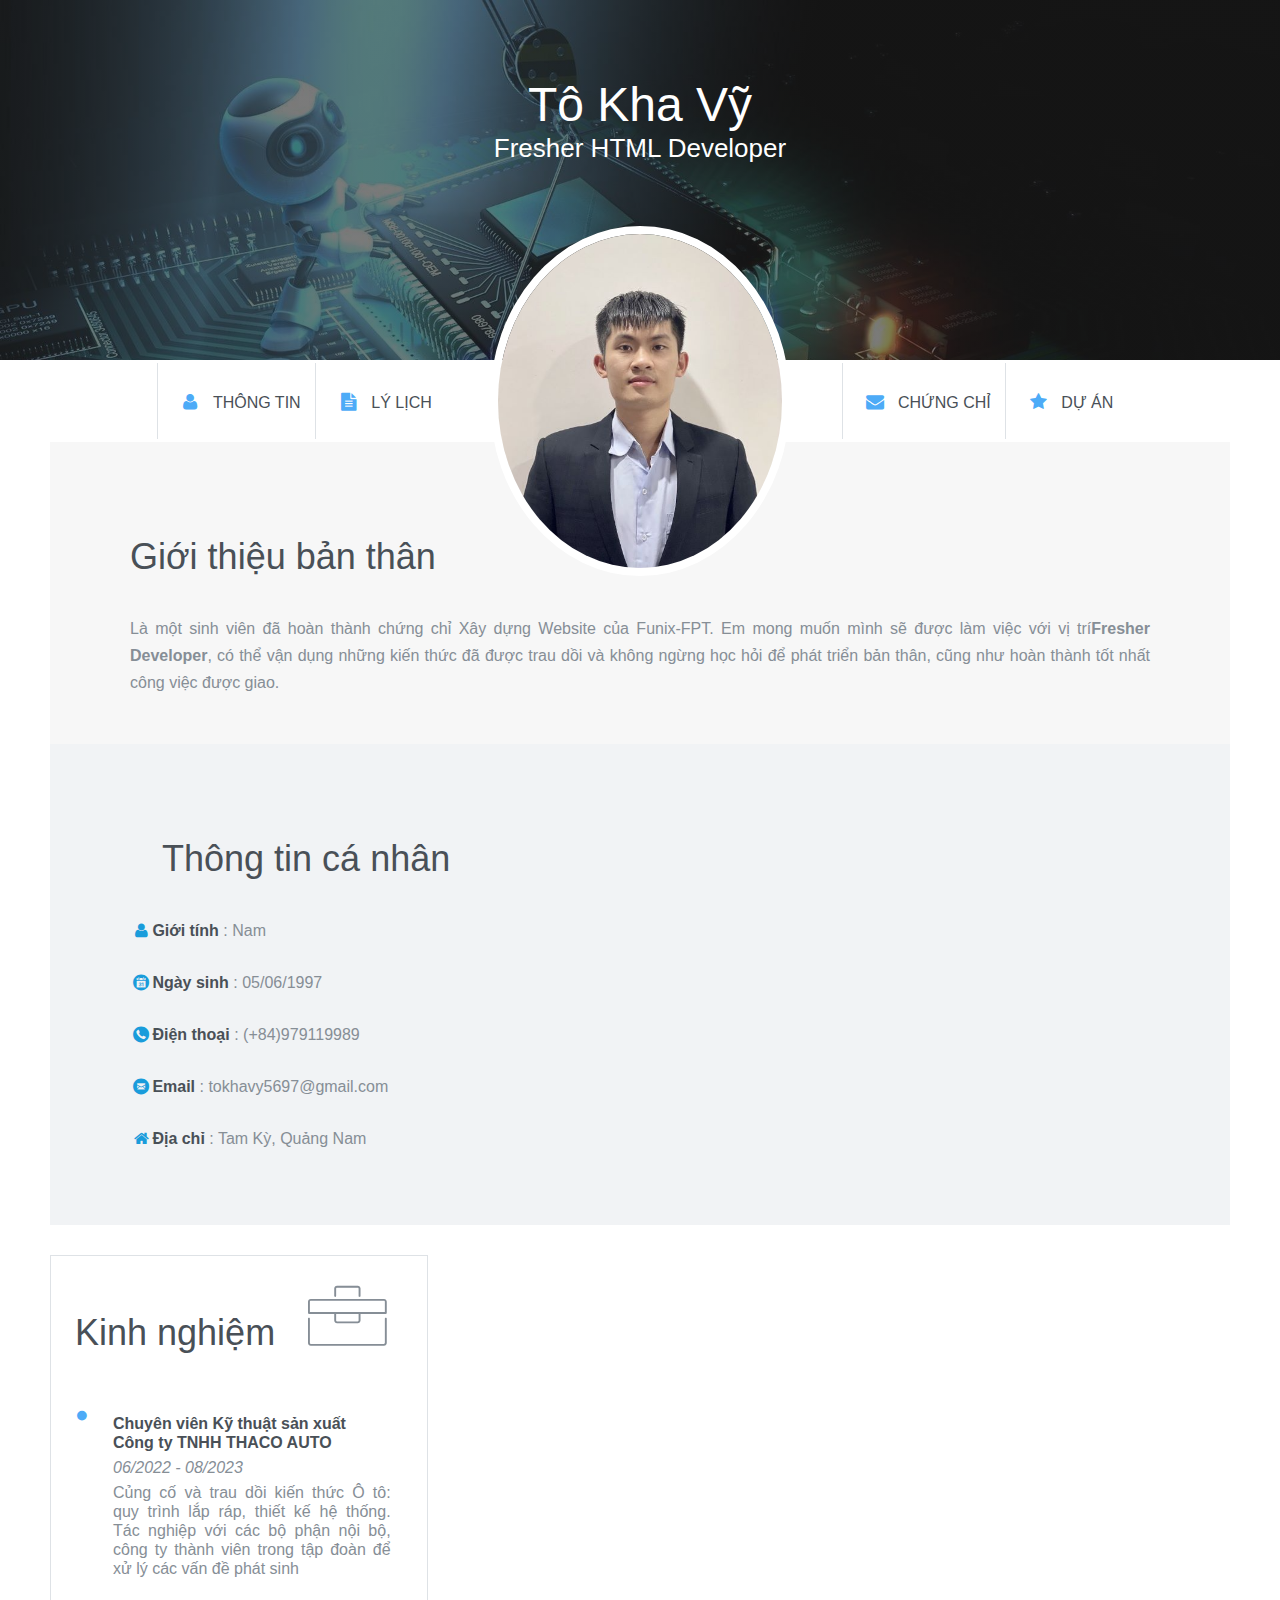
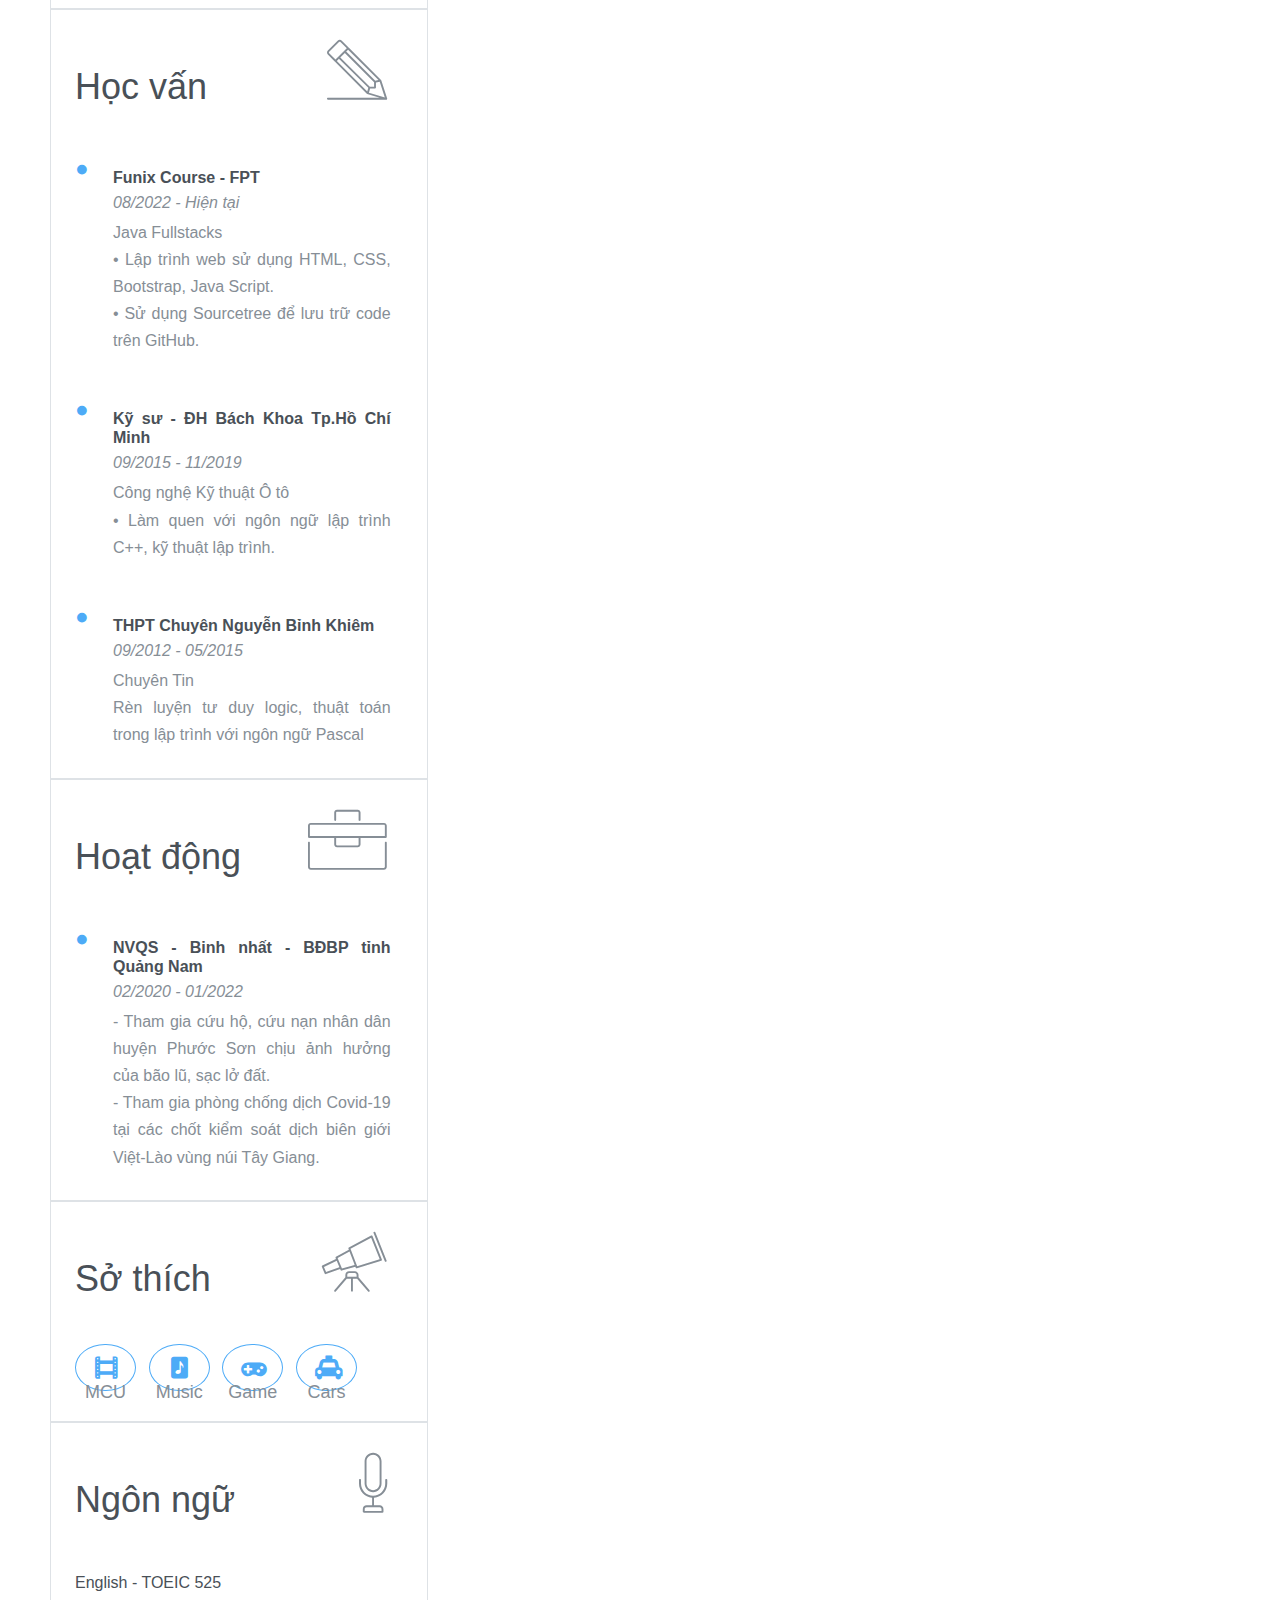
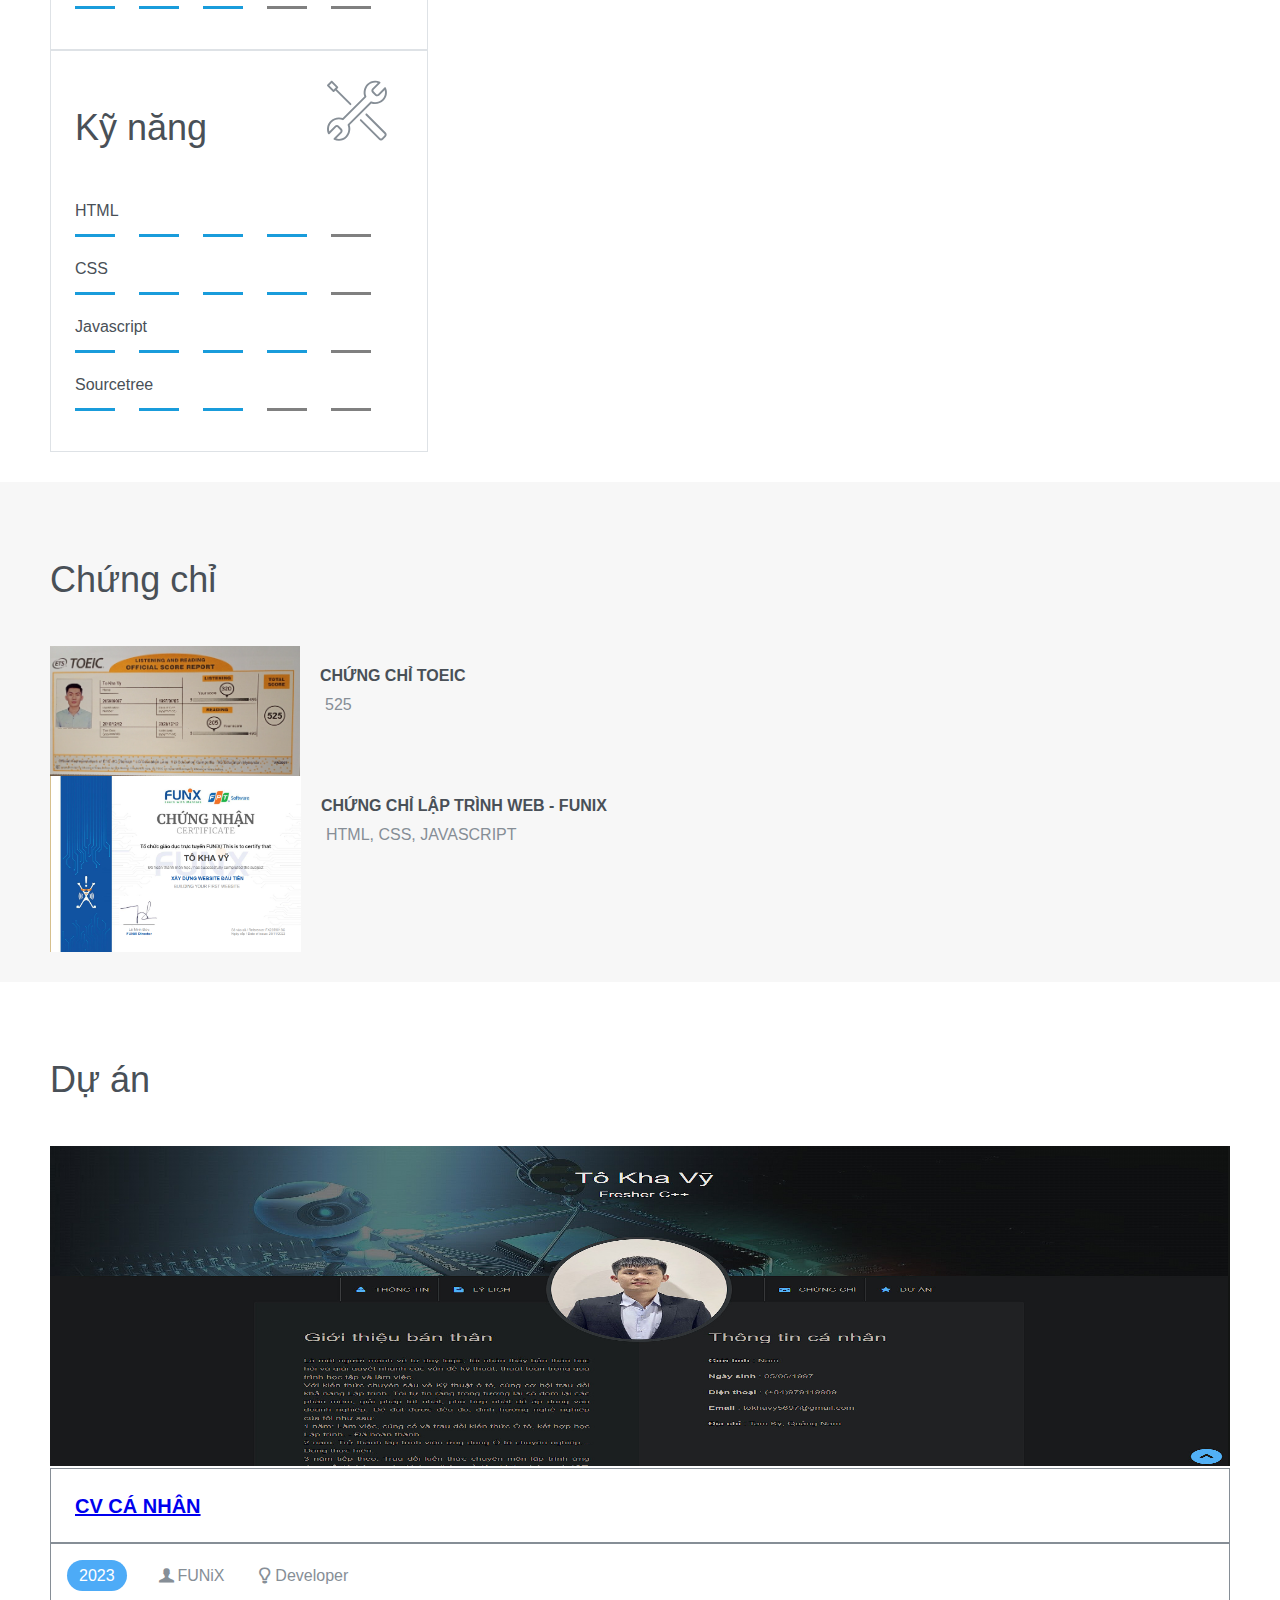
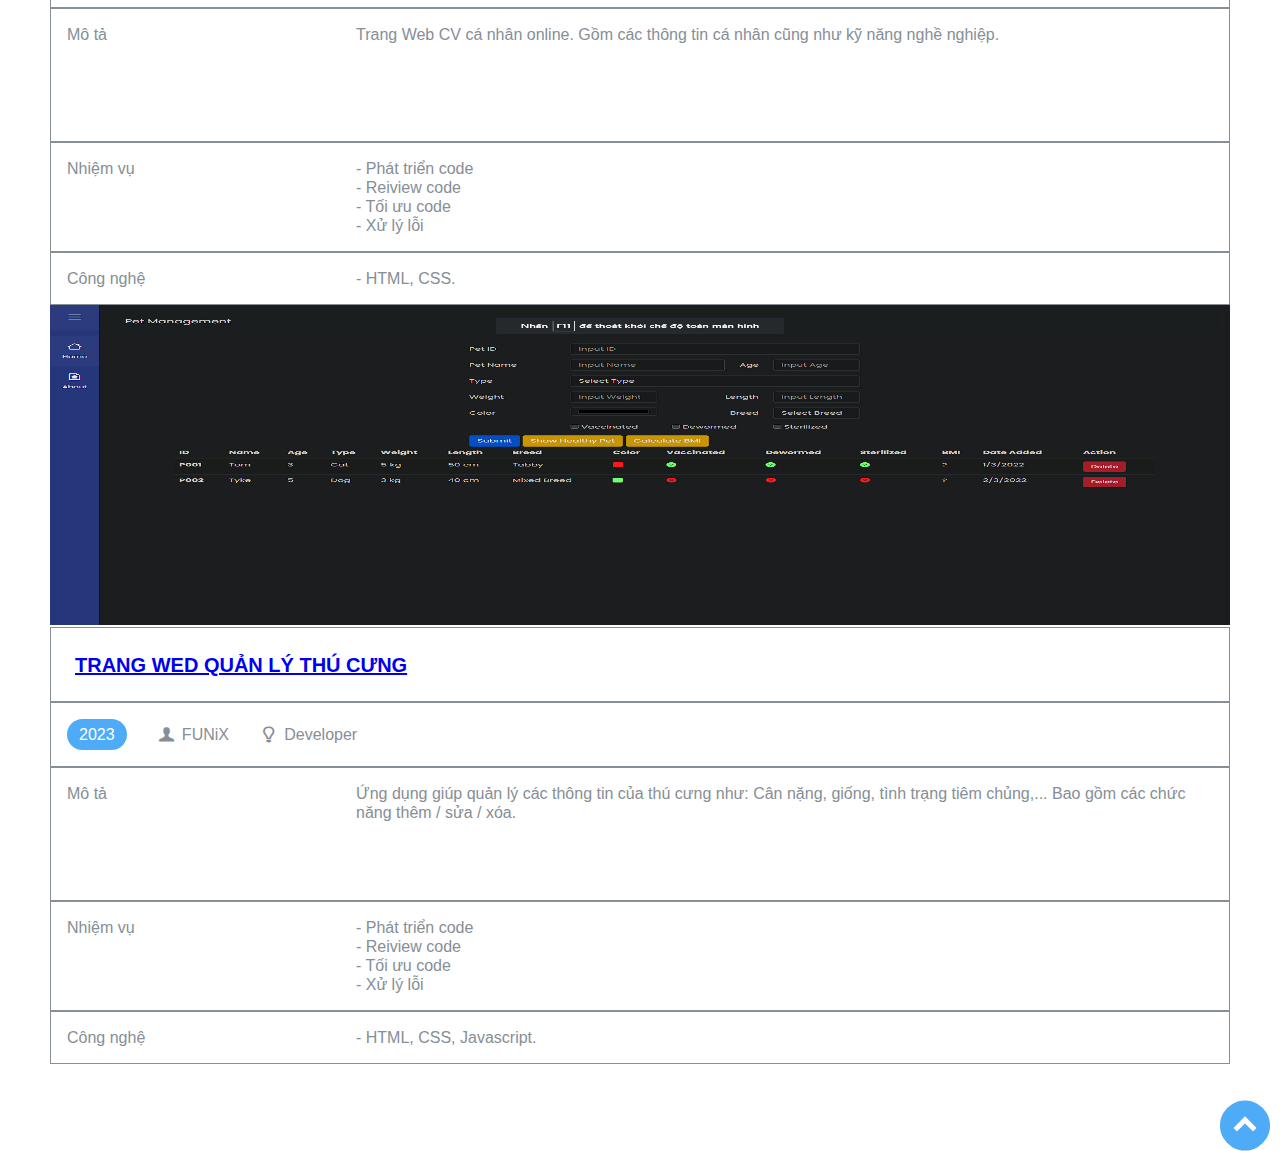
<file: index.html>
<!-- @format -->

<!DOCTYPE html>
<html lang="en">
  <head>
    <meta charset="UTF-8" />
    <meta http-equiv="X-UA-Compatible" content="IE=edge" />
    <meta name="viewport" content="width=device-width, initial-scale=1.0" />

    <link rel="preconnect" href="https://fonts.googleapis.com" />
    <link rel="preconnect" href="https://fonts.gstatic.com" crossorigin />
    <link rel="preconnect" href="https://fonts.googleapis.com" />
    <link rel="preconnect" href="https://fonts.gstatic.com" crossorigin />
    <link rel="preconnect" href="https://fonts.googleapis.com" />
    <link rel="preconnect" href="https://fonts.gstatic.com" crossorigin />
    <link
      href="https://cdn.jsdelivr.net/npm/bootstrap@5.0.2/dist/css/bootstrap.min.css"
      rel="stylesheet"
      integrity="sha384-EVSTQN3/azprG1Anm3QDgpJLIm9Nao0Yz1ztcQTwFspd3yD65VohhpuuCOmLASjC"
      crossorigin="anonymous"
    />
    <link
      href="https://fonts.googleapis.com/css2?family=Inter:wght@300;400;500;700&family=Roboto:wght@300;500;700&display=swap"
      rel="stylesheet"
    />
    <link rel="stylesheet" href="./css/laptop.css" />
    <link rel="stylesheet" href="./css/tablet.css" />
    <link rel="stylesheet" href="./css/mobile.css" />
    <link rel="stylesheet" href="./css/font.css" />
    <title>ToKhaVy_Digital-CV</title>
  </head>
  <body>
    <!-- BANNER -->
    <div id="banner" style="padding: 50px">
      <h1>Tô Kha Vỹ</h1>
      <span>Fresher HTML Developer</span>
    </div>
    <!-- NAV-BAR -->
    <section id="nav-bar">
      <nav class="container">
        <div>
          <a href="#personal-info"><i class="icon-user"></i>Thông tin</a>
          <a href="#job-info"><i class="icon-doc-text-inv"></i>Lý lịch</a>
        </div>
        <img src="./images/CV-avatar.jpg" />
        <div>
          <a href="#cert"><i class="icon-mail-alt"></i>Chứng chỉ</a>
          <a href="#proj"><i class="icon-star-1"></i>Dự Án</a>
        </div>
      </nav>
    </section>
    <!-- ABOUT -->
    <section id="about">
      <div class="container">
        <div class="row">
          <div id="target" class="col-md">
            <h1>Giới thiệu bản thân</h1>
            <p>
              Là một sinh viên đã hoàn thành chứng chỉ Xây dựng Website của
              Funix-FPT. Em mong muốn mình sẽ được làm việc với vị trí<span
                >Fresher Developer</span
              >, có thể vận dụng những kiến thức đã được trau dồi và không ngừng
              học hỏi để phát triển bản thân, cũng như hoàn thành tốt nhất công
              việc được giao.
            </p>
          </div>
          <div id="personal-info" class="col-md">
            <h1>Thông tin cá nhân</h1>
            <ul class="mt-40 info">
              <li>
                <span><i class="icon-user"></i>Giới tính</span> : Nam
              </li>
              <li>
                <span><i class="icon-calendar-circled"></i>Ngày sinh</span> :
                05/06/1997
              </li>
              <li>
                <span><i class="icon-phone-circled"></i>Điện thoại</span> :
                (+84)979119989
              </li>
              <li>
                <span><i class="icon-mail-circled"></i>Email</span> :
                tokhavy5697@gmail.com
              </li>
              <li>
                <span><i class="icon-home"></i>Địa chỉ</span> : Tam Kỳ, Quảng
                Nam
              </li>
            </ul>
          </div>
        </div>
      </div>
    </section>
    <!-- JOB INFO -->
    <section id="job-info">
      <div class="container">
        <div class="row">
          <div class="col-xxl-4 col-md-6">
            <!-- EXPERIENCE -->
            <div id="exp" class="column" style="margin-top: 20px">
              <div class="title">
                <h1>Kinh nghiệm</h1>
                <i class="ic-toolbox"></i>
              </div>
              <div class="myrow">
                <i class="icon-dot"></i>
                <div class="content">
                  <h4>
                    <b>
                      Chuyên viên Kỹ thuật sản xuất
                      <br />Công ty TNHH THACO AUTO
                    </b>
                  </h4>
                  <div class="time">
                    <span>06/2022 - </span><span>08/2023</span>
                  </div>
                  Củng cố và trau dồi kiến thức Ô tô: quy trình lắp ráp, thiết
                  kế hệ thống. Tác nghiệp với các bộ phận nội bộ, công ty thành
                  viên trong tập đoàn để xử lý các vấn đề phát sinh
                </div>
              </div>
            </div>
          </div>
          <div class="col-xxl-4 col-md-6">
            <!-- EDUCATION -->
            <div id="edu" class="column" style="margin-top: 20px">
              <div class="title">
                <h1>Học vấn</h1>
                <i class="ic-pencil"></i>
              </div>
              <div class="myrow">
                <i class="icon-dot"></i>
                <div class="content">
                  <h4><b>Funix Course - FPT </b></h4>
                  <div class="time">
                    <p>08/2022 - Hiện tại</p>
                  </div>
                  <ul>
                    <li>Java Fullstacks</li>
                    <li>
                      • Lập trình web sử dụng HTML, CSS, Bootstrap, Java Script.
                      <br />• Sử dụng Sourcetree để lưu trữ code trên GitHub.
                    </li>
                  </ul>
                </div>
              </div>
              <div class="myrow">
                <i class="icon-dot"></i>
                <div class="content">
                  <h4><b>Kỹ sư - ĐH Bách Khoa Tp.Hồ Chí Minh</b></h4>
                  <div class="time">
                    <p>09/2015 - 11/2019</p>
                  </div>
                  <ul>
                    <li>Công nghệ Kỹ thuật Ô tô</li>
                    <li>
                      • Làm quen với ngôn ngữ lập trình C++, kỹ thuật lập trình.
                    </li>
                  </ul>
                </div>
              </div>
              <div class="myrow">
                <i class="icon-dot"></i>
                <div class="content">
                  <h4><b>THPT Chuyên Nguyễn Bỉnh Khiêm</b></h4>
                  <div class="time">
                    <p>09/2012 - 05/2015</p>
                  </div>
                  <ul>
                    <li>Chuyên Tin</li>
                    <li>
                      Rèn luyện tư duy logic, thuật toán trong lập trình với
                      ngôn ngữ Pascal
                    </li>
                  </ul>
                </div>
              </div>
            </div>
          </div>

          <div class="col-xxl-4 col-md-6">
            <!-- ACTIVITY -->
            <div id="acti" class="column" style="margin-top: 20px">
              <div class="title">
                <h1>Hoạt động</h1>
                <i class="ic-toolbox"></i>
              </div>
              <div class="myrow">
                <i class="icon-dot"></i>
                <div class="content">
                  <h4><b>NVQS - Binh nhất - BĐBP tỉnh Quảng Nam</b></h4>
                  <div class="time">
                    <p>02/2020 - 01/2022</p>
                  </div>
                  <p></p>
                  <ul>
                    <li>
                      - Tham gia cứu hộ, cứu nạn nhân dân huyện Phước Sơn chịu
                      ảnh hưởng của bão lũ, sạc lở đất.
                    </li>
                    <li>
                      - Tham gia phòng chống dịch Covid-19 tại các chốt kiểm
                      soát dịch biên giới Việt-Lào vùng núi Tây Giang.
                    </li>
                  </ul>
                </div>
              </div>
            </div>
          </div>

          <div class="col-xxl-4 col-md-6">
            <!-- HOBBY -->
            <div id="hobby" class="column" style="margin-top: 20px">
              <div class="title">
                <h1>Sở thích</h1>
                <i class="ic-telescope"></i>
              </div>
              <div class="content">
                <div>
                  <p><i class="icon-movie"></i></p>
                  MCU
                </div>
                <div>
                  <p><i class="icon-music-1"></i></p>
                  Music
                </div>
                <div>
                  <p><i class="icon-gamepad"></i></p>
                  Game
                </div>
                <div>
                  <p><i class="icon-taxi"></i></p>
                  Cars
                </div>
              </div>
            </div>
          </div>

          <div class="col-xxl-4 col-md-6">
            <!-- LANGUAGE -->
            <div id="lang" class="column" style="margin-top: 20px">
              <div class="title">
                <h1>Ngôn ngữ</h1>
                <i class="ic-mic"></i>
              </div>
              <div class="myrow">
                <div class="skill-name">
                  <p>English - TOEIC 525</p>
                  <span></span><span></span><span></span
                  ><span class="gray"></span><span class="gray"></span>
                </div>
              </div>
            </div>
          </div>

          <div class="col-xxl-4 col-md-6">
            <!-- SKILL -->
            <div id="skill" class="column" style="margin-top: 20px">
              <div class="title">
                <h1>Kỹ năng</h1>
                <i class="ic-tools-2"></i>
              </div>
              <div class="myrow">
                <div class="skill-name">
                  <p>HTML</p>
                  <span></span><span></span><span></span><span></span
                  ><span class="gray"></span>
                </div>
                <div class="skill-name">
                  <p>CSS</p>
                  <span></span><span></span><span></span><span></span
                  ><span class="gray"></span>
                </div>
                <div class="skill-name">
                  <p>Javascript</p>
                  <span></span><span></span><span></span><span></span
                  ><span class="gray"></span>
                </div>
                <!-- <div class="skill-name">
                  <p>C++</p>
                  <span></span><span></span><span></span
                  ><span class="gray"></span><span class="gray"></span>
                </div> -->
                <div class="skill-name">
                  <p>Sourcetree</p>
                  <span></span><span></span><span></span
                  ><span class="gray"></span><span class="gray"></span>
                </div>
              </div>
            </div>
          </div>
        </div>
      </div>
    </section>
    <!-- CERTIFICIATE -->
    <section id="cert" class="bg-grey">
      <div class="container">
        <h1 class="section-title">Chứng chỉ</h1>
        <div class="row g-3 bd-1">
          <div class="item col-md-6">
            <img class="img-cc img-fluid" src="./images/Cert_TOEIC.jpg" />
            <span>
              <h4>CHỨNG CHỈ TOEIC</h4>
              <ul>
                <li>525</li>
              </ul>
            </span>
          </div>
          <div class="item item-2 col-md-6">
            <img class="img-cc img-fluid" src="./images/Cert_WEB.png" />
            <span>
              <h4>CHỨNG CHỈ LẬP TRÌNH WEB - FUNIX</h4>
              <ul>
                <li>HTML, CSS, JAVASCRIPT</li>
              </ul>
            </span>
          </div>

          <!-- <div class="myrow"> -->
          <!-- <div class="item item-3 col-md-12">
            <img class="img-cc img-fluid" src="./images/Cert_WEB.png" />
            <span>
              <h4>CHỨNG CHỈ THIẾT KẾ DATABASE - FUNIX</h4>
              <ul>
                <li>- Chứng chỉ thuộc chương trình CCDN</li>
                <li>- GPA: 8.0</li>
              </ul>
            </span>
          </div> -->
          <!-- </div> -->
        </div>
      </div>
    </section>
    <!-- PROJECT -->
    <section id="proj">
      <div class="container">
        <h1 class="section-title">Dự án</h1>

        <div class="row">
          <div class="col-md-6 mb-5 mb-md-0">
            <img src="./images/project_1.jpg" />
            <h3>
              <a href="https://tokhavy.github.io/Digital-CV/" target="_blank"
                >CV CÁ NHÂN
              </a>
            </h3>
            <div class="myrow-1">
              <span class="year">2023</span>
              <span class="funix"><i class="icon-user-1"></i>FUNiX</span>
              <span class="dev"><i class="icon-lamp"></i>Developer</span>
            </div>
            <div class="myrow">
              <span>Mô tả</span>
              <span class="no1 mota">
                Trang Web CV cá nhân online. Gồm các thông tin cá nhân cũng như
                kỹ năng nghề nghiệp.
              </span>
            </div>
            <div class="myrow">
              <span>Nhiệm vụ</span>
              <ul class="no1">
                <li>- Phát triển code</li>
                <li>- Reiview code</li>
                <li>- Tối ưu code</li>
                <li>- Xử lý lỗi</li>
              </ul>
            </div>
            <div class="myrow">
              <span>Công nghệ</span>
              <div class="no1">- HTML, CSS.</div>
            </div>
          </div>
          <div class="col-md-6 mb-5 mb-md-0">
            <img src="./images/project_2.jpg" />
            <h3>
              <a href="https://tokhavy.github.io/QuanLyThuCung/" target="_blank"
                >TRANG WED QUẢN LÝ THÚ CƯNG
              </a>
            </h3>
            <div class="myrow-1">
              <span class="year">2023</span>
              <span class="funix"><i class="icon-user-1"></i> FUNiX</span>
              <span class="dev"><i class="icon-lamp"></i> Developer</span>
            </div>
            <div class="myrow">
              <span>Mô tả</span>
              <span class="no1 mota">
                Ứng dụng giúp quản lý các thông tin của thú cưng như: Cân nặng,
                giống, tình trạng tiêm chủng,... Bao gồm các chức năng thêm /
                sửa / xóa.
              </span>
            </div>
            <div class="myrow">
              <span>Nhiệm vụ</span>

              <ul class="no1">
                <li>- Phát triển code</li>
                <li>- Reiview code</li>
                <li>- Tối ưu code</li>
                <li>- Xử lý lỗi</li>
              </ul>
            </div>
            <div class="myrow">
              <span>Công nghệ</span>
              <div class="no1">- HTML, CSS, Javascript.</div>
            </div>
          </div>
          <!-- <div class="col-md-4 mb-5 mb-md-0">
            <img src="./images/project_3.png" />
            <h3>TRANG WEB XEM TIN TỨC</h3>
            <div class="myrow-1">
              <span class="year">2021</span>
              <span class="funix"><i class="icon-user-1"></i>FUNiX</span>
              <span class="dev"><i class="icon-lamp"></i>Developer</span>
            </div>
            <div class="myrow">
              <span>Mô tả</span>
              <span class="no1 mota">
                Trang Web xem tin tức từ nhiều nguồn khác nhau, người dùng có
                thể tìm kiếm các tin tức dựa theo các từ khóa.
              </span>
            </div>
            <div class="myrow">
              <span>Nhiệm vụ</span>
              <ul class="no1">
                <li>- Phát triển code</li>
                <li>- Reiview code</li>
                <li>- Tối ưu code</li>
                <li>- Xử lý lỗi</li>
              </ul>
            </div>
            <div class="myrow">
              <span>Công nghệ</span>
              <div class="no1">- HTML, CSS.</div>
            </div>
          </div> -->
        </div>
      </div>
    </section>
    <!-- FOOTER -->
    <section id="footer" class="fixed-bottom">
      <a href="#banner"><i class="icon-up-circle-1"></i></a>
    </section>
  </body>
</html>
</file>
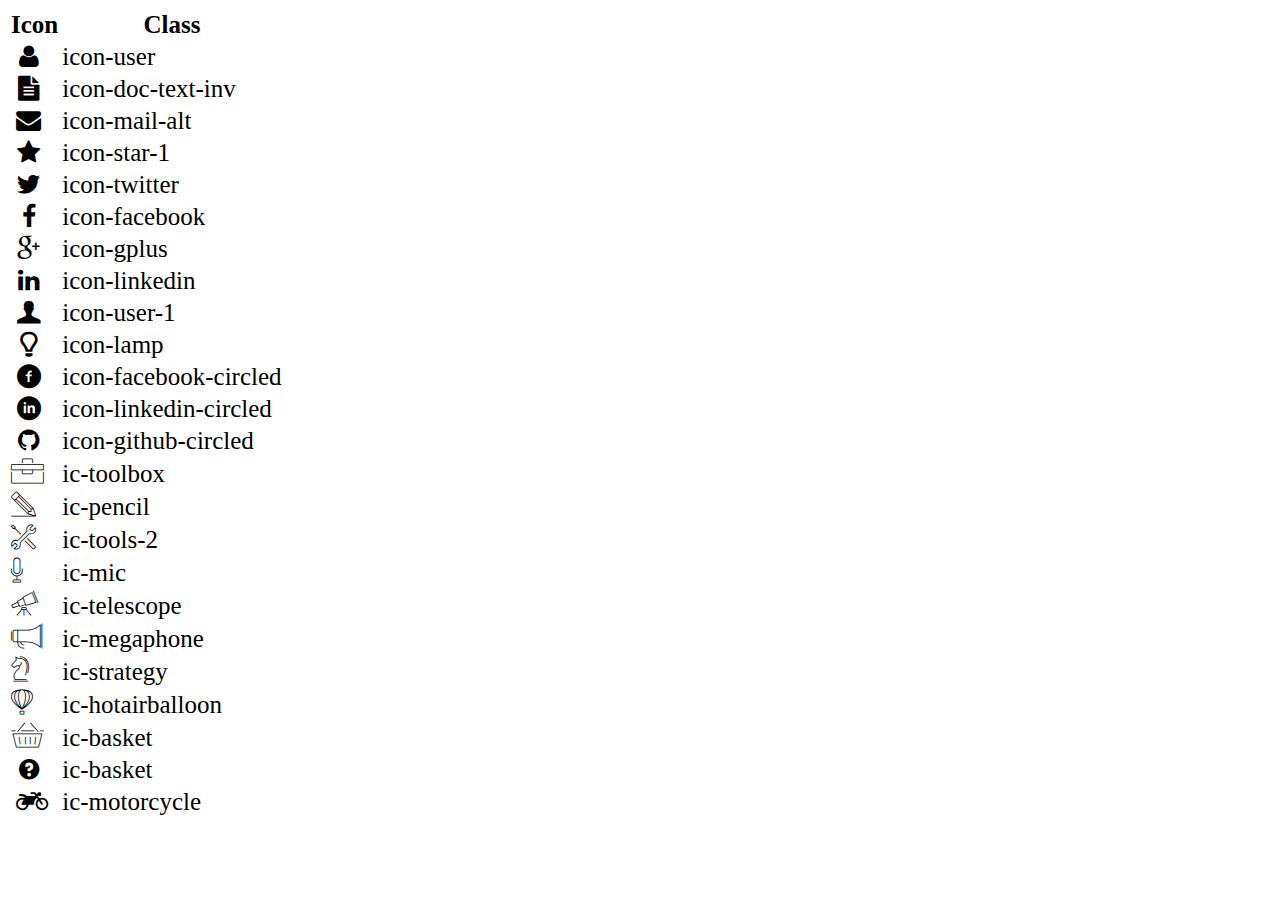
<file: icon-list.html>
<!-- @format -->

<!DOCTYPE html>
<html lang="en">
  <head>
    <meta charset="UTF-8" />
    <meta http-equiv="X-UA-Compatible" content="IE=edge" />
    <meta name="viewport" content="width=device-width, initial-scale=1.0" />
    <link rel="stylesheet" href="css/font.css" />
    <title>Icon List</title>
  </head>

  <body>
    <table style="font-size: 25px">
      <thead>
        <tr>
          <th>Icon</th>
          <th>Class</th>
        </tr>
      </thead>
      <tbody>
        <tr>
          <td><i class="icon-user"></i></td>
          <td>icon-user</td>
        </tr>
        <tr>
          <td><i class="icon-doc-text-inv"></i></td>
          <td>icon-doc-text-inv</td>
        </tr>
        <tr>
          <td><i class="icon-mail-alt"></i></td>
          <td>icon-mail-alt</td>
        </tr>
        <tr>
          <td><i class="icon-star-1"></i></td>
          <td>icon-star-1</td>
        </tr>
        <tr>
          <td><i class="icon-twitter"></i></td>
          <td>icon-twitter</td>
        </tr>
        <tr>
          <td><i class="icon-facebook"></i></td>
          <td>icon-facebook</td>
        </tr>
        <tr>
          <td><i class="icon-gplus"></i></td>
          <td>icon-gplus</td>
        </tr>
        <tr>
          <td><i class="icon-linkedin"></i></td>
          <td>icon-linkedin</td>
        </tr>
        <tr>
          <td><i class="icon-user-1"></i></td>
          <td>icon-user-1</td>
        </tr>
        <tr>
          <td><i class="icon-lamp"></i></td>
          <td>icon-lamp</td>
        </tr>
        <tr>
          <td><i class="icon-facebook-circled"></i></td>
          <td>icon-facebook-circled</td>
        </tr>
        <tr>
          <td><i class="icon-linkedin-circled"></i></td>
          <td>icon-linkedin-circled</td>
        </tr>
        <tr>
          <td><i class="icon-github-circled"></i></td>
          <td>icon-github-circled</td>
        </tr>
        <tr>
          <td><i class="ic-toolbox"></i></td>
          <td>ic-toolbox</td>
        </tr>
        <tr>
          <td><i class="ic-pencil"></i></td>
          <td>ic-pencil</td>
        </tr>
        <tr>
          <td><i class="ic-tools-2"></i></td>
          <td>ic-tools-2</td>
        </tr>

        <tr>
          <td><i class="ic-mic"></i></td>
          <td>ic-mic</td>
        </tr>
        <tr>
          <td><i class="ic-telescope"></i></td>
          <td>ic-telescope</td>
        </tr>
        <tr>
          <td><i class="ic-megaphone"></i></td>
          <td>ic-megaphone</td>
        </tr>
        <tr>
          <td><i class="ic-strategy"></i></td>
          <td>ic-strategy</td>
        </tr>
        <tr>
          <td><i class="ic-hotairballoon"></i></td>
          <td>ic-hotairballoon</td>
        </tr>
        <tr>
          <td><i class="ic-basket"></i></td>
          <td>ic-basket</td>
        </tr>
        <tr>
          <td><i class="icon-question"></i></td>
          <td>ic-basket</td>
        </tr>
        <tr>
          <td><i class="icon-motorcycle"></i></td>
          <td>ic-motorcycle</td>
        </tr>
      </tbody>
    </table>
  </body>
</html>
</file>
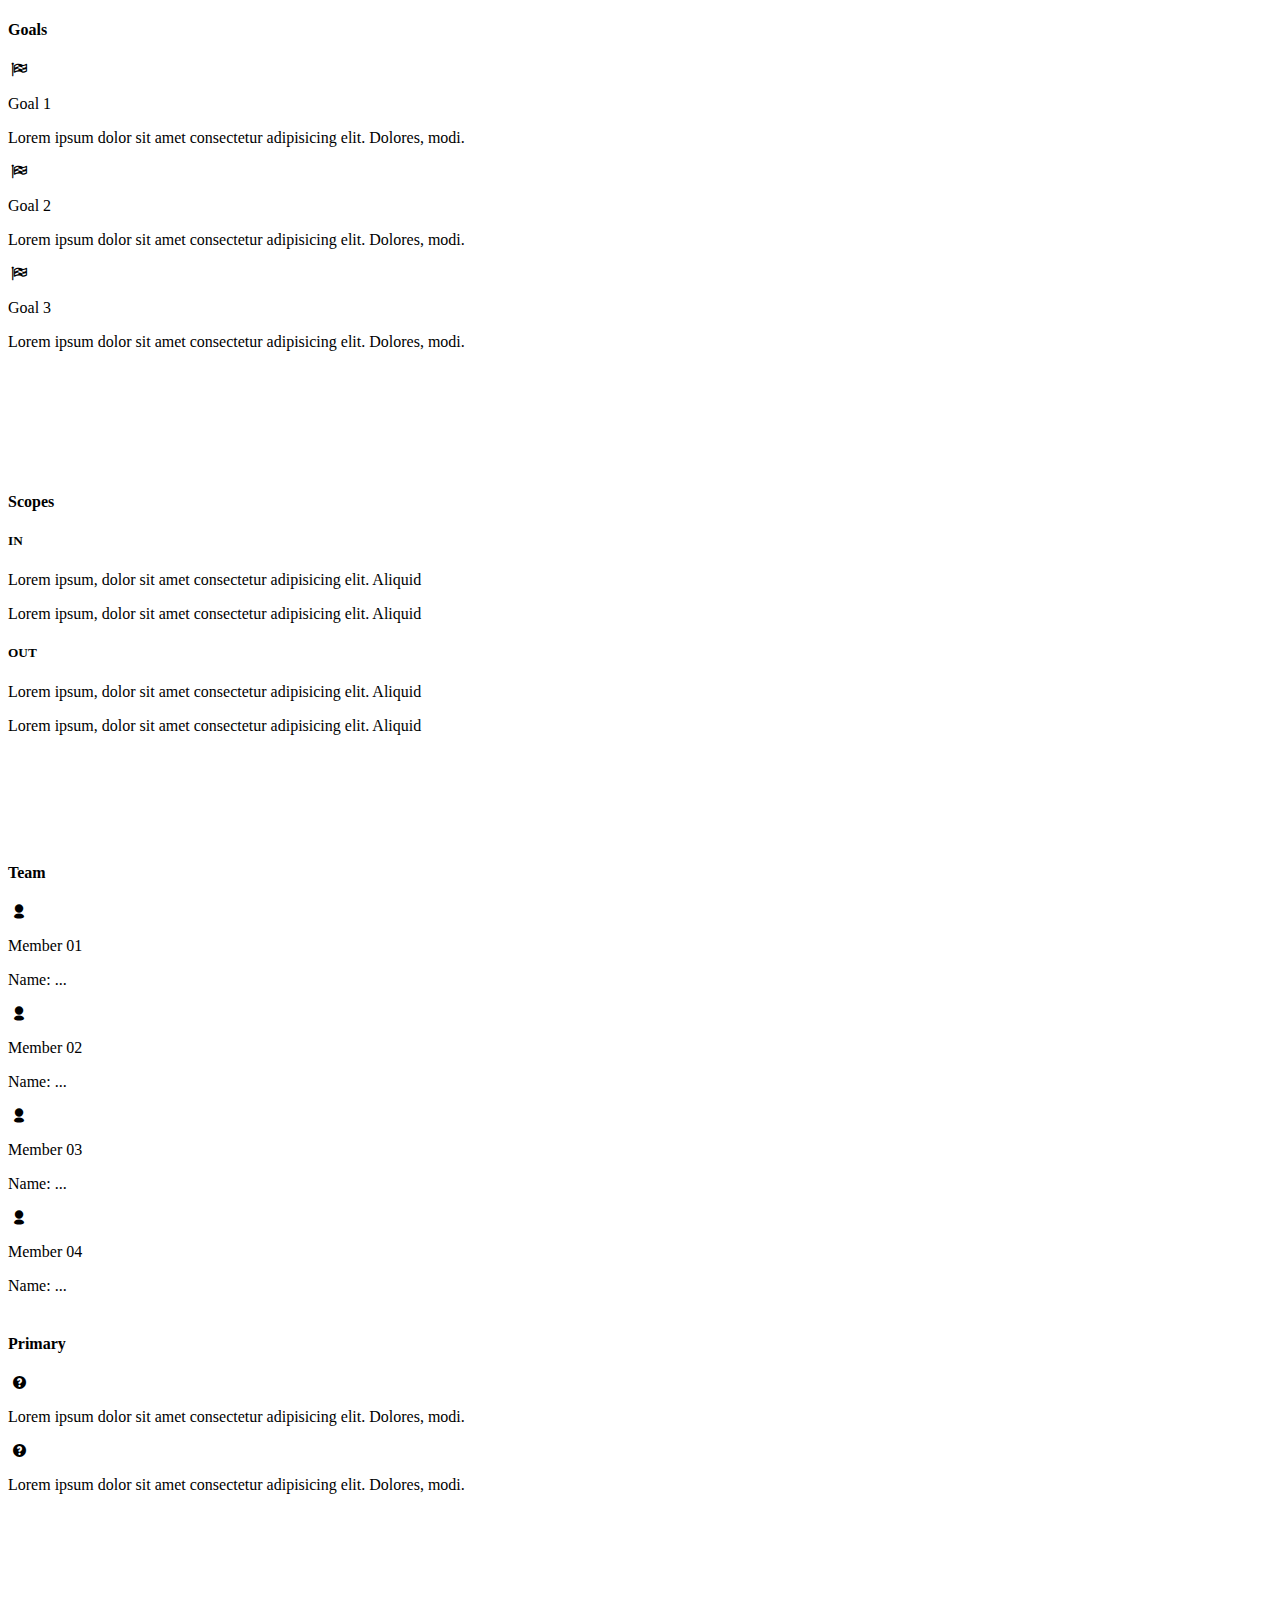
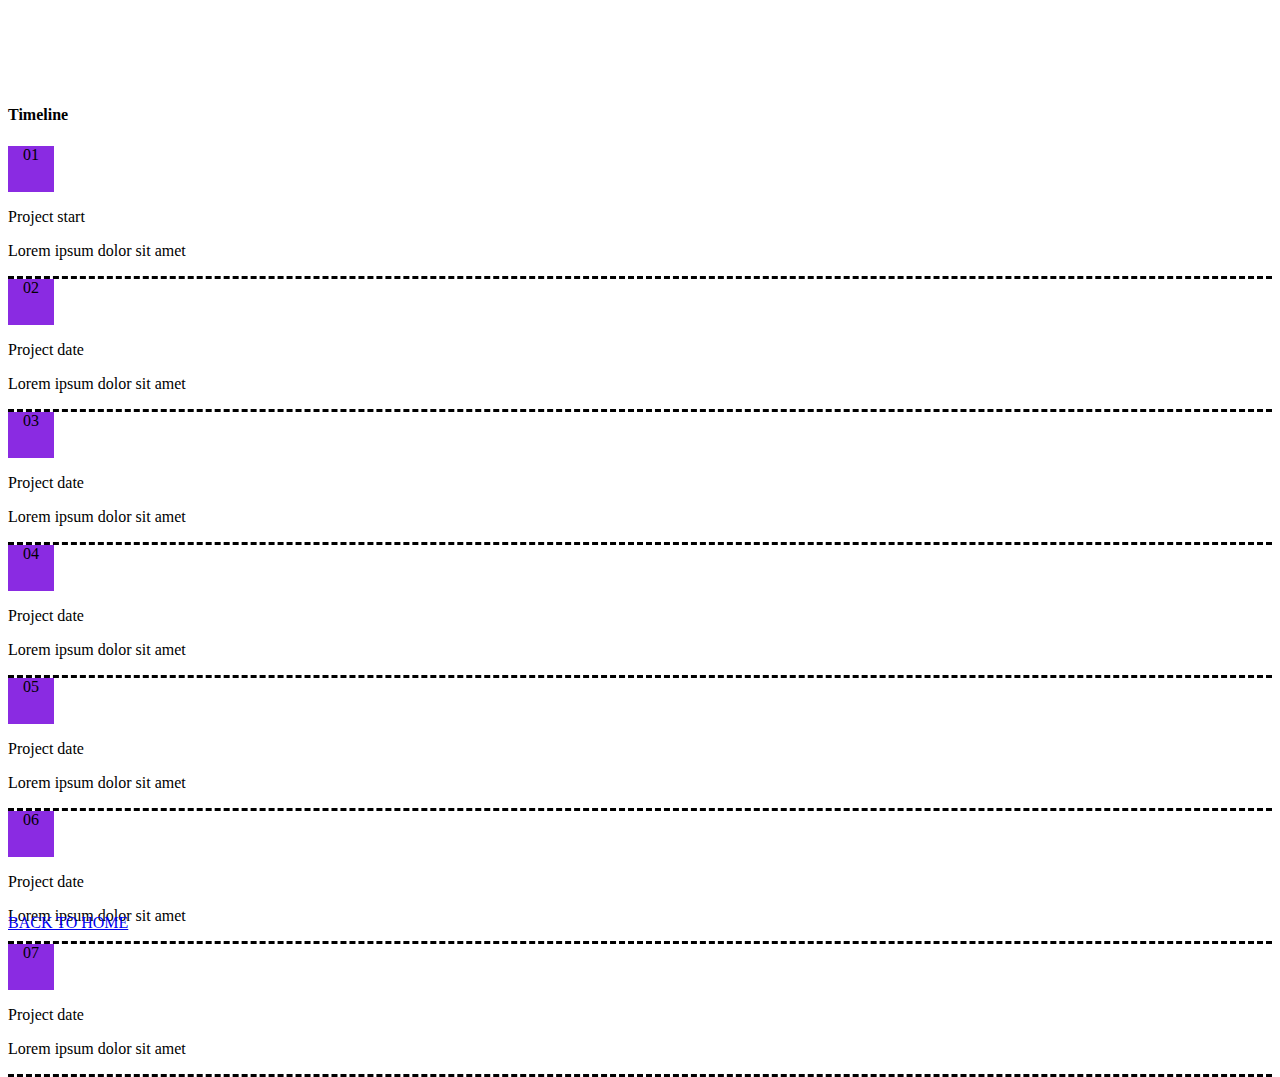
<file: pro-char/project-charter.html>
<!-- @format -->

<!DOCTYPE html>
<html lang="en">
  <head>
    <meta charset="UTF-8" />
    <meta http-equiv="X-UA-Compatible" content="IE=edge" />
    <meta name="viewport" content="width=device-width, initial-scale=1.0" />

    <link rel="preconnect" href="https://fonts.googleapis.com" />
    <link rel="preconnect" href="https://fonts.gstatic.com" crossorigin />
    <link rel="preconnect" href="https://fonts.googleapis.com" />
    <link rel="preconnect" href="https://fonts.gstatic.com" crossorigin />
    <link rel="preconnect" href="https://fonts.googleapis.com" />
    <link rel="preconnect" href="https://fonts.gstatic.com" crossorigin />
    <link
      href="https://cdn.jsdelivr.net/npm/bootstrap@5.0.2/dist/css/bootstrap.min.css"
      rel="stylesheet"
      integrity="sha384-EVSTQN3/azprG1Anm3QDgpJLIm9Nao0Yz1ztcQTwFspd3yD65VohhpuuCOmLASjC"
      crossorigin="anonymous" />
    <link
      href="https://fonts.googleapis.com/css2?family=Inter:wght@300;400;500;700&family=Roboto:wght@300;500;700&display=swap"
      rel="stylesheet" />

    <link rel="stylesheet" href="../css/font.css" />
    <link rel="stylesheet" href="../pro-char/laptop.css" />
    <link rel="stylesheet" href="../pro-char/tablet.css" />
    <link rel="stylesheet" href="../pro-char/mobile.css" />
    <title>Project Charter</title>
  </head>
  <body class="bg-primary">
    <div class="container-fluid mx-auto">
      <div class="row align-items-center">
        <div class="col-lg-6">
          <!-- GOALS -->
          <div id="goals" class="bg-light box">
            <div class="row m-2 p-2 pb-5">
              <h4 class="ps-0 py-1 border-bottom border-primary text-primary">
                Goals
              </h4>
              <div
                class="d-flex flex-column flex-lg-row justify-content-center align-items-start gap-1 pb-2 border-bottom boder-secondary">
                <i
                  class="icon-flag-checkered px-3 py-1 fs-3 align-self-center"></i>
                <div class="content flex-grow-1">
                  <p class="m-0 fw-bold">Goal 1</p>
                  <p class="m-0">
                    Lorem ipsum dolor sit amet consectetur adipisicing elit.
                    Dolores, modi.
                  </p>
                </div>
              </div>
              <div
                class="d-flex flex-column flex-lg-row justify-content-center align-items-start gap-1 pb-2 border-bottom boder-secondary">
                <i
                  class="icon-flag-checkered px-3 py-1 fs-3 align-self-center"></i>
                <div class="content flex-grow-1">
                  <p class="m-0 fw-bold">Goal 2</p>
                  <p class="m-0">
                    Lorem ipsum dolor sit amet consectetur adipisicing elit.
                    Dolores, modi.
                  </p>
                </div>
              </div>
              <div
                class="d-flex flex-column flex-lg-row justify-content-center align-items-start gap-1 pb-2 border-bottom boder-secondary">
                <i
                  class="icon-flag-checkered px-3 py-1 fs-3 align-self-center"></i>
                <div class="content flex-grow-1">
                  <p class="m-0 fw-bold">Goal 3</p>
                  <p class="m-0">
                    Lorem ipsum dolor sit amet consectetur adipisicing elit.
                    Dolores, modi.
                  </p>
                </div>
              </div>
            </div>
          </div>
          <!-- SCOPES -->
          <div id="scopes" class="bg-light box-2">
            <div class="row m-2 p-2 pb-5">
              <h4 class="ps-0 py-1 border-bottom border-primary text-primary">
                Scopes
              </h4>
              <div class="content d-lg-inline-block">
                <h5>IN</h5>
                <p>
                  Lorem ipsum, dolor sit amet consectetur adipisicing elit.
                  Aliquid
                </p>
                <p>
                  Lorem ipsum, dolor sit amet consectetur adipisicing elit.
                  Aliquid
                </p>
              </div>
              <div class="content d-lg-inline-block">
                <h5>OUT</h5>
                <p>
                  Lorem ipsum, dolor sit amet consectetur adipisicing elit.
                  Aliquid
                </p>
                <p>
                  Lorem ipsum, dolor sit amet consectetur adipisicing elit.
                  Aliquid
                </p>
              </div>
            </div>
          </div>
        </div>
        <div class="col-lg-3">
          <!-- TEAM -->
          <div id="team" class="bg-light box">
            <div class="row m-2 p-2 pb-5">
              <div>
                <h4 class="py-1 border-bottom border-primary text-primary">
                  Team
                </h4>
                <div
                  class="d-flex flex-column flex-lg-row justify-content-center align-items-start gap-1 pb-3">
                  <i class="icon-user-2 px-3 py-1 fs-3 align-self-center"></i>
                  <div class="content flex-grow-1">
                    <p class="m-0 fw-bold">Member 01</p>
                    <p class="m-0">Name: ...</p>
                  </div>
                </div>
                <div
                  class="d-flex flex-column flex-lg-row justify-content-center align-items-start gap-1 pb-3">
                  <i class="icon-user-2 px-3 py-1 fs-3 align-self-center"></i>
                  <div class="content flex-grow-1">
                    <p class="m-0 fw-bold">Member 02</p>
                    <p class="m-0">Name: ...</p>
                  </div>
                </div>
                <div
                  class="d-flex flex-column flex-lg-row justify-content-center align-items-start gap-1 pb-3">
                  <i class="icon-user-2 px-3 py-1 fs-3 align-self-center"></i>
                  <div class="content flex-grow-1">
                    <p class="m-0 fw-bold">Member 03</p>
                    <p class="m-0">Name: ...</p>
                  </div>
                </div>
                <div
                  class="d-flex flex-column flex-lg-row justify-content-center align-items-start gap-1 pb-3">
                  <i class="icon-user-2 px-3 py-1 fs-3 align-self-center"></i>
                  <div class="content flex-grow-1">
                    <p class="m-0 fw-bold">Member 04</p>
                    <p class="m-0">Name: ...</p>
                  </div>
                </div>
              </div>
            </div>
          </div>

          <div class="bg-light box-2">
            <div class="row m-2 p-2 pb-5">
              <div>
                <h4 class="py-1 border-bottom border-primary text-primary">
                  Primary
                </h4>
                <div
                  class="d-flex flex-column flex-xl-row justify-content-center align-items-center align-items-xl-start gap-1 pb-2">
                  <i class="icon-question px-3 py-1 fs-3"></i>
                  <div class="content">
                    <p class="m-0">
                      Lorem ipsum dolor sit amet consectetur adipisicing elit.
                      Dolores, modi.
                    </p>
                  </div>
                </div>
                <div
                  class="d-flex flex-column flex-xl-row justify-content-center align-items-center align-items-xl-start gap-1 pb-2">
                  <i class="icon-question px-3 py-1 fs-3"></i>
                  <div class="content">
                    <p class="m-0">
                      Lorem ipsum dolor sit amet consectetur adipisicing elit.
                      Dolores, modi.
                    </p>
                  </div>
                </div>
              </div>
            </div>
          </div>
        </div>
        <div class="col-lg-3">
          <!-- TIME LINE -->
          <div class="bg-light" id="timeline-box">
            <div class="row m-2 p-2 pb-5">
              <h4 class="py-1 border-bottom border-primary text-primary">
                Timeline
              </h4>
              <div
                class="d-flex flex-column flex-lg-row justify-content-center align-items-start gap-1 pb-2 mb-2 mb-2">
                <div
                  class="m-1 p-0 fs-3 text-light border border-2 border-secondary rounded-circle timeline">
                  01
                </div>
                <div class="content py-1 flex-grow-1 border-bottom border-info">
                  <p class="m-0 fw-bold">Project start</p>
                  <p class="m-0">Lorem ipsum dolor sit amet</p>
                </div>
              </div>
              <div
                class="d-flex flex-column flex-lg-row justify-content-center align-items-start gap-1 pb-2 mb-2">
                <div
                  class="m-1 p-0 fs-3 text-light border border-2 border-secondary rounded-circle timeline">
                  02
                </div>
                <div class="content flex-grow-1 border-bottom border-info">
                  <p class="m-0 fw-bold">Project date</p>
                  <p class="m-0">Lorem ipsum dolor sit amet</p>
                </div>
              </div>
              <div
                class="d-flex flex-column flex-lg-row justify-content-center align-items-start gap-1 pb-2 mb-2">
                <div
                  class="m-1 p-0 fs-3 text-light border border-2 border-secondary rounded-circle timeline">
                  03
                </div>
                <div class="content flex-grow-1 border-bottom border-info">
                  <p class="m-0 fw-bold">Project date</p>
                  <p class="m-0">Lorem ipsum dolor sit amet</p>
                </div>
              </div>
              <div
                class="d-flex flex-column flex-lg-row justify-content-center align-items-start gap-1 pb-2 mb-2">
                <div
                  class="m-1 p-0 fs-3 text-light border border-2 border-secondary rounded-circle timeline">
                  04
                </div>
                <div class="content flex-grow-1 border-bottom border-info">
                  <p class="m-0 fw-bold">Project date</p>
                  <p class="m-0">Lorem ipsum dolor sit amet</p>
                </div>
              </div>
              <div
                class="d-flex flex-column flex-lg-row justify-content-center align-items-start gap-1 pb-2 mb-2">
                <div
                  class="m-1 p-0 fs-3 text-light border border-2 border-secondary rounded-circle timeline">
                  05
                </div>
                <div class="content flex-grow-1 border-bottom border-info">
                  <p class="m-0 fw-bold">Project date</p>
                  <p class="m-0">Lorem ipsum dolor sit amet</p>
                </div>
              </div>
              <div
                class="d-flex flex-column flex-lg-row justify-content-center align-items-start gap-1 pb-2 mb-2">
                <div
                  class="m-1 p-0 fs-3 text-light border border-2 border-secondary rounded-circle timeline">
                  06
                </div>
                <div class="content flex-grow-1 border-bottom border-info">
                  <p class="m-0 fw-bold">Project date</p>
                  <p class="m-0">Lorem ipsum dolor sit amet</p>
                </div>
              </div>
              <div
                class="d-flex flex-column flex-lg-row justify-content-center align-items-start gap-1 pb-2 mb-2">
                <div
                  class="m-1 p-0 fs-3 text-light border border-2 border-secondary rounded-circle timeline">
                  07
                </div>
                <div class="content flex-grow-1 border-bottom border-info">
                  <p class="m-0 fw-bold">Project date</p>
                  <p class="m-0">Lorem ipsum dolor sit amet</p>
                </div>
              </div>
            </div>
          </div>
        </div>
      </div>
    </div>
    <footer class="container-fluid text-center">
      <a href="../index.html" class="btn btn-danger my-2">BACK TO HOME</a>
    </footer>
  </body>
</html>
</file>
<file: css/laptop.css>
/** @format */
/*
      SPACING SYSTEM (px)
      2 / 4 / 8 / 12 / 16 / 24 / 32 / 48 / 64 / 80 / 96 / 128

      FONT SIZE SYSTEM (px)
      10 / 12 / 14 / 16 / 18 / 20 / 24 / 30 / 36 / 44 / 52 / 62 / 74 / 86 / 98

      MAIN COLOR: #4dabf7
      GREY COLOR: #343a40
      */
* {
  margin: 0;
  padding: 0;
  box-sizing: border-box;
}

body {
  font-family: "et-line", sans-serif;
  color: #868e96;
}

section > .container {
  /* width: 100vw;
  margin: auto;
  display: block; */
  padding: 30px 50px;
}

.bg-grey {
  background-color: #f7f7f7;
}

/* Modify BANNER */
#banner {
  width: 100vw;
  height: 40vh;

  background-image: linear-gradient(
      rgba(34, 34, 34, 0.6),
      rgba(34, 34, 34, 0.6)
    ),
    url(../images/IT_Background.jpg);
  background-size: cover;

  display: flex;
  flex-direction: column;
  align-items: center;
}

#banner h1 {
  font-weight: 300;
  font-size: 48px;
  padding-top: 24px;
  color: white;
}

#banner span {
  font-weight: 300;
  font-size: 26px;
  color: white;
}

/* Modify NAV*/
#nav-bar nav {
  display: flex;
  justify-content: center;
  align-items: center;
  gap: 400px;
}

#nav-bar img {
  position: absolute;
  border: 8px solid white;
  border-radius: 50%;
  width: 300px;
  height: auto;
}

#nav-bar a {
  text-decoration: none;
  text-transform: uppercase;
  font-weight: 300;
  padding: 30px 10px;
  border-left: 1px solid #dee2e6;
  color: #495057;
}

#nav-bar i {
  color: #4dabf7;
  font-size: 18px;
  padding: 30px 10px;
}

/* Modify ABOUT */
#about .container {
  padding: 0 50px 0;
}

#about .row {
  align-items: stretch;
}

/* Modify TARGET */
#target h1,
#personal-info h1 {
  font-size: 36px;
  font-weight: 400;
  padding: 44px 0 36px;
  color: #495057;
}

#target {
  background-color: #f7f7f7;
  padding: 3rem 5rem 3rem 5rem;
  text-align: justify;
}

#target p {
  font-size: 16px;
  font-weight: 300;
  line-height: 1.7;
  color: #868e96;
}
#target span {
  font-weight: bold;
}

/* Modify PERSONAL INFO */
#personal-info {
  background-color: #f1f3f5;
  padding: 3rem 5rem 3rem 5rem;
}

#personal-info ul {
  list-style: none;
  font-size: 16px;
  font-weight: 300;
  line-height: 1.7;
}

#personal-info li {
  margin-bottom: 25px;
}

#personal-info span {
  color: #495057;
  font-weight: 700;
}

#personal-info h1 {
  padding-left: 2rem;
}

#personal-info i {
  color: #199cdb;
}

/* Modify JOB INFO */
/* #job-info .container {
  display: grid;
  grid-template-columns: 1fr 1fr 1fr;
  width: 90vw;
  gap: 20px;
} */

#job-info .row {
  justify-content: space-between;
  row-gap: 1rem;
}

#job-info .row .col-xxl-4 {
  border: 1px solid #dee2e6;
  width: 32%;
}

.icon-dot {
  font-size: 44px;
  color: #4dabf7;
}

.time {
  font-style: italic;
  padding: 6px 0;
}

/* Modify EXP, ACTI, EDU */
.column .title {
  display: grid;
  grid-template-columns: 3fr 1fr;
  padding: 10px 24px;
}

.column .title h1 {
  font-size: 36px;
  font-weight: 300;
  padding: 24px 0 24px 0;
  color: #495057;
}

.column h4 {
  font-size: 16px;
  font-weight: 400;
  color: #495057;
  padding-top: 0.5rem;
}

.column .title i {
  font-size: 60px;
  color: #868e96;
  padding-right: 16px;
  justify-self: end;
}

#exp .myrow,
#acti .myrow,
#edu .myrow {
  display: grid;
  grid-template-columns: 62px 3fr;
  /* grid-template-myrows: 20% 1fr 1fr; */
}

#exp .content,
#acti .content,
#edu .content {
  grid-column: 2 / 5;
  padding: 18px 36px 30px 0;
  text-align: justify;
}

#exp .present {
  background-color: #4dabf7;
  color: white;
  padding: 2px 10px 4px;
  border-radius: 5px;
}

#exp ul,
#acti ul,
#edu ul {
  list-style: none;
  line-height: 1.7;
  padding-left: 0;
}

/* Modify SKILL, LANG */
#skill .myrow,
#lang .myrow {
  padding: 18px 24px;
}

#skill span,
#lang span {
  background: #199cdb;
  display: inline-block;
  height: 3px;
  margin: 14px 24px 20px 0;
  width: 40px;
}

#skill .gray,
#lang .gray {
  background: gray;
  display: inline-block;
  height: 3px;
  margin: 14px 24px 20px 0;
  width: 40px;
}

.skill-name {
  color: #495057;
}

/* Modify HOBBY */
#hobby .content {
  margin: 10px 20px;
}

#hobby .content div {
  display: inline-block;
  text-align: center;
  font-size: 18px;
  padding: 8px 4px;
}

#hobby .content i {
  font-size: 1.5rem;
  color: #4dabf7;
  border: 1px solid #4dabf7;
  border-radius: 50%;
  padding: 0.5rem 0.8rem 0.8rem 0.8rem;
}

/* Modify CERT, PROJ */
/* #cert .container,
#proj .container {
  padding: 0 10vw 5vh;
} */

#cert .section-title,
#proj .section-title {
  padding: 5vh 0;
}

#cert h1,
#proj h1 {
  font-size: 36px;
  color: #495057;
  font-weight: 300;
}

/* Modify CERT */
#cert .img-cc {
  width: 250px;
}

#cert .content {
  display: flex;
  flex-direction: column;
  row-gap: 64px;
}

#cert .myrow {
  display: grid;
  grid-template-columns: 1fr 1fr;
  padding-bottom: 48px;
  gap: 16px;
}

#cert .item {
  display: flex;
  gap: 20px;
}

#cert .item-2 {
  border-left: #d6c08d solid 1px;
}

#cert .item-3 {
  border-top: #d6c08d solid 1px;
  padding-top: 20px;
}

#cert h4 {
  font-size: 16px;
  font-weight: 700;
  color: #495057;
  padding-bottom: 5px;
}

#cert span {
  padding-top: 20px;
}

#cert ul {
  list-style: none;
  line-height: 1.7;
  padding-left: 5px;
}

/* Modify PROJ */
#proj .content {
  display: grid;
  grid-template-columns: 1fr 1fr 1fr;
  gap: 20px;
  line-height: 1.7;
  font-size: 18px;
}

#proj img {
  width: 100%;
  height: 20rem;
}

#proj .myrow {
  display: grid;
  grid-template-columns: repeat(4, 1fr);
  border: 1px solid #868e96;
  padding: 1rem;
  gap: 10px;
}

#proj .myrow-1 {
  border: 1px solid #868e96;
  padding: 1rem;
  width: 100%;
}

#proj .myrow-1 span {
  display: inline-block;
  margin-right: 1.5rem;
}

#proj h3 {
  font-size: 20px;
  font-weight: 700;
  color: #495057;
  border: 1px solid #868e96;
  padding: 1.5rem;
  margin-bottom: 0;
}

#proj .year {
  background-color: #4dabf7;
  color: white;
  padding: 6px 12px;
  border-radius: 18px;
  justify-self: center;
}

#proj .no1 {
  list-style: none;
  grid-column: 2 / 5;
}

#proj .mota {
  min-height: 100px;
}

#proj ul {
  padding-left: 0;
}

/* Modify FOOTER */
#footer {
  display: flex;
  justify-content: flex-end;
}

#footer i {
  font-size: 50px;
  color: #4dabf7;
}
</file>
<file: css/tablet.css>
/** @format */

@media (min-width: 768px) and (max-width: 1024px) {
  /* NAV-BAR */
  #nav-bar nav {
    gap: 0;
  }
  #nav-bar img {
    display: none;
  }
  /* ABOUT */
  #about .container {
    padding: 0;
  }

  #about h1 {
    font-size: 30px;
    padding: 22px 0 18px;
    color: #495057;
  }

  #target {
    padding: 1rem 3rem 1rem 3rem;
  }

  /* Modify PERSONAL INFO */
  #personal-info {
    padding: 1rem 3rem 1rem 1rem;
  }

  #personal-info .icon {
    height: 2rem;
  }

  #personal-info h1,
  #personal-info .icon {
    padding-left: 1.5rem;
  }

  /* Modify Certificiate */
  #cert .item {
    flex-direction: column;
  }

  /* Modify project */
  #proj h3 {
    font-size: 14px;
  }
  #proj .myrow,
  #proj .myrow-1 {
    font-size: 12px;
    padding: 0.3rem;
    gap: 5px;
  }

  #proj .myrow-1 span {
    margin-right: 0;
    padding: 0 0.2rem;
  }

  #job-info .row .col-md-6 {
    width: 49%;
  }
}
</file>
<file: css/mobile.css>
/** @format */

@media (max-width: 768px) {
  #nav-bar nav {
    height: auto;
    display: block;
  }
  #nav-bar img {
    display: none;
  }
  #nav-bar a {
    display: block;
    padding: 10px;
    border-left: none;
    text-align: left;
  }
  #nav-bar i {
    padding: 5px;
  }
  #about h1,
  #about p,
  #about ul,
  #target,
  #personal-info {
    margin: 0;
    padding: 1rem;
  }

  #cert .item {
    display: block;
  }

  #cert .img-cc {
    margin-bottom: 2rem;
  }

  #cert .item-2 {
    border-left: 0;
    border-top: #d6c08d solid 1px;
    padding-top: 20px;
  }
  #footer i {
    font-size: 8vw;
    color: #4dabf7;
  }

  #footer span {
    font-size: 3vw;
    margin: 4px 1vw 0 0;
  }

  #job-info .row .col-xxl-4 {
    width: 100%;
  }
}
</file>
<file: css/font.css>
/** @format */

@font-face {
  font-family: "open_sanslight";
  src: url("../fonts/OpenSans-Light-webfont.eot");
  src: url("../fonts/OpenSans-Light-webfont.eot#iefix")
      format("embedded-opentype"),
    url("../fonts/OpenSans-Light-webfont.woff") format("woff"),
    url("../fonts/OpenSans-Light-webfont.ttf") format("truetype"),
    url("../fonts/OpenSans-Light-webfont.svg#open_sanslight") format("svg");
  font-weight: normal;
  font-style: normal;
}

@font-face {
  font-family: "open_sansitalic";
  src: url("../fonts/OpenSans-Italic-webfont.eot");
  src: url("../fonts/OpenSans-Italic-webfont.eot#iefix")
      format("embedded-opentype"),
    url("../fonts/OpenSans-Italic-webfont.woff") format("woff"),
    url("../fonts/OpenSans-Italic-webfont.ttf") format("truetype"),
    url("../fonts/OpenSans-Italic-webfont.svg#open_sansitalic") format("svg");
  font-weight: normal;
  font-style: normal;
}

@font-face {
  font-family: "open_sanssemibold";
  src: url("../fonts/OpenSans-Semibold-webfont.eot");
  src: url("../fonts/OpenSans-Semibold-webfont.eot#iefix")
      format("embedded-opentype"),
    url("../fonts/OpenSans-Semibold-webfont.woff") format("woff"),
    url("../fonts/OpenSans-Semibold-webfont.ttf") format("truetype"),
    url("../fonts/OpenSans-Semibold-webfont.svg#open_sanssemibold")
      format("svg");
  font-weight: normal;
  font-style: normal;
}

@font-face {
  font-family: "open_sanslight_italic";
  src: url("../fonts/OpenSans-LightItalic-webfont.eot");
  src: url("../fonts/OpenSans-LightItalic-webfont.eot#iefix")
      format("embedded-opentype"),
    url("../fonts/OpenSans-LightItalic-webfont.woff") format("woff"),
    url("../fonts/OpenSans-LightItalic-webfont.ttf") format("truetype"),
    url("../fonts/OpenSans-LightItalic-webfont.svg#open_sanslight_italic")
      format("svg");
  font-weight: normal;
  font-style: normal;
}

@font-face {
  font-family: "open_sansregular";
  src: url("../fonts/OpenSans-Regular-webfont.eot");
  src: url("../fonts/OpenSans-Regular-webfont.eot#iefix")
      format("embedded-opentype"),
    url("../fonts/OpenSans-Regular-webfont.woff") format("woff"),
    url("../fonts/OpenSans-Regular-webfont.ttf") format("truetype"),
    url("../fonts/OpenSans-Regular-webfont.svg#open_sansregular") format("svg");
  font-weight: normal;
  font-style: normal;
}

@font-face {
  font-family: "fontello";
  src: url("../fonts/fontello.eot");
  src: url("../fonts/fontello.eot#iefix") format("embedded-opentype"),
    url("../fonts/fontello.woff") format("woff"),
    url("../fonts/fontello.ttf") format("truetype"),
    url("../fonts/fontello.svg#fontello") format("svg");
  font-weight: normal;
  font-style: normal;
}

[class^="icon-"]:before,
[class*=" icon-"]:before {
  font-family: "fontello";
  font-style: normal;
  font-weight: normal;
  speak-as: none;

  display: inline-block;
  text-decoration: inherit;
  width: 1em;
  margin-right: 0.2em;
  text-align: center;
  /* opacity: .8; */

  /* For safety - reset parent styles, that can break glyph codes*/
  font-variant: normal;
  text-transform: none;

  /* fix buttons height, for twitter bootstrap */
  line-height: 1em;

  /* Animation center compensation - margins should be symmetric */
  /* remove if not needed */
  margin-left: 0.2em;

  /* you can be more comfortable with increased icons size */
  /* font-size: 120%; */

  /* Font smoothing. That was taken from TWBS */
  -webkit-font-smoothing: antialiased;
  -moz-osx-font-smoothing: grayscale;

  /* Uncomment for 3D effect */
  /* text-shadow: 1px 1px 1px rgba(127, 127, 127, 0.3); */
}

.icon-emo-happy:before {
  content: "\e800";
}

/* '' */
.icon-emo-wink:before {
  content: "\e801";
}

/* '' */
.icon-emo-wink2:before {
  content: "\e802";
}

/* '' */
.icon-emo-unhappy:before {
  content: "\e803";
}

/* '' */
.icon-emo-sleep:before {
  content: "\e804";
}

/* '' */
.icon-emo-thumbsup:before {
  content: "\e805";
}

/* '' */
.icon-emo-devil:before {
  content: "\e806";
}

/* '' */
.icon-emo-surprised:before {
  content: "\e807";
}

/* '' */
.icon-emo-tongue:before {
  content: "\e808";
}

/* '' */
.icon-emo-coffee:before {
  content: "\e809";
}

/* '' */
.icon-emo-sunglasses:before {
  content: "\e80a";
}

/* '' */
.icon-emo-displeased:before {
  content: "\e80b";
}

/* '' */
.icon-emo-beer:before {
  content: "\e80c";
}

/* '' */
.icon-emo-grin:before {
  content: "\e80d";
}

/* '' */
.icon-emo-angry:before {
  content: "\e80e";
}

/* '' */
.icon-emo-saint:before {
  content: "\e80f";
}

/* '' */
.icon-emo-cry:before {
  content: "\e810";
}

/* '' */
.icon-emo-shoot:before {
  content: "\e811";
}

/* '' */
.icon-emo-squint:before {
  content: "\e812";
}

/* '' */
.icon-emo-laugh:before {
  content: "\e813";
}

/* '' */
.icon-spin1:before {
  content: "\e814";
}

/* '' */
.icon-spin2:before {
  content: "\e815";
}

/* '' */
.icon-spin3:before {
  content: "\e816";
}

/* '' */
.icon-spin4:before {
  content: "\e817";
}

/* '' */
.icon-spin5:before {
  content: "\e818";
}

/* '' */
.icon-spin6:before {
  content: "\e819";
}

/* '' */
.icon-firefox:before {
  content: "\e81a";
}

/* '' */
.icon-chrome:before {
  content: "\e81b";
}

/* '' */
.icon-opera:before {
  content: "\e81c";
}

/* '' */
.icon-ie:before {
  content: "\e81d";
}

/* '' */
.icon-crown:before {
  content: "\e81e";
}

/* '' */
.icon-crown-plus:before {
  content: "\e81f";
}

/* '' */
.icon-crown-minus:before {
  content: "\e820";
}

/* '' */
.icon-marquee:before {
  content: "\e821";
}

/* '' */
.icon-glass:before {
  content: "\e822";
}

/* '' */
.icon-music:before {
  content: "\e823";
}

/* '' */
.icon-search:before {
  content: "\e824";
}

/* '' */
.icon-mail:before {
  content: "\e825";
}

/* '' */
.icon-mail-alt:before {
  content: "\e826";
}

/* '' */
.icon-mail-squared:before {
  content: "\e827";
}

/* '' */
.icon-heart:before {
  content: "\e828";
}

/* '' */
.icon-heart-empty:before {
  content: "\e829";
}

/* '' */
.icon-star-1:before {
  content: "\e82a";
}

/* '' */
.icon-star-empty-1:before {
  content: "\e82b";
}

/* '' */
.icon-star-half:before {
  content: "\e82c";
}

/* '' */
.icon-star-half-alt:before {
  content: "\e82d";
}

/* '' */
.icon-user:before {
  content: "\e82e";
}

/* '' */
.icon-user-plus:before {
  content: "\e82f";
}

/* '' */
.icon-user-times:before {
  content: "\e830";
}

/* '' */
.icon-users:before {
  content: "\e831";
}

/* '' */
.icon-male:before {
  content: "\e832";
}

/* '' */
.icon-female:before {
  content: "\e833";
}

/* '' */
.icon-child:before {
  content: "\e834";
}

/* '' */
.icon-user-secret:before {
  content: "\e835";
}

/* '' */
.icon-video:before {
  content: "\e836";
}

/* '' */
.icon-videocam:before {
  content: "\e837";
}

/* '' */
.icon-picture:before {
  content: "\e838";
}

/* '' */
.icon-camera:before {
  content: "\e839";
}

/* '' */
.icon-camera-alt:before {
  content: "\e83a";
}

/* '' */
.icon-th-large:before {
  content: "\e83b";
}

/* '' */
.icon-th:before {
  content: "\e83c";
}

/* '' */
.icon-th-list:before {
  content: "\e83d";
}

/* '' */
.icon-ok:before {
  content: "\e83e";
}

/* '' */
.icon-ok-circled:before {
  content: "\e83f";
}

/* '' */
.icon-ok-circled2:before {
  content: "\e840";
}

/* '' */
.icon-ok-squared:before {
  content: "\e841";
}

/* '' */
.icon-cancel:before {
  content: "\e842";
}

/* '' */
.icon-cancel-circled:before {
  content: "\e843";
}

/* '' */
.icon-cancel-circled2:before {
  content: "\e844";
}

/* '' */
.icon-plus:before {
  content: "\e845";
}

/* '' */
.icon-plus-circled:before {
  content: "\e846";
}

/* '' */
.icon-plus-squared:before {
  content: "\e847";
}

/* '' */
.icon-plus-squared-alt:before {
  content: "\e848";
}

/* '' */
.icon-minus:before {
  content: "\e849";
}

/* '' */
.icon-minus-circled:before {
  content: "\e84a";
}

/* '' */
.icon-minus-squared:before {
  content: "\e84b";
}

/* '' */
.icon-minus-squared-alt:before {
  content: "\e84c";
}

/* '' */
.icon-help:before {
  content: "\e84d";
}

/* '' */
.icon-help-circled:before {
  content: "\e84e";
}

/* '' */
.icon-info-circled:before {
  content: "\e84f";
}

/* '' */
.icon-info:before {
  content: "\e850";
}

/* '' */
.icon-home:before {
  content: "\e851";
}

/* '' */
.icon-link:before {
  content: "\e852";
}

/* '' */
.icon-unlink:before {
  content: "\e853";
}

/* '' */
.icon-link-ext:before {
  content: "\e854";
}

/* '' */
.icon-link-ext-alt:before {
  content: "\e855";
}

/* '' */
.icon-attach:before {
  content: "\e856";
}

/* '' */
.icon-lock:before {
  content: "\e857";
}

/* '' */
.icon-lock-open:before {
  content: "\e858";
}

/* '' */
.icon-lock-open-alt:before {
  content: "\e859";
}

/* '' */
.icon-pin:before {
  content: "\e85a";
}

/* '' */
.icon-eye:before {
  content: "\e85b";
}

/* '' */
.icon-eye-off:before {
  content: "\e85c";
}

/* '' */
.icon-tag-1:before {
  content: "\e85d";
}

/* '' */
.icon-tags:before {
  content: "\e85e";
}

/* '' */
.icon-bookmark:before {
  content: "\e85f";
}

/* '' */
.icon-bookmark-empty:before {
  content: "\e860";
}

/* '' */
.icon-flag:before {
  content: "\e861";
}

/* '' */
.icon-flag-empty:before {
  content: "\e862";
}

/* '' */
.icon-flag-checkered:before {
  content: "\e863";
}

/* '' */
.icon-thumbs-up:before {
  content: "\e864";
}

/* '' */
.icon-thumbs-down:before {
  content: "\e865";
}

/* '' */
.icon-thumbs-up-alt:before {
  content: "\e866";
}

/* '' */
.icon-thumbs-down-alt:before {
  content: "\e867";
}

/* '' */
.icon-download:before {
  content: "\e868";
}

/* '' */
.icon-upload:before {
  content: "\e869";
}

/* '' */
.icon-download-cloud:before {
  content: "\e86a";
}

/* '' */
.icon-upload-cloud:before {
  content: "\e86b";
}

/* '' */
.icon-reply:before {
  content: "\e86c";
}

/* '' */
.icon-reply-all:before {
  content: "\e86d";
}

/* '' */
.icon-forward:before {
  content: "\e86e";
}

/* '' */
.icon-quote-left:before {
  content: "\e86f";
}

/* '' */
.icon-quote-right:before {
  content: "\e870";
}

/* '' */
.icon-code:before {
  content: "\e871";
}

/* '' */
.icon-export:before {
  content: "\e872";
}

/* '' */
.icon-export-alt:before {
  content: "\e873";
}

/* '' */
.icon-share:before {
  content: "\e874";
}

/* '' */
.icon-share-squared:before {
  content: "\e875";
}

/* '' */
.icon-pencil:before {
  content: "\e876";
}

/* '' */
.icon-pencil-squared:before {
  content: "\e877";
}

/* '' */
.icon-edit:before {
  content: "\e878";
}

/* '' */
.icon-print:before {
  content: "\e879";
}

/* '' */
.icon-retweet:before {
  content: "\e87a";
}

/* '' */
.icon-keyboard:before {
  content: "\e87b";
}

/* '' */
.icon-gamepad:before {
  content: "\e87c";
}

/* '' */
.icon-comment:before {
  content: "\e87d";
}

/* '' */
.icon-chat:before {
  content: "\e87e";
}

/* '' */
.icon-comment-empty:before {
  content: "\e87f";
}

/* '' */
.icon-chat-empty:before {
  content: "\e880";
}

/* '' */
.icon-bell:before {
  content: "\e881";
}

/* '' */
.icon-bell-alt:before {
  content: "\e882";
}

/* '' */
.icon-bell-off:before {
  content: "\e883";
}

/* '' */
.icon-bell-off-empty:before {
  content: "\e884";
}

/* '' */
.icon-attention-alt:before {
  content: "\e885";
}

/* '' */
.icon-attention:before {
  content: "\e886";
}

/* '' */
.icon-attention-circled:before {
  content: "\e887";
}

/* '' */
.icon-location:before {
  content: "\e888";
}

/* '' */
.icon-direction:before {
  content: "\e889";
}

/* '' */
.icon-compass:before {
  content: "\e88a";
}

/* '' */
.icon-trash:before {
  content: "\e88b";
}

/* '' */
.icon-trash-empty:before {
  content: "\e88c";
}

/* '' */
.icon-doc:before {
  content: "\e88d";
}

/* '' */
.icon-docs:before {
  content: "\e88e";
}

/* '' */
.icon-doc-text:before {
  content: "\e88f";
}

/* '' */
.icon-doc-inv:before {
  content: "\e890";
}

/* '' */
.icon-doc-text-inv:before {
  content: "\e891";
}

/* '' */
.icon-file-pdf:before {
  content: "\e892";
}

/* '' */
.icon-file-word:before {
  content: "\e893";
}

/* '' */
.icon-file-excel:before {
  content: "\e894";
}

/* '' */
.icon-file-powerpoint:before {
  content: "\e895";
}

/* '' */
.icon-file-image:before {
  content: "\e896";
}

/* '' */
.icon-file-archive:before {
  content: "\e897";
}

/* '' */
.icon-file-audio:before {
  content: "\e898";
}

/* '' */
.icon-file-video:before {
  content: "\e899";
}

/* '' */
.icon-file-code:before {
  content: "\e89a";
}

/* '' */
.icon-folder:before {
  content: "\e89b";
}

/* '' */
.icon-folder-open:before {
  content: "\e89c";
}

/* '' */
.icon-folder-empty:before {
  content: "\e89d";
}

/* '' */
.icon-folder-open-empty:before {
  content: "\e89e";
}

/* '' */
.icon-box:before {
  content: "\e89f";
}

/* '' */
.icon-rss:before {
  content: "\e8a0";
}

/* '' */
.icon-rss-squared:before {
  content: "\e8a1";
}

/* '' */
.icon-phone:before {
  content: "\e8a2";
}

/* '' */
.icon-phone-squared:before {
  content: "\e8a3";
}

/* '' */
.icon-fax:before {
  content: "\e8a4";
}

/* '' */
.icon-menu:before {
  content: "\e8a5";
}

/* '' */
.icon-cog:before {
  content: "\e8a6";
}

/* '' */
.icon-cog-alt:before {
  content: "\e8a7";
}

/* '' */
.icon-wrench:before {
  content: "\e8a8";
}

/* '' */
.icon-sliders:before {
  content: "\e8a9";
}

/* '' */
.icon-basket:before {
  content: "\e8aa";
}

/* '' */
.icon-cart-plus:before {
  content: "\e8ab";
}

/* '' */
.icon-cart-arrow-down:before {
  content: "\e8ac";
}

/* '' */
.icon-calendar:before {
  content: "\e8ad";
}

/* '' */
.icon-calendar-empty:before {
  content: "\e8ae";
}

/* '' */
.icon-login:before {
  content: "\e8af";
}

/* '' */
.icon-logout:before {
  content: "\e8b0";
}

/* '' */
.icon-mic:before {
  content: "\e8b1";
}

/* '' */
.icon-mute:before {
  content: "\e8b2";
}

/* '' */
.icon-volume-off:before {
  content: "\e8b3";
}

/* '' */
.icon-volume-down:before {
  content: "\e8b4";
}

/* '' */
.icon-volume-up:before {
  content: "\e8b5";
}

/* '' */
.icon-headphones:before {
  content: "\e8b6";
}

/* '' */
.icon-clock:before {
  content: "\e8b7";
}

/* '' */
.icon-lightbulb:before {
  content: "\e8b8";
}

/* '' */
.icon-block:before {
  content: "\e8b9";
}

/* '' */
.icon-resize-full:before {
  content: "\e8ba";
}

/* '' */
.icon-resize-full-alt:before {
  content: "\e8bb";
}

/* '' */
.icon-resize-small:before {
  content: "\e8bc";
}

/* '' */
.icon-resize-vertical:before {
  content: "\e8bd";
}

/* '' */
.icon-resize-horizontal:before {
  content: "\e8be";
}

/* '' */
.icon-move:before {
  content: "\e8bf";
}

/* '' */
.icon-zoom-in:before {
  content: "\e8c0";
}

/* '' */
.icon-zoom-out:before {
  content: "\e8c1";
}

/* '' */
.icon-down-circled2:before {
  content: "\e8c2";
}

/* '' */
.icon-up-circled2:before {
  content: "\e8c3";
}

/* '' */
.icon-left-circled2:before {
  content: "\e8c4";
}

/* '' */
.icon-right-circled2:before {
  content: "\e8c5";
}

/* '' */
.icon-down-dir:before {
  content: "\e8c6";
}

/* '' */
.icon-up-dir:before {
  content: "\e8c7";
}

/* '' */
.icon-left-dir:before {
  content: "\e8c8";
}

/* '' */
.icon-right-dir:before {
  content: "\e8c9";
}

/* '' */
.icon-down-open:before {
  content: "\e8ca";
}

/* '' */
.icon-left-open:before {
  content: "\e8cb";
}

/* '' */
.icon-right-open:before {
  content: "\e8cc";
}

/* '' */
.icon-up-open:before {
  content: "\e8cd";
}

/* '' */
.icon-angle-left:before {
  content: "\e8ce";
}

/* '' */
.icon-angle-right:before {
  content: "\e8cf";
}

/* '' */
.icon-angle-up:before {
  content: "\e8d0";
}

/* '' */
.icon-angle-down:before {
  content: "\e8d1";
}

/* '' */
.icon-angle-circled-left:before {
  content: "\e8d2";
}

/* '' */
.icon-angle-circled-right:before {
  content: "\e8d3";
}

/* '' */
.icon-angle-circled-up:before {
  content: "\e8d4";
}

/* '' */
.icon-angle-circled-down:before {
  content: "\e8d5";
}

/* '' */
.icon-angle-double-left:before {
  content: "\e8d6";
}

/* '' */
.icon-angle-double-right:before {
  content: "\e8d7";
}

/* '' */
.icon-angle-double-up:before {
  content: "\e8d8";
}

/* '' */
.icon-angle-double-down:before {
  content: "\e8d9";
}

/* '' */
.icon-down:before {
  content: "\e8da";
}

/* '' */
.icon-left:before {
  content: "\e8db";
}

/* '' */
.icon-right:before {
  content: "\e8dc";
}

/* '' */
.icon-up:before {
  content: "\e8dd";
}

/* '' */
.icon-down-big:before {
  content: "\e8de";
}

/* '' */
.icon-left-big:before {
  content: "\e8df";
}

/* '' */
.icon-right-big:before {
  content: "\e8e0";
}

/* '' */
.icon-up-big:before {
  content: "\e8e1";
}

/* '' */
.icon-right-hand:before {
  content: "\e8e2";
}

/* '' */
.icon-left-hand:before {
  content: "\e8e3";
}

/* '' */
.icon-up-hand:before {
  content: "\e8e4";
}

/* '' */
.icon-down-hand:before {
  content: "\e8e5";
}

/* '' */
.icon-left-circled:before {
  content: "\e8e6";
}

/* '' */
.icon-right-circled:before {
  content: "\e8e7";
}

/* '' */
.icon-up-circled:before {
  content: "\e8e8";
}

/* '' */
.icon-down-circled:before {
  content: "\e8e9";
}

/* '' */
.icon-cw:before {
  content: "\e8ea";
}

/* '' */
.icon-ccw:before {
  content: "\e8eb";
}

/* '' */
.icon-arrows-cw:before {
  content: "\e8ec";
}

/* '' */
.icon-level-up:before {
  content: "\e8ed";
}

/* '' */
.icon-level-down:before {
  content: "\e8ee";
}

/* '' */
.icon-shuffle:before {
  content: "\e8ef";
}

/* '' */
.icon-exchange:before {
  content: "\e8f0";
}

/* '' */
.icon-history:before {
  content: "\e8f1";
}

/* '' */
.icon-expand:before {
  content: "\e8f2";
}

/* '' */
.icon-collapse:before {
  content: "\e8f3";
}

/* '' */
.icon-expand-right:before {
  content: "\e8f4";
}

/* '' */
.icon-collapse-left:before {
  content: "\e8f5";
}

/* '' */
.icon-play:before {
  content: "\e8f6";
}

/* '' */
.icon-play-circled:before {
  content: "\e8f7";
}

/* '' */
.icon-play-circled2:before {
  content: "\e8f8";
}

/* '' */
.icon-stop:before {
  content: "\e8f9";
}

/* '' */
.icon-pause:before {
  content: "\e8fa";
}

/* '' */
.icon-to-end:before {
  content: "\e8fb";
}

/* '' */
.icon-to-end-alt:before {
  content: "\e8fc";
}

/* '' */
.icon-to-start:before {
  content: "\e8fd";
}

/* '' */
.icon-to-start-alt:before {
  content: "\e8fe";
}

/* '' */
.icon-fast-fw:before {
  content: "\e8ff";
}

/* '' */
.icon-fast-bw:before {
  content: "\e900";
}

/* '' */
.icon-eject:before {
  content: "\e901";
}

/* '' */
.icon-target:before {
  content: "\e902";
}

/* '' */
.icon-signal:before {
  content: "\e903";
}

/* '' */
.icon-wifi:before {
  content: "\e904";
}

/* '' */
.icon-award:before {
  content: "\e905";
}

/* '' */
.icon-desktop:before {
  content: "\e906";
}

/* '' */
.icon-laptop:before {
  content: "\e907";
}

/* '' */
.icon-tablet:before {
  content: "\e908";
}

/* '' */
.icon-mobile:before {
  content: "\e909";
}

/* '' */
.icon-inbox:before {
  content: "\e90a";
}

/* '' */
.icon-globe:before {
  content: "\e90b";
}

/* '' */
.icon-sun:before {
  content: "\e90c";
}

/* '' */
.icon-cloud:before {
  content: "\e90d";
}

/* '' */
.icon-flash:before {
  content: "\e90e";
}

/* '' */
.icon-moon:before {
  content: "\e90f";
}

/* '' */
.icon-umbrella-1:before {
  content: "\e910";
}

/* '' */
.icon-flight:before {
  content: "\e911";
}

/* '' */
.icon-fighter-jet:before {
  content: "\e912";
}

/* '' */
.icon-paper-plane:before {
  content: "\e913";
}

/* '' */
.icon-paper-plane-empty:before {
  content: "\e914";
}

/* '' */
.icon-space-shuttle:before {
  content: "\e915";
}

/* '' */
.icon-leaf:before {
  content: "\e916";
}

/* '' */
.icon-font:before {
  content: "\e917";
}

/* '' */
.icon-bold:before {
  content: "\e918";
}

/* '' */
.icon-medium:before {
  content: "\e919";
}

/* '' */
.icon-italic:before {
  content: "\e91a";
}

/* '' */
.icon-header:before {
  content: "\e91b";
}

/* '' */
.icon-paragraph:before {
  content: "\e91c";
}

/* '' */
.icon-text-height:before {
  content: "\e91d";
}

/* '' */
.icon-text-width:before {
  content: "\e91e";
}

/* '' */
.icon-align-left:before {
  content: "\e91f";
}

/* '' */
.icon-align-center:before {
  content: "\e920";
}

/* '' */
.icon-align-right:before {
  content: "\e921";
}

/* '' */
.icon-align-justify:before {
  content: "\e922";
}

/* '' */
.icon-list:before {
  content: "\e923";
}

/* '' */
.icon-indent-left:before {
  content: "\e924";
}

/* '' */
.icon-indent-right:before {
  content: "\e925";
}

/* '' */
.icon-list-bullet:before {
  content: "\e926";
}

/* '' */
.icon-list-numbered:before {
  content: "\e927";
}

/* '' */
.icon-strike:before {
  content: "\e928";
}

/* '' */
.icon-underline:before {
  content: "\e929";
}

/* '' */
.icon-superscript:before {
  content: "\e92a";
}

/* '' */
.icon-subscript:before {
  content: "\e92b";
}

/* '' */
.icon-table:before {
  content: "\e92c";
}

/* '' */
.icon-columns:before {
  content: "\e92d";
}

/* '' */
.icon-crop:before {
  content: "\e92e";
}

/* '' */
.icon-scissors:before {
  content: "\e92f";
}

/* '' */
.icon-paste:before {
  content: "\e930";
}

/* '' */
.icon-briefcase:before {
  content: "\e931";
}

/* '' */
.icon-suitcase:before {
  content: "\e932";
}

/* '' */
.icon-ellipsis:before {
  content: "\e933";
}

/* '' */
.icon-ellipsis-vert:before {
  content: "\e934";
}

/* '' */
.icon-off:before {
  content: "\e935";
}

/* '' */
.icon-road:before {
  content: "\e936";
}

/* '' */
.icon-list-alt:before {
  content: "\e937";
}

/* '' */
.icon-qrcode:before {
  content: "\e938";
}

/* '' */
.icon-barcode:before {
  content: "\e939";
}

/* '' */
.icon-book:before {
  content: "\e93a";
}

/* '' */
.icon-ajust:before {
  content: "\e93b";
}

/* '' */
.icon-tint:before {
  content: "\e93c";
}

/* '' */
.icon-toggle-off:before {
  content: "\e93d";
}

/* '' */
.icon-toggle-on:before {
  content: "\e93e";
}

/* '' */
.icon-check:before {
  content: "\e93f";
}

/* '' */
.icon-check-empty:before {
  content: "\e940";
}

/* '' */
.icon-circle:before {
  content: "\e941";
}

/* '' */
.icon-circle-empty:before {
  content: "\e942";
}

/* '' */
.icon-circle-thin:before {
  content: "\e943";
}

/* '' */
.icon-circle-notch:before {
  content: "\e944";
}

/* '' */
.icon-dot-circled:before {
  content: "\e945";
}

/* '' */
.icon-asterisk:before {
  content: "\e946";
}

/* '' */
.icon-gift:before {
  content: "\e947";
}

/* '' */
.icon-fire:before {
  content: "\e948";
}

/* '' */
.icon-magnet:before {
  content: "\e949";
}

/* '' */
.icon-chart-bar:before {
  content: "\e94a";
}

/* '' */
.icon-chart-area:before {
  content: "\e94b";
}

/* '' */
.icon-chart-pie:before {
  content: "\e94c";
}

/* '' */
.icon-chart-line:before {
  content: "\e94d";
}

/* '' */
.icon-ticket:before {
  content: "\e94e";
}

/* '' */
.icon-credit-card:before {
  content: "\e94f";
}

/* '' */
.icon-floppy:before {
  content: "\e950";
}

/* '' */
.icon-megaphone:before {
  content: "\e951";
}

/* '' */
.icon-hdd:before {
  content: "\e952";
}

/* '' */
.icon-key:before {
  content: "\e953";
}

/* '' */
.icon-fork:before {
  content: "\e954";
}

/* '' */
.icon-rocket:before {
  content: "\e955";
}

/* '' */
.icon-bug:before {
  content: "\e956";
}

/* '' */
.icon-certificate:before {
  content: "\e957";
}

/* '' */
.icon-tasks:before {
  content: "\e958";
}

/* '' */
.icon-filter:before {
  content: "\e959";
}

/* '' */
.icon-beaker:before {
  content: "\e95a";
}

/* '' */
.icon-magic:before {
  content: "\e95b";
}

/* '' */
.icon-cab:before {
  content: "\e95c";
}

/* '' */
.icon-taxi:before {
  content: "\e95d";
}

/* '' */
.icon-truck:before {
  content: "\e95e";
}

/* '' */
.icon-bus:before {
  content: "\e95f";
}

/* '' */
.icon-bicycle:before {
  content: "\e960";
}

/* '' */
.icon-motorcycle:before {
  content: "\e961";
}

/* '' */
.icon-train:before {
  content: "\e962";
}

/* '' */
.icon-subway:before {
  content: "\e963";
}

/* '' */
.icon-ship:before {
  content: "\e964";
}

/* '' */
.icon-money:before {
  content: "\e965";
}

/* '' */
.icon-euro:before {
  content: "\e966";
}

/* '' */
.icon-pound:before {
  content: "\e967";
}

/* '' */
.icon-dollar:before {
  content: "\e968";
}

/* '' */
.icon-rupee:before {
  content: "\e969";
}

/* '' */
.icon-yen:before {
  content: "\e96a";
}

/* '' */
.icon-rouble:before {
  content: "\e96b";
}

/* '' */
.icon-shekel:before {
  content: "\e96c";
}

/* '' */
.icon-try:before {
  content: "\e96d";
}

/* '' */
.icon-won:before {
  content: "\e96e";
}

/* '' */
.icon-bitcoin:before {
  content: "\e96f";
}

/* '' */
.icon-viacoin:before {
  content: "\e970";
}

/* '' */
.icon-sort:before {
  content: "\e971";
}

/* '' */
.icon-sort-down:before {
  content: "\e972";
}

/* '' */
.icon-sort-up:before {
  content: "\e973";
}

/* '' */
.icon-sort-alt-up:before {
  content: "\e974";
}

/* '' */
.icon-sort-alt-down:before {
  content: "\e975";
}

/* '' */
.icon-sort-name-up:before {
  content: "\e976";
}

/* '' */
.icon-sort-name-down:before {
  content: "\e977";
}

/* '' */
.icon-sort-number-up:before {
  content: "\e978";
}

/* '' */
.icon-sort-number-down:before {
  content: "\e979";
}

/* '' */
.icon-hammer:before {
  content: "\e97a";
}

/* '' */
.icon-gauge:before {
  content: "\e97b";
}

/* '' */
.icon-sitemap:before {
  content: "\e97c";
}

/* '' */
.icon-spinner:before {
  content: "\e97d";
}

/* '' */
.icon-coffee:before {
  content: "\e97e";
}

/* '' */
.icon-food:before {
  content: "\e97f";
}

/* '' */
.icon-beer:before {
  content: "\e980";
}

/* '' */
.icon-user-md:before {
  content: "\e981";
}

/* '' */
.icon-stethoscope:before {
  content: "\e982";
}

/* '' */
.icon-heartbeat:before {
  content: "\e983";
}

/* '' */
.icon-ambulance:before {
  content: "\e984";
}

/* '' */
.icon-medkit:before {
  content: "\e985";
}

/* '' */
.icon-h-sigh:before {
  content: "\e986";
}

/* '' */
.icon-bed:before {
  content: "\e987";
}

/* '' */
.icon-hospital:before {
  content: "\e988";
}

/* '' */
.icon-building:before {
  content: "\e989";
}

/* '' */
.icon-building-filled:before {
  content: "\e98a";
}

/* '' */
.icon-bank:before {
  content: "\e98b";
}

/* '' */
.icon-smile:before {
  content: "\e98c";
}

/* '' */
.icon-frown:before {
  content: "\e98d";
}

/* '' */
.icon-meh:before {
  content: "\e98e";
}

/* '' */
.icon-anchor:before {
  content: "\e98f";
}

/* '' */
.icon-terminal:before {
  content: "\e990";
}

/* '' */
.icon-eraser:before {
  content: "\e991";
}

/* '' */
.icon-puzzle:before {
  content: "\e992";
}

/* '' */
.icon-shield:before {
  content: "\e993";
}

/* '' */
.icon-extinguisher:before {
  content: "\e994";
}

/* '' */
.icon-bullseye:before {
  content: "\e995";
}

/* '' */
.icon-wheelchair:before {
  content: "\e996";
}

/* '' */
.icon-language:before {
  content: "\e997";
}

/* '' */
.icon-graduation-cap:before {
  content: "\e998";
}

/* '' */
.icon-paw:before {
  content: "\e999";
}

/* '' */
.icon-spoon:before {
  content: "\e99a";
}

/* '' */
.icon-cube:before {
  content: "\e99b";
}

/* '' */
.icon-cubes:before {
  content: "\e99c";
}

/* '' */
.icon-recycle:before {
  content: "\e99d";
}

/* '' */
.icon-tree:before {
  content: "\e99e";
}

/* '' */
.icon-database:before {
  content: "\e99f";
}

/* '' */
.icon-server:before {
  content: "\e9a0";
}

/* '' */
.icon-lifebuoy:before {
  content: "\e9a1";
}

/* '' */
.icon-rebel:before {
  content: "\e9a2";
}

/* '' */
.icon-empire:before {
  content: "\e9a3";
}

/* '' */
.icon-bomb:before {
  content: "\e9a4";
}

/* '' */
.icon-soccer-ball:before {
  content: "\e9a5";
}

/* '' */
.icon-tty:before {
  content: "\e9a6";
}

/* '' */
.icon-binoculars:before {
  content: "\e9a7";
}

/* '' */
.icon-plug:before {
  content: "\e9a8";
}

/* '' */
.icon-newspaper:before {
  content: "\e9a9";
}

/* '' */
.icon-calc:before {
  content: "\e9aa";
}

/* '' */
.icon-copyright:before {
  content: "\e9ab";
}

/* '' */
.icon-at:before {
  content: "\e9ac";
}

/* '' */
.icon-eyedropper:before {
  content: "\e9ad";
}

/* '' */
.icon-brush:before {
  content: "\e9ae";
}

/* '' */
.icon-birthday:before {
  content: "\e9af";
}

/* '' */
.icon-diamond:before {
  content: "\e9b0";
}

/* '' */
.icon-street-view:before {
  content: "\e9b1";
}

/* '' */
.icon-venus:before {
  content: "\e9b2";
}

/* '' */
.icon-mars:before {
  content: "\e9b3";
}

/* '' */
.icon-mercury:before {
  content: "\e9b4";
}

/* '' */
.icon-transgender:before {
  content: "\e9b5";
}

/* '' */
.icon-transgender-alt:before {
  content: "\e9b6";
}

/* '' */
.icon-venus-double:before {
  content: "\e9b7";
}

/* '' */
.icon-mars-double:before {
  content: "\e9b8";
}

/* '' */
.icon-venus-mars:before {
  content: "\e9b9";
}

/* '' */
.icon-mars-stroke:before {
  content: "\e9ba";
}

/* '' */
.icon-mars-stroke-v:before {
  content: "\e9bb";
}

/* '' */
.icon-mars-stroke-h:before {
  content: "\e9bc";
}

/* '' */
.icon-neuter:before {
  content: "\e9bd";
}

/* '' */
.icon-cc-visa:before {
  content: "\e9be";
}

/* '' */
.icon-cc-mastercard:before {
  content: "\e9bf";
}

/* '' */
.icon-cc-discover:before {
  content: "\e9c0";
}

/* '' */
.icon-cc-amex:before {
  content: "\e9c1";
}

/* '' */
.icon-cc-paypal:before {
  content: "\e9c2";
}

/* '' */
.icon-cc-stripe:before {
  content: "\e9c3";
}

/* '' */
.icon-adn:before {
  content: "\e9c4";
}

/* '' */
.icon-android:before {
  content: "\e9c5";
}

/* '' */
.icon-angellist:before {
  content: "\e9c6";
}

/* '' */
.icon-apple:before {
  content: "\e9c7";
}

/* '' */
.icon-behance:before {
  content: "\e9c8";
}

/* '' */
.icon-behance-squared:before {
  content: "\e9c9";
}

/* '' */
.icon-bitbucket:before {
  content: "\e9ca";
}

/* '' */
.icon-bitbucket-squared:before {
  content: "\e9cb";
}

/* '' */
.icon-buysellads:before {
  content: "\e9cc";
}

/* '' */
.icon-cc:before {
  content: "\e9cd";
}

/* '' */
.icon-codeopen:before {
  content: "\e9ce";
}

/* '' */
.icon-connectdevelop:before {
  content: "\e9cf";
}

/* '' */
.icon-css3:before {
  content: "\e9d0";
}

/* '' */
.icon-dashcube:before {
  content: "\e9d1";
}

/* '' */
.icon-delicious:before {
  content: "\e9d2";
}

/* '' */
.icon-deviantart:before {
  content: "\e9d3";
}

/* '' */
.icon-digg:before {
  content: "\e9d4";
}

/* '' */
.icon-dribbble:before {
  content: "\e9d5";
}

/* '' */
.icon-dropbox:before {
  content: "\e9d6";
}

/* '' */
.icon-drupal:before {
  content: "\e9d7";
}

/* '' */
.icon-facebook:before {
  content: "\e9d8";
}

/* '' */
.icon-facebook-squared:before {
  content: "\e9d9";
}

/* '' */
.icon-facebook-official:before {
  content: "\e9da";
}

/* '' */
.icon-flickr:before {
  content: "\e9db";
}

/* '' */
.icon-forumbee:before {
  content: "\e9dc";
}

/* '' */
.icon-foursquare:before {
  content: "\e9dd";
}

/* '' */
.icon-git-squared:before {
  content: "\e9de";
}

/* '' */
.icon-git:before {
  content: "\e9df";
}

/* '' */
.icon-github:before {
  content: "\e9e0";
}

/* '' */
.icon-github-squared:before {
  content: "\e9e1";
}

/* '' */
.icon-github-circled:before {
  content: "\e9e2";
}

/* '' */
.icon-gittip:before {
  content: "\e9e3";
}

/* '' */
.icon-google:before {
  content: "\e9e4";
}

/* '' */
.icon-gplus:before {
  content: "\e9e5";
}

/* '' */
.icon-gplus-squared:before {
  content: "\e9e6";
}

/* '' */
.icon-gwallet:before {
  content: "\e9e7";
}

/* '' */
.icon-hacker-news:before {
  content: "\e9e8";
}

/* '' */
.icon-html5:before {
  content: "\e9e9";
}

/* '' */
.icon-instagram:before {
  content: "\e9ea";
}

/* '' */
.icon-ioxhost:before {
  content: "\e9eb";
}

/* '' */
.icon-joomla:before {
  content: "\e9ec";
}

/* '' */
.icon-jsfiddle:before {
  content: "\e9ed";
}

/* '' */
.icon-lastfm:before {
  content: "\e9ee";
}

/* '' */
.icon-lastfm-squared:before {
  content: "\e9ef";
}

/* '' */
.icon-leanpub:before {
  content: "\e9f0";
}

/* '' */
.icon-linkedin-squared:before {
  content: "\e9f1";
}

/* '' */
.icon-linux:before {
  content: "\e9f2";
}

/* '' */
.icon-linkedin:before {
  content: "\e9f3";
}

/* '' */
.icon-maxcdn:before {
  content: "\e9f4";
}

/* '' */
.icon-meanpath:before {
  content: "\e9f5";
}

/* '' */
.icon-openid:before {
  content: "\e9f6";
}

/* '' */
.icon-pagelines:before {
  content: "\e9f7";
}

/* '' */
.icon-paypal:before {
  content: "\e9f8";
}

/* '' */
.icon-pied-piper-squared:before {
  content: "\e9f9";
}

/* '' */
.icon-pied-piper-alt:before {
  content: "\e9fa";
}

/* '' */
.icon-pinterest:before {
  content: "\e9fb";
}

/* '' */
.icon-pinterest-circled:before {
  content: "\e9fc";
}

/* '' */
.icon-pinterest-squared:before {
  content: "\e9fd";
}

/* '' */
.icon-qq:before {
  content: "\e9fe";
}

/* '' */
.icon-reddit:before {
  content: "\e9ff";
}

/* '' */
.icon-reddit-squared:before {
  content: "\ea00";
}

/* '' */
.icon-renren:before {
  content: "\ea01";
}

/* '' */
.icon-sellsy:before {
  content: "\ea02";
}

/* '' */
.icon-shirtsinbulk:before {
  content: "\ea03";
}

/* '' */
.icon-simplybuilt:before {
  content: "\ea04";
}

/* '' */
.icon-skyatlas:before {
  content: "\ea05";
}

/* '' */
.icon-skype:before {
  content: "\ea06";
}

/* '' */
.icon-slack:before {
  content: "\ea07";
}

/* '' */
.icon-slideshare:before {
  content: "\ea08";
}

/* '' */
.icon-soundcloud:before {
  content: "\ea09";
}

/* '' */
.icon-spotify:before {
  content: "\ea0a";
}

/* '' */
.icon-stackexchange:before {
  content: "\ea0b";
}

/* '' */
.icon-stackoverflow:before {
  content: "\ea0c";
}

/* '' */
.icon-steam:before {
  content: "\ea0d";
}

/* '' */
.icon-steam-squared:before {
  content: "\ea0e";
}

/* '' */
.icon-stumbleupon:before {
  content: "\ea0f";
}

/* '' */
.icon-stumbleupon-circled:before {
  content: "\ea10";
}

/* '' */
.icon-tencent-weibo:before {
  content: "\ea11";
}

/* '' */
.icon-trello:before {
  content: "\ea12";
}

/* '' */
.icon-tumblr:before {
  content: "\ea13";
}

/* '' */
.icon-tumblr-squared:before {
  content: "\ea14";
}

/* '' */
.icon-twitch:before {
  content: "\ea15";
}

/* '' */
.icon-note:before {
  content: "\ea16";
}

/* '' */
.icon-note-beamed:before {
  content: "\ea17";
}

/* '' */
.icon-music-1:before {
  content: "\ea18";
}

/* '' */
.icon-search-1:before {
  content: "\ea19";
}

/* '' */
.icon-flashlight:before {
  content: "\ea1a";
}

/* '' */
.icon-mail-1:before {
  content: "\ea1b";
}

/* '' */
.icon-heart-1:before {
  content: "\ea1c";
}

/* '' */
.icon-heart-empty-1:before {
  content: "\ea1d";
}

/* '' */
.icon-star:before {
  content: "\ea1e";
}

/* '' */
.icon-star-empty:before {
  content: "\ea1f";
}

/* '' */
.icon-user-1:before {
  content: "\ea20";
}

/* '' */
.icon-users-1:before {
  content: "\ea21";
}

/* '' */
.icon-user-add:before {
  content: "\ea22";
}

/* '' */
.icon-video-1:before {
  content: "\ea23";
}

/* '' */
.icon-picture-1:before {
  content: "\ea24";
}

/* '' */
.icon-camera-1:before {
  content: "\ea25";
}

/* '' */
.icon-layout:before {
  content: "\ea26";
}

/* '' */
.icon-menu-1:before {
  content: "\ea27";
}

/* '' */
.icon-check-1:before {
  content: "\ea28";
}

/* '' */
.icon-cancel-1:before {
  content: "\ea29";
}

/* '' */
.icon-cancel-circled-1:before {
  content: "\ea2a";
}

/* '' */
.icon-cancel-squared:before {
  content: "\ea2b";
}

/* '' */
.icon-plus-1:before {
  content: "\ea2c";
}

/* '' */
.icon-plus-circled-1:before {
  content: "\ea2d";
}

/* '' */
.icon-plus-squared-1:before {
  content: "\ea2e";
}

/* '' */
.icon-minus-1:before {
  content: "\ea2f";
}

/* '' */
.icon-minus-circled-1:before {
  content: "\ea30";
}

/* '' */
.icon-minus-squared-1:before {
  content: "\ea31";
}

/* '' */
.icon-help-1:before {
  content: "\ea32";
}

/* '' */
.icon-help-circled-1:before {
  content: "\ea33";
}

/* '' */
.icon-info-1:before {
  content: "\ea34";
}

/* '' */
.icon-info-circled-1:before {
  content: "\ea35";
}

/* '' */
.icon-back:before {
  content: "\ea36";
}

/* '' */
.icon-home-1:before {
  content: "\ea37";
}

/* '' */
.icon-link-1:before {
  content: "\ea38";
}

/* '' */
.icon-attach-1:before {
  content: "\ea39";
}

/* '' */
.icon-lock-1:before {
  content: "\ea3a";
}

/* '' */
.icon-lock-open-1:before {
  content: "\ea3b";
}

/* '' */
.icon-eye-1:before {
  content: "\ea3c";
}

/* '' */
.icon-tag:before {
  content: "\ea3d";
}

/* '' */
.icon-bookmark-1:before {
  content: "\ea3e";
}

/* '' */
.icon-bookmarks:before {
  content: "\ea3f";
}

/* '' */
.icon-flag-1:before {
  content: "\ea40";
}

/* '' */
.icon-thumbs-up-1:before {
  content: "\ea41";
}

/* '' */
.icon-thumbs-down-1:before {
  content: "\ea42";
}

/* '' */
.icon-download-1:before {
  content: "\ea43";
}

/* '' */
.icon-upload-1:before {
  content: "\ea44";
}

/* '' */
.icon-upload-cloud-1:before {
  content: "\ea45";
}

/* '' */
.icon-reply-1:before {
  content: "\ea46";
}

/* '' */
.icon-reply-all-1:before {
  content: "\ea47";
}

/* '' */
.icon-forward-1:before {
  content: "\ea48";
}

/* '' */
.icon-quote:before {
  content: "\ea49";
}

/* '' */
.icon-code-1:before {
  content: "\ea4a";
}

/* '' */
.icon-export-1:before {
  content: "\ea4b";
}

/* '' */
.icon-pencil-1:before {
  content: "\ea4c";
}

/* '' */
.icon-feather:before {
  content: "\ea4d";
}

/* '' */
.icon-print-1:before {
  content: "\ea4e";
}

/* '' */
.icon-retweet-1:before {
  content: "\ea4f";
}

/* '' */
.icon-keyboard-1:before {
  content: "\ea50";
}

/* '' */
.icon-comment-1:before {
  content: "\ea51";
}

/* '' */
.icon-chat-1:before {
  content: "\ea52";
}

/* '' */
.icon-bell-1:before {
  content: "\ea53";
}

/* '' */
.icon-attention-1:before {
  content: "\ea54";
}

/* '' */
.icon-alert:before {
  content: "\ea55";
}

/* '' */
.icon-vcard:before {
  content: "\ea56";
}

/* '' */
.icon-address:before {
  content: "\ea57";
}

/* '' */
.icon-location-1:before {
  content: "\ea58";
}

/* '' */
.icon-map:before {
  content: "\ea59";
}

/* '' */
.icon-direction-1:before {
  content: "\ea5a";
}

/* '' */
.icon-compass-1:before {
  content: "\ea5b";
}

/* '' */
.icon-cup:before {
  content: "\ea5c";
}

/* '' */
.icon-trash-1:before {
  content: "\ea5d";
}

/* '' */
.icon-doc-1:before {
  content: "\ea5e";
}

/* '' */
.icon-docs-1:before {
  content: "\ea5f";
}

/* '' */
.icon-doc-landscape:before {
  content: "\ea60";
}

/* '' */
.icon-doc-text-1:before {
  content: "\ea61";
}

/* '' */
.icon-doc-text-inv-1:before {
  content: "\ea62";
}

/* '' */
.icon-newspaper-1:before {
  content: "\ea63";
}

/* '' */
.icon-book-open:before {
  content: "\ea64";
}

/* '' */
.icon-book-1:before {
  content: "\ea65";
}

/* '' */
.icon-folder-1:before {
  content: "\ea66";
}

/* '' */
.icon-archive:before {
  content: "\ea67";
}

/* '' */
.icon-box-1:before {
  content: "\ea68";
}

/* '' */
.icon-rss-1:before {
  content: "\ea69";
}

/* '' */
.icon-phone-1:before {
  content: "\ea6a";
}

/* '' */
.icon-cog-1:before {
  content: "\ea6b";
}

/* '' */
.icon-tools:before {
  content: "\ea6c";
}

/* '' */
.icon-share-1:before {
  content: "\ea6d";
}

/* '' */
.icon-shareable:before {
  content: "\ea6e";
}

/* '' */
.icon-basket-1:before {
  content: "\ea6f";
}

/* '' */
.icon-bag:before {
  content: "\ea70";
}

/* '' */
.icon-calendar-1:before {
  content: "\ea71";
}

/* '' */
.icon-login-1:before {
  content: "\ea72";
}

/* '' */
.icon-logout-1:before {
  content: "\ea73";
}

/* '' */
.icon-mic-1:before {
  content: "\ea74";
}

/* '' */
.icon-mute-1:before {
  content: "\ea75";
}

/* '' */
.icon-sound:before {
  content: "\ea76";
}

/* '' */
.icon-volume:before {
  content: "\ea77";
}

/* '' */
.icon-clock-1:before {
  content: "\ea78";
}

/* '' */
.icon-hourglass:before {
  content: "\ea79";
}

/* '' */
.icon-lamp:before {
  content: "\ea7a";
}

/* '' */
.icon-light-down:before {
  content: "\ea7b";
}

/* '' */
.icon-light-up:before {
  content: "\ea7c";
}

/* '' */
.icon-adjust:before {
  content: "\ea7d";
}

/* '' */
.icon-block-1:before {
  content: "\ea7e";
}

/* '' */
.icon-resize-full-1:before {
  content: "\ea7f";
}

/* '' */
.icon-resize-small-1:before {
  content: "\ea80";
}

/* '' */
.icon-popup:before {
  content: "\ea81";
}

/* '' */
.icon-publish:before {
  content: "\ea82";
}

/* '' */
.icon-window:before {
  content: "\ea83";
}

/* '' */
.icon-arrow-combo:before {
  content: "\ea84";
}

/* '' */
.icon-down-circled-1:before {
  content: "\ea85";
}

/* '' */
.icon-left-circled-1:before {
  content: "\ea86";
}

/* '' */
.icon-right-circled-1:before {
  content: "\ea87";
}

/* '' */
.icon-up-circled-1:before {
  content: "\ea88";
}

/* '' */
.icon-down-open-1:before {
  content: "\ea89";
}

/* '' */
.icon-left-open-1:before {
  content: "\ea8a";
}

/* '' */
.icon-right-open-1:before {
  content: "\ea8b";
}

/* '' */
.icon-up-open-1:before {
  content: "\ea8c";
}

/* '' */
.icon-down-open-mini:before {
  content: "\ea8d";
}

/* '' */
.icon-left-open-mini:before {
  content: "\ea8e";
}

/* '' */
.icon-right-open-mini:before {
  content: "\ea8f";
}

/* '' */
.icon-up-open-mini:before {
  content: "\ea90";
}

/* '' */
.icon-down-open-big:before {
  content: "\ea91";
}

/* '' */
.icon-left-open-big:before {
  content: "\ea92";
}

/* '' */
.icon-right-open-big:before {
  content: "\ea93";
}

/* '' */
.icon-up-open-big:before {
  content: "\ea94";
}

/* '' */
.icon-down-1:before {
  content: "\ea95";
}

/* '' */
.icon-left-1:before {
  content: "\ea96";
}

/* '' */
.icon-right-1:before {
  content: "\ea97";
}

/* '' */
.icon-up-1:before {
  content: "\ea98";
}

/* '' */
.icon-down-dir-1:before {
  content: "\ea99";
}

/* '' */
.icon-left-dir-1:before {
  content: "\ea9a";
}

/* '' */
.icon-right-dir-1:before {
  content: "\ea9b";
}

/* '' */
.icon-up-dir-1:before {
  content: "\ea9c";
}

/* '' */
.icon-down-bold:before {
  content: "\ea9d";
}

/* '' */
.icon-left-bold:before {
  content: "\ea9e";
}

/* '' */
.icon-right-bold:before {
  content: "\ea9f";
}

/* '' */
.icon-up-bold:before {
  content: "\eaa0";
}

/* '' */
.icon-down-thin:before {
  content: "\eaa1";
}

/* '' */
.icon-left-thin:before {
  content: "\eaa2";
}

/* '' */
.icon-right-thin:before {
  content: "\eaa3";
}

/* '' */
.icon-up-thin:before {
  content: "\eaa4";
}

/* '' */
.icon-ccw-1:before {
  content: "\eaa5";
}

/* '' */
.icon-cw-1:before {
  content: "\eaa6";
}

/* '' */
.icon-arrows-ccw:before {
  content: "\eaa7";
}

/* '' */
.icon-level-down-1:before {
  content: "\eaa8";
}

/* '' */
.icon-level-up-1:before {
  content: "\eaa9";
}

/* '' */
.icon-shuffle-1:before {
  content: "\eaaa";
}

/* '' */
.icon-loop:before {
  content: "\eaab";
}

/* '' */
.icon-switch:before {
  content: "\eaac";
}

/* '' */
.icon-play-1:before {
  content: "\eaad";
}

/* '' */
.icon-stop-1:before {
  content: "\eaae";
}

/* '' */
.icon-pause-1:before {
  content: "\eaaf";
}

/* '' */
.icon-record:before {
  content: "\eab0";
}

/* '' */
.icon-to-end-1:before {
  content: "\eab1";
}

/* '' */
.icon-to-start-1:before {
  content: "\eab2";
}

/* '' */
.icon-fast-forward:before {
  content: "\eab3";
}

/* '' */
.icon-fast-backward:before {
  content: "\eab4";
}

/* '' */
.icon-progress-0:before {
  content: "\eab5";
}

/* '' */
.icon-progress-1:before {
  content: "\eab6";
}

/* '' */
.icon-progress-2:before {
  content: "\eab7";
}

/* '' */
.icon-progress-3:before {
  content: "\eab8";
}

/* '' */
.icon-target-1:before {
  content: "\eab9";
}

/* '' */
.icon-palette:before {
  content: "\eaba";
}

/* '' */
.icon-list-1:before {
  content: "\eabb";
}

/* '' */
.icon-list-add:before {
  content: "\eabc";
}

/* '' */
.icon-signal-1:before {
  content: "\eabd";
}

/* '' */
.icon-trophy:before {
  content: "\eabe";
}

/* '' */
.icon-battery:before {
  content: "\eabf";
}

/* '' */
.icon-back-in-time:before {
  content: "\eac0";
}

/* '' */
.icon-monitor:before {
  content: "\eac1";
}

/* '' */
.icon-mobile-1:before {
  content: "\eac2";
}

/* '' */
.icon-network:before {
  content: "\eac3";
}

/* '' */
.icon-cd:before {
  content: "\eac4";
}

/* '' */
.icon-inbox-1:before {
  content: "\eac5";
}

/* '' */
.icon-install:before {
  content: "\eac6";
}

/* '' */
.icon-globe-1:before {
  content: "\eac7";
}

/* '' */
.icon-cloud-1:before {
  content: "\eac8";
}

/* '' */
.icon-cloud-thunder:before {
  content: "\eac9";
}

/* '' */
.icon-flash-1:before {
  content: "\eaca";
}

/* '' */
.icon-moon-1:before {
  content: "\eacb";
}

/* '' */
.icon-flight-1:before {
  content: "\eacc";
}

/* '' */
.icon-paper-plane-1:before {
  content: "\eacd";
}

/* '' */
.icon-leaf-1:before {
  content: "\eace";
}

/* '' */
.icon-lifebuoy-1:before {
  content: "\eacf";
}

/* '' */
.icon-mouse:before {
  content: "\ead0";
}

/* '' */
.icon-briefcase-1:before {
  content: "\ead1";
}

/* '' */
.icon-suitcase-1:before {
  content: "\ead2";
}

/* '' */
.icon-dot:before {
  content: "\ead3";
}

/* '' */
.icon-dot-2:before {
  content: "\ead4";
}

/* '' */
.icon-dot-3:before {
  content: "\ead5";
}

/* '' */
.icon-brush-1:before {
  content: "\ead6";
}

/* '' */
.icon-magnet-1:before {
  content: "\ead7";
}

/* '' */
.icon-infinity:before {
  content: "\ead8";
}

/* '' */
.icon-erase:before {
  content: "\ead9";
}

/* '' */
.icon-chart-pie-1:before {
  content: "\eada";
}

/* '' */
.icon-chart-line-1:before {
  content: "\eadb";
}

/* '' */
.icon-chart-bar-1:before {
  content: "\eadc";
}

/* '' */
.icon-chart-area-1:before {
  content: "\eadd";
}

/* '' */
.icon-tape:before {
  content: "\eade";
}

/* '' */
.icon-graduation-cap-1:before {
  content: "\eadf";
}

/* '' */
.icon-language-1:before {
  content: "\eae0";
}

/* '' */
.icon-ticket-1:before {
  content: "\eae1";
}

/* '' */
.icon-water:before {
  content: "\eae2";
}

/* '' */
.icon-droplet:before {
  content: "\eae3";
}

/* '' */
.icon-air:before {
  content: "\eae4";
}

/* '' */
.icon-credit-card-1:before {
  content: "\eae5";
}

/* '' */
.icon-floppy-1:before {
  content: "\eae6";
}

/* '' */
.icon-clipboard:before {
  content: "\eae7";
}

/* '' */
.icon-megaphone-1:before {
  content: "\eae8";
}

/* '' */
.icon-database-1:before {
  content: "\eae9";
}

/* '' */
.icon-drive:before {
  content: "\eaea";
}

/* '' */
.icon-bucket:before {
  content: "\eaeb";
}

/* '' */
.icon-thermometer:before {
  content: "\eaec";
}

/* '' */
.icon-key-1:before {
  content: "\eaed";
}

/* '' */
.icon-flow-cascade:before {
  content: "\eaee";
}

/* '' */
.icon-flow-branch:before {
  content: "\eaef";
}

/* '' */
.icon-flow-tree:before {
  content: "\eaf0";
}

/* '' */
.icon-flow-line:before {
  content: "\eaf1";
}

/* '' */
.icon-flow-parallel:before {
  content: "\eaf2";
}

/* '' */
.icon-rocket-1:before {
  content: "\eaf3";
}

/* '' */
.icon-gauge-1:before {
  content: "\eaf4";
}

/* '' */
.icon-traffic-cone:before {
  content: "\eaf5";
}

/* '' */
.icon-cc-1:before {
  content: "\eaf6";
}

/* '' */
.icon-cc-by:before {
  content: "\eaf7";
}

/* '' */
.icon-cc-nc:before {
  content: "\eaf8";
}

/* '' */
.icon-cc-nc-eu:before {
  content: "\eaf9";
}

/* '' */
.icon-cc-nc-jp:before {
  content: "\eafa";
}

/* '' */
.icon-cc-sa:before {
  content: "\eafb";
}

/* '' */
.icon-cc-nd:before {
  content: "\eafc";
}

/* '' */
.icon-cc-pd:before {
  content: "\eafd";
}

/* '' */
.icon-cc-zero:before {
  content: "\eafe";
}

/* '' */
.icon-cc-share:before {
  content: "\eaff";
}

/* '' */
.icon-cc-remix:before {
  content: "\eb00";
}

/* '' */
.icon-github-1:before {
  content: "\eb01";
}

/* '' */
.icon-github-circled-1:before {
  content: "\eb02";
}

/* '' */
.icon-flickr-1:before {
  content: "\eb03";
}

/* '' */
.icon-flickr-circled:before {
  content: "\eb04";
}

/* '' */
.icon-vimeo:before {
  content: "\eb05";
}

/* '' */
.icon-vimeo-circled:before {
  content: "\eb06";
}

/* '' */
.icon-twitter:before {
  content: "\eb07";
}

/* '' */
.icon-twitter-circled:before {
  content: "\eb08";
}

/* '' */
.icon-facebook-1:before {
  content: "\eb09";
}

/* '' */
.icon-facebook-circled:before {
  content: "\eb0a";
}

/* '' */
.icon-facebook-squared-1:before {
  content: "\eb0b";
}

/* '' */
.icon-gplus-1:before {
  content: "\eb0c";
}

/* '' */
.icon-gplus-circled:before {
  content: "\eb0d";
}

/* '' */
.icon-pinterest-1:before {
  content: "\eb0e";
}

/* '' */
.icon-pinterest-circled-1:before {
  content: "\eb0f";
}

/* '' */
.icon-tumblr-1:before {
  content: "\eb10";
}

/* '' */
.icon-tumblr-circled:before {
  content: "\eb11";
}

/* '' */
.icon-linkedin-1:before {
  content: "\eb12";
}

/* '' */
.icon-linkedin-circled:before {
  content: "\eb13";
}

/* '' */
.icon-dribbble-1:before {
  content: "\eb14";
}

/* '' */
.icon-dribbble-circled:before {
  content: "\eb15";
}

/* '' */
.icon-stumbleupon-1:before {
  content: "\eb16";
}

/* '' */
.icon-stumbleupon-circled-1:before {
  content: "\eb17";
}

/* '' */
.icon-lastfm-1:before {
  content: "\eb18";
}

/* '' */
.icon-lastfm-circled:before {
  content: "\eb19";
}

/* '' */
.icon-rdio:before {
  content: "\eb1a";
}

/* '' */
.icon-rdio-circled:before {
  content: "\eb1b";
}

/* '' */
.icon-spotify-1:before {
  content: "\eb1c";
}

/* '' */
.icon-spotify-circled:before {
  content: "\eb1d";
}

/* '' */
.icon-qq-1:before {
  content: "\eb1e";
}

/* '' */
.icon-instagram-1:before {
  content: "\eb1f";
}

/* '' */
.icon-dropbox-1:before {
  content: "\eb20";
}

/* '' */
.icon-evernote:before {
  content: "\eb21";
}

/* '' */
.icon-flattr:before {
  content: "\eb22";
}

/* '' */
.icon-skype-1:before {
  content: "\eb23";
}

/* '' */
.icon-skype-circled:before {
  content: "\eb24";
}

/* '' */
.icon-renren-1:before {
  content: "\eb25";
}

/* '' */
.icon-sina-weibo:before {
  content: "\eb26";
}

/* '' */
.icon-paypal-1:before {
  content: "\eb27";
}

/* '' */
.icon-picasa:before {
  content: "\eb28";
}

/* '' */
.icon-soundcloud-1:before {
  content: "\eb29";
}

/* '' */
.icon-mixi:before {
  content: "\eb2a";
}

/* '' */
.icon-behance-1:before {
  content: "\eb2b";
}

/* '' */
.icon-google-circles:before {
  content: "\eb2c";
}

/* '' */
.icon-vkontakte:before {
  content: "\eb2d";
}

/* '' */
.icon-music-outline:before {
  content: "\eb2e";
}

/* '' */
.icon-music-2:before {
  content: "\eb2f";
}

/* '' */
.icon-search-outline:before {
  content: "\eb30";
}

/* '' */
.icon-search-2:before {
  content: "\eb31";
}

/* '' */
.icon-mail-2:before {
  content: "\eb32";
}

/* '' */
.icon-heart-2:before {
  content: "\eb33";
}

/* '' */
.icon-heart-filled:before {
  content: "\eb34";
}

/* '' */
.icon-star-2:before {
  content: "\eb35";
}

/* '' */
.icon-star-filled:before {
  content: "\eb36";
}

/* '' */
.icon-user-outline:before {
  content: "\eb37";
}

/* '' */
.icon-user-2:before {
  content: "\eb38";
}

/* '' */
.icon-users-outline:before {
  content: "\eb39";
}

/* '' */
.icon-users-2:before {
  content: "\eb3a";
}

/* '' */
.icon-user-add-outline:before {
  content: "\eb3b";
}

/* '' */
.icon-user-add-1:before {
  content: "\eb3c";
}

/* '' */
.icon-user-delete-outline:before {
  content: "\eb3d";
}

/* '' */
.icon-user-delete:before {
  content: "\eb3e";
}

/* '' */
.icon-video-2:before {
  content: "\eb3f";
}

/* '' */
.icon-videocam-outline:before {
  content: "\eb40";
}

/* '' */
.icon-videocam-1:before {
  content: "\eb41";
}

/* '' */
.icon-picture-outline:before {
  content: "\eb42";
}

/* '' */
.icon-picture-2:before {
  content: "\eb43";
}

/* '' */
.icon-camera-outline:before {
  content: "\eb44";
}

/* '' */
.icon-camera-2:before {
  content: "\eb45";
}

/* '' */
.icon-th-outline:before {
  content: "\eb46";
}

/* '' */
.icon-th-1:before {
  content: "\eb47";
}

/* '' */
.icon-th-large-outline:before {
  content: "\eb48";
}

/* '' */
.icon-th-large-1:before {
  content: "\eb49";
}

/* '' */
.icon-th-list-outline:before {
  content: "\eb4a";
}

/* '' */
.icon-th-list-1:before {
  content: "\eb4b";
}

/* '' */
.icon-ok-outline:before {
  content: "\eb4c";
}

/* '' */
.icon-ok-1:before {
  content: "\eb4d";
}

/* '' */
.icon-cancel-outline:before {
  content: "\eb4e";
}

/* '' */
.icon-cancel-2:before {
  content: "\eb4f";
}

/* '' */
.icon-cancel-alt:before {
  content: "\eb50";
}

/* '' */
.icon-cancel-alt-filled:before {
  content: "\eb51";
}

/* '' */
.icon-cancel-circled-outline:before {
  content: "\eb52";
}

/* '' */
.icon-cancel-circled-2:before {
  content: "\eb53";
}

/* '' */
.icon-plus-outline:before {
  content: "\eb54";
}

/* '' */
.icon-plus-2:before {
  content: "\eb55";
}

/* '' */
.icon-minus-outline:before {
  content: "\eb56";
}

/* '' */
.icon-minus-2:before {
  content: "\eb57";
}

/* '' */
.icon-divide-outline:before {
  content: "\eb58";
}

/* '' */
.icon-divide:before {
  content: "\eb59";
}

/* '' */
.icon-eq-outline:before {
  content: "\eb5a";
}

/* '' */
.icon-eq:before {
  content: "\eb5b";
}

/* '' */
.icon-info-outline:before {
  content: "\eb5c";
}

/* '' */
.icon-info-2:before {
  content: "\eb5d";
}

/* '' */
.icon-home-outline:before {
  content: "\eb5e";
}

/* '' */
.icon-home-2:before {
  content: "\eb5f";
}

/* '' */
.icon-link-outline:before {
  content: "\eb60";
}

/* '' */
.icon-link-2:before {
  content: "\eb61";
}

/* '' */
.icon-attach-outline:before {
  content: "\eb62";
}

/* '' */
.icon-attach-2:before {
  content: "\eb63";
}

/* '' */
.icon-lock-2:before {
  content: "\eb64";
}

/* '' */
.icon-lock-filled:before {
  content: "\eb65";
}

/* '' */
.icon-lock-open-2:before {
  content: "\eb66";
}

/* '' */
.icon-lock-open-filled:before {
  content: "\eb67";
}

/* '' */
.icon-pin-outline:before {
  content: "\eb68";
}

/* '' */
.icon-pin-1:before {
  content: "\eb69";
}

/* '' */
.icon-eye-outline:before {
  content: "\eb6a";
}

/* '' */
.icon-eye-2:before {
  content: "\eb6b";
}

/* '' */
.icon-tag-2:before {
  content: "\eb6c";
}

/* '' */
.icon-tags-1:before {
  content: "\eb6d";
}

/* '' */
.icon-bookmark-2:before {
  content: "\eb6e";
}

/* '' */
.icon-flag-2:before {
  content: "\eb6f";
}

/* '' */
.icon-flag-filled:before {
  content: "\eb70";
}

/* '' */
.icon-thumbs-up-2:before {
  content: "\eb71";
}

/* '' */
.icon-thumbs-down-2:before {
  content: "\eb72";
}

/* '' */
.icon-download-outline:before {
  content: "\eb73";
}

/* '' */
.icon-download-2:before {
  content: "\eb74";
}

/* '' */
.icon-upload-outline:before {
  content: "\eb75";
}

/* '' */
.icon-upload-2:before {
  content: "\eb76";
}

/* '' */
.icon-upload-cloud-outline:before {
  content: "\eb77";
}

/* '' */
.icon-upload-cloud-2:before {
  content: "\eb78";
}

/* '' */
.icon-reply-outline:before {
  content: "\eb79";
}

/* '' */
.icon-reply-2:before {
  content: "\eb7a";
}

/* '' */
.icon-forward-outline:before {
  content: "\eb7b";
}

/* '' */
.icon-forward-2:before {
  content: "\eb7c";
}

/* '' */
.icon-code-outline:before {
  content: "\eb7d";
}

/* '' */
.icon-code-2:before {
  content: "\eb7e";
}

/* '' */
.icon-export-outline:before {
  content: "\eb7f";
}

/* '' */
.icon-export-2:before {
  content: "\eb80";
}

/* '' */
.icon-pencil-2:before {
  content: "\eb81";
}

/* '' */
.icon-pen:before {
  content: "\eb82";
}

/* '' */
.icon-feather-1:before {
  content: "\eb83";
}

/* '' */
.icon-edit-1:before {
  content: "\eb84";
}

/* '' */
.icon-print-2:before {
  content: "\eb85";
}

/* '' */
.icon-comment-2:before {
  content: "\eb86";
}

/* '' */
.icon-chat-2:before {
  content: "\eb87";
}

/* '' */
.icon-chat-alt:before {
  content: "\eb88";
}

/* '' */
.icon-bell-2:before {
  content: "\eb89";
}

/* '' */
.icon-attention-2:before {
  content: "\eb8a";
}

/* '' */
.icon-attention-filled:before {
  content: "\eb8b";
}

/* '' */
.icon-warning-empty:before {
  content: "\eb8c";
}

/* '' */
.icon-warning:before {
  content: "\eb8d";
}

/* '' */
.icon-contacts:before {
  content: "\eb8e";
}

/* '' */
.icon-vcard-1:before {
  content: "\eb8f";
}

/* '' */
.icon-address-1:before {
  content: "\eb90";
}

/* '' */
.icon-location-outline:before {
  content: "\eb91";
}

/* '' */
.icon-location-2:before {
  content: "\eb92";
}

/* '' */
.icon-map-1:before {
  content: "\eb93";
}

/* '' */
.icon-direction-outline:before {
  content: "\eb94";
}

/* '' */
.icon-direction-2:before {
  content: "\eb95";
}

/* '' */
.icon-compass-2:before {
  content: "\eb96";
}

/* '' */
.icon-trash-2:before {
  content: "\eb97";
}

/* '' */
.icon-doc-2:before {
  content: "\eb98";
}

/* '' */
.icon-doc-text-2:before {
  content: "\eb99";
}

/* '' */
.icon-doc-add:before {
  content: "\eb9a";
}

/* '' */
.icon-doc-remove:before {
  content: "\eb9b";
}

/* '' */
.icon-news:before {
  content: "\eb9c";
}

/* '' */
.icon-folder-2:before {
  content: "\eb9d";
}

/* '' */
.icon-folder-add:before {
  content: "\eb9e";
}

/* '' */
.icon-folder-delete:before {
  content: "\eb9f";
}

/* '' */
.icon-archive-1:before {
  content: "\eba0";
}

/* '' */
.icon-box-2:before {
  content: "\eba1";
}

/* '' */
.icon-rss-outline:before {
  content: "\eba2";
}

/* '' */
.icon-rss-2:before {
  content: "\eba3";
}

/* '' */
.icon-phone-outline:before {
  content: "\eba4";
}

/* '' */
.icon-phone-2:before {
  content: "\eba5";
}

/* '' */
.icon-menu-outline:before {
  content: "\eba6";
}

/* '' */
.icon-menu-2:before {
  content: "\eba7";
}

/* '' */
.icon-cog-outline:before {
  content: "\eba8";
}

/* '' */
.icon-cog-2:before {
  content: "\eba9";
}

/* '' */
.icon-wrench-outline:before {
  content: "\ebaa";
}

/* '' */
.icon-wrench-1:before {
  content: "\ebab";
}

/* '' */
.icon-basket-2:before {
  content: "\ebac";
}

/* '' */
.icon-calendar-outlilne:before {
  content: "\ebad";
}

/* '' */
.icon-calendar-2:before {
  content: "\ebae";
}

/* '' */
.icon-mic-outline:before {
  content: "\ebaf";
}

/* '' */
.icon-mic-2:before {
  content: "\ebb0";
}

/* '' */
.icon-volume-off-1:before {
  content: "\ebb1";
}

/* '' */
.icon-volume-low:before {
  content: "\ebb2";
}

/* '' */
.icon-volume-middle:before {
  content: "\ebb3";
}

/* '' */
.icon-volume-high:before {
  content: "\ebb4";
}

/* '' */
.icon-headphones-1:before {
  content: "\ebb5";
}

/* '' */
.icon-clock-2:before {
  content: "\ebb6";
}

/* '' */
.icon-wristwatch:before {
  content: "\ebb7";
}

/* '' */
.icon-stopwatch:before {
  content: "\ebb8";
}

/* '' */
.icon-lightbulb-1:before {
  content: "\ebb9";
}

/* '' */
.icon-block-outline:before {
  content: "\ebba";
}

/* '' */
.icon-block-2:before {
  content: "\ebbb";
}

/* '' */
.icon-resize-full-outline:before {
  content: "\ebbc";
}

/* '' */
.icon-resize-full-2:before {
  content: "\ebbd";
}

/* '' */
.icon-resize-normal-outline:before {
  content: "\ebbe";
}

/* '' */
.icon-resize-normal:before {
  content: "\ebbf";
}

/* '' */
.icon-move-outline:before {
  content: "\ebc0";
}

/* '' */
.icon-move-1:before {
  content: "\ebc1";
}

/* '' */
.icon-popup-1:before {
  content: "\ebc2";
}

/* '' */
.icon-zoom-in-outline:before {
  content: "\ebc3";
}

/* '' */
.icon-zoom-in-1:before {
  content: "\ebc4";
}

/* '' */
.icon-zoom-out-outline:before {
  content: "\ebc5";
}

/* '' */
.icon-zoom-out-1:before {
  content: "\ebc6";
}

/* '' */
.icon-popup-2:before {
  content: "\ebc7";
}

/* '' */
.icon-left-open-outline:before {
  content: "\ebc8";
}

/* '' */
.icon-left-open-2:before {
  content: "\ebc9";
}

/* '' */
.icon-right-open-outline:before {
  content: "\ebca";
}

/* '' */
.icon-right-open-2:before {
  content: "\ebcb";
}

/* '' */
.icon-down-2:before {
  content: "\ebcc";
}

/* '' */
.icon-left-2:before {
  content: "\ebcd";
}

/* '' */
.icon-right-2:before {
  content: "\ebce";
}

/* '' */
.icon-up-2:before {
  content: "\ebcf";
}

/* '' */
.icon-down-outline:before {
  content: "\ebd0";
}

/* '' */
.icon-left-outline:before {
  content: "\ebd1";
}

/* '' */
.icon-right-outline:before {
  content: "\ebd2";
}

/* '' */
.icon-up-outline:before {
  content: "\ebd3";
}

/* '' */
.icon-down-small:before {
  content: "\ebd4";
}

/* '' */
.icon-left-small:before {
  content: "\ebd5";
}

/* '' */
.icon-right-small:before {
  content: "\ebd6";
}

/* '' */
.icon-up-small:before {
  content: "\ebd7";
}

/* '' */
.icon-cw-outline:before {
  content: "\ebd8";
}

/* '' */
.icon-cw-2:before {
  content: "\ebd9";
}

/* '' */
.icon-arrows-cw-outline:before {
  content: "\ebda";
}

/* '' */
.icon-arrows-cw-1:before {
  content: "\ebdb";
}

/* '' */
.icon-loop-outline:before {
  content: "\ebdc";
}

/* '' */
.icon-loop-1:before {
  content: "\ebdd";
}

/* '' */
.icon-loop-alt-outline:before {
  content: "\ebde";
}

/* '' */
.icon-loop-alt:before {
  content: "\ebdf";
}

/* '' */
.icon-shuffle-2:before {
  content: "\ebe0";
}

/* '' */
.icon-play-outline:before {
  content: "\ebe1";
}

/* '' */
.icon-play-2:before {
  content: "\ebe2";
}

/* '' */
.icon-stop-outline:before {
  content: "\ebe3";
}

/* '' */
.icon-stop-2:before {
  content: "\ebe4";
}

/* '' */
.icon-pause-outline:before {
  content: "\ebe5";
}

/* '' */
.icon-pause-2:before {
  content: "\ebe6";
}

/* '' */
.icon-fast-fw-outline:before {
  content: "\ebe7";
}

/* '' */
.icon-fast-fw-1:before {
  content: "\ebe8";
}

/* '' */
.icon-rewind-outline:before {
  content: "\ebe9";
}

/* '' */
.icon-rewind:before {
  content: "\ebea";
}

/* '' */
.icon-record-outline:before {
  content: "\ebeb";
}

/* '' */
.icon-record-1:before {
  content: "\ebec";
}

/* '' */
.icon-eject-outline:before {
  content: "\ebed";
}

/* '' */
.icon-eject-1:before {
  content: "\ebee";
}

/* '' */
.icon-eject-alt-outline:before {
  content: "\ebef";
}

/* '' */
.icon-eject-alt:before {
  content: "\ebf0";
}

/* '' */
.icon-bat1:before {
  content: "\ebf1";
}

/* '' */
.icon-bat2:before {
  content: "\ebf2";
}

/* '' */
.icon-bat3:before {
  content: "\ebf3";
}

/* '' */
.icon-bat4:before {
  content: "\ebf4";
}

/* '' */
.icon-bat-charge:before {
  content: "\ebf5";
}

/* '' */
.icon-plug-1:before {
  content: "\ebf6";
}

/* '' */
.icon-target-outline:before {
  content: "\ebf7";
}

/* '' */
.icon-target-2:before {
  content: "\ebf8";
}

/* '' */
.icon-wifi-outline:before {
  content: "\ebf9";
}

/* '' */
.icon-wifi-1:before {
  content: "\ebfa";
}

/* '' */
.icon-desktop-1:before {
  content: "\ebfb";
}

/* '' */
.icon-laptop-1:before {
  content: "\ebfc";
}

/* '' */
.icon-tablet-1:before {
  content: "\ebfd";
}

/* '' */
.icon-mobile-2:before {
  content: "\ebfe";
}

/* '' */
.icon-contrast:before {
  content: "\ebff";
}

/* '' */
.icon-globe-outline:before {
  content: "\ec00";
}

/* '' */
.icon-globe-2:before {
  content: "\ec01";
}

/* '' */
.icon-globe-alt-outline:before {
  content: "\ec02";
}

/* '' */
.icon-globe-alt:before {
  content: "\ec03";
}

/* '' */
.icon-sun-1:before {
  content: "\ec04";
}

/* '' */
.icon-sun-filled:before {
  content: "\ec05";
}

/* '' */
.icon-cloud-2:before {
  content: "\ec06";
}

/* '' */
.icon-flash-outline:before {
  content: "\ec07";
}

/* '' */
.icon-flash-2:before {
  content: "\ec08";
}

/* '' */
.icon-moon-2:before {
  content: "\ec09";
}

/* '' */
.icon-waves-outline:before {
  content: "\ec0a";
}

/* '' */
.icon-waves:before {
  content: "\ec0b";
}

/* '' */
.icon-rain:before {
  content: "\ec0c";
}

/* '' */
.icon-cloud-sun:before {
  content: "\ec0d";
}

/* '' */
.icon-drizzle:before {
  content: "\ec0e";
}

/* '' */
.icon-snow:before {
  content: "\ec0f";
}

/* '' */
.icon-cloud-flash:before {
  content: "\ec10";
}

/* '' */
.icon-cloud-wind:before {
  content: "\ec11";
}

/* '' */
.icon-wind:before {
  content: "\ec12";
}

/* '' */
.icon-plane-outline:before {
  content: "\ec13";
}

/* '' */
.icon-plane:before {
  content: "\ec14";
}

/* '' */
.icon-leaf-2:before {
  content: "\ec15";
}

/* '' */
.icon-lifebuoy-2:before {
  content: "\ec16";
}

/* '' */
.icon-briefcase-2:before {
  content: "\ec17";
}

/* '' */
.icon-brush-2:before {
  content: "\ec18";
}

/* '' */
.icon-pipette:before {
  content: "\ec19";
}

/* '' */
.icon-power-outline:before {
  content: "\ec1a";
}

/* '' */
.icon-power:before {
  content: "\ec1b";
}

/* '' */
.icon-check-outline:before {
  content: "\ec1c";
}

/* '' */
.icon-check-2:before {
  content: "\ec1d";
}

/* '' */
.icon-gift-1:before {
  content: "\ec1e";
}

/* '' */
.icon-temperatire:before {
  content: "\ec1f";
}

/* '' */
.icon-chart-outline:before {
  content: "\ec20";
}

/* '' */
.icon-chart:before {
  content: "\ec21";
}

/* '' */
.icon-chart-alt-outline:before {
  content: "\ec22";
}

/* '' */
.icon-chart-alt:before {
  content: "\ec23";
}

/* '' */
.icon-chart-bar-outline:before {
  content: "\ec24";
}

/* '' */
.icon-chart-bar-2:before {
  content: "\ec25";
}

/* '' */
.icon-chart-pie-outline:before {
  content: "\ec26";
}

/* '' */
.icon-chart-pie-2:before {
  content: "\ec27";
}

/* '' */
.icon-ticket-2:before {
  content: "\ec28";
}

/* '' */
.icon-credit-card-2:before {
  content: "\ec29";
}

/* '' */
.icon-clipboard-1:before {
  content: "\ec2a";
}

/* '' */
.icon-database-2:before {
  content: "\ec2b";
}

/* '' */
.icon-key-outline:before {
  content: "\ec2c";
}

/* '' */
.icon-key-2:before {
  content: "\ec2d";
}

/* '' */
.icon-flow-split:before {
  content: "\ec2e";
}

/* '' */
.icon-flow-merge:before {
  content: "\ec2f";
}

/* '' */
.icon-flow-parallel-1:before {
  content: "\ec30";
}

/* '' */
.icon-flow-cross:before {
  content: "\ec31";
}

/* '' */
.icon-certificate-outline:before {
  content: "\ec32";
}

/* '' */
.icon-certificate-1:before {
  content: "\ec33";
}

/* '' */
.icon-scissors-outline:before {
  content: "\ec34";
}

/* '' */
.icon-scissors-1:before {
  content: "\ec35";
}

/* '' */
.icon-flask:before {
  content: "\ec36";
}

/* '' */
.icon-wine:before {
  content: "\ec37";
}

/* '' */
.icon-coffee-1:before {
  content: "\ec38";
}

/* '' */
.icon-beer-1:before {
  content: "\ec39";
}

/* '' */
.icon-anchor-outline:before {
  content: "\ec3a";
}

/* '' */
.icon-anchor-1:before {
  content: "\ec3b";
}

/* '' */
.icon-puzzle-outline:before {
  content: "\ec3c";
}

/* '' */
.icon-puzzle-1:before {
  content: "\ec3d";
}

/* '' */
.icon-tree-1:before {
  content: "\ec3e";
}

/* '' */
.icon-calculator:before {
  content: "\ec3f";
}

/* '' */
.icon-infinity-outline:before {
  content: "\ec40";
}

/* '' */
.icon-infinity-1:before {
  content: "\ec41";
}

/* '' */
.icon-pi-outline:before {
  content: "\ec42";
}

/* '' */
.icon-pi:before {
  content: "\ec43";
}

/* '' */
.icon-at-1:before {
  content: "\ec44";
}

/* '' */
.icon-at-circled:before {
  content: "\ec45";
}

/* '' */
.icon-looped-square-outline:before {
  content: "\ec46";
}

/* '' */
.icon-looped-square-interest:before {
  content: "\ec47";
}

/* '' */
.icon-sort-alphabet-outline:before {
  content: "\ec48";
}

/* '' */
.icon-sort-alphabet:before {
  content: "\ec49";
}

/* '' */
.icon-sort-numeric-outline:before {
  content: "\ec4a";
}

/* '' */
.icon-sort-numeric:before {
  content: "\ec4b";
}

/* '' */
.icon-dribbble-circled-1:before {
  content: "\ec4c";
}

/* '' */
.icon-dribbble-2:before {
  content: "\ec4d";
}

/* '' */
.icon-facebook-circled-1:before {
  content: "\ec4e";
}

/* '' */
.icon-facebook-2:before {
  content: "\ec4f";
}

/* '' */
.icon-flickr-circled-1:before {
  content: "\ec50";
}

/* '' */
.icon-flickr-2:before {
  content: "\ec51";
}

/* '' */
.icon-github-circled-2:before {
  content: "\ec52";
}

/* '' */
.icon-github-2:before {
  content: "\ec53";
}

/* '' */
.icon-lastfm-circled-1:before {
  content: "\ec54";
}

/* '' */
.icon-lastfm-2:before {
  content: "\ec55";
}

/* '' */
.icon-linkedin-circled-1:before {
  content: "\ec56";
}

/* '' */
.icon-linkedin-2:before {
  content: "\ec57";
}

/* '' */
.icon-pinterest-circled-2:before {
  content: "\ec58";
}

/* '' */
.icon-pinterest-2:before {
  content: "\ec59";
}

/* '' */
.icon-skype-outline:before {
  content: "\ec5a";
}

/* '' */
.icon-skype-2:before {
  content: "\ec5b";
}

/* '' */
.icon-tumbler-circled:before {
  content: "\ec5c";
}

/* '' */
.icon-tumbler:before {
  content: "\ec5d";
}

/* '' */
.icon-twitter-circled-1:before {
  content: "\ec5e";
}

/* '' */
.icon-twitter-1:before {
  content: "\ec5f";
}

/* '' */
.icon-vimeo-circled-1:before {
  content: "\ec60";
}

/* '' */
.icon-vimeo-1:before {
  content: "\ec61";
}

/* '' */
.icon-search-3:before {
  content: "\ec62";
}

/* '' */
.icon-mail-3:before {
  content: "\ec63";
}

/* '' */
.icon-heart-3:before {
  content: "\ec64";
}

/* '' */
.icon-heart-empty-2:before {
  content: "\ec65";
}

/* '' */
.icon-star-3:before {
  content: "\ec66";
}

/* '' */
.icon-user-3:before {
  content: "\ec67";
}

/* '' */
.icon-video-3:before {
  content: "\ec68";
}

/* '' */
.icon-picture-3:before {
  content: "\ec69";
}

/* '' */
.icon-camera-3:before {
  content: "\ec6a";
}

/* '' */
.icon-ok-2:before {
  content: "\ec6b";
}

/* '' */
.icon-ok-circle:before {
  content: "\ec6c";
}

/* '' */
.icon-cancel-3:before {
  content: "\ec6d";
}

/* '' */
.icon-cancel-circle:before {
  content: "\ec6e";
}

/* '' */
.icon-plus-3:before {
  content: "\ec6f";
}

/* '' */
.icon-plus-circle:before {
  content: "\ec70";
}

/* '' */
.icon-minus-3:before {
  content: "\ec71";
}

/* '' */
.icon-minus-circle:before {
  content: "\ec72";
}

/* '' */
.icon-help-2:before {
  content: "\ec73";
}

/* '' */
.icon-info-3:before {
  content: "\ec74";
}

/* '' */
.icon-home-3:before {
  content: "\ec75";
}

/* '' */
.icon-link-3:before {
  content: "\ec76";
}

/* '' */
.icon-attach-3:before {
  content: "\ec77";
}

/* '' */
.icon-lock-3:before {
  content: "\ec78";
}

/* '' */
.icon-lock-empty:before {
  content: "\ec79";
}

/* '' */
.icon-lock-open-3:before {
  content: "\ec7a";
}

/* '' */
.icon-lock-open-empty:before {
  content: "\ec7b";
}

/* '' */
.icon-pin-2:before {
  content: "\ec7c";
}

/* '' */
.icon-eye-3:before {
  content: "\ec7d";
}

/* '' */
.icon-tag-3:before {
  content: "\ec7e";
}

/* '' */
.icon-tag-empty:before {
  content: "\ec7f";
}

/* '' */
.icon-download-3:before {
  content: "\ec80";
}

/* '' */
.icon-upload-3:before {
  content: "\ec81";
}

/* '' */
.icon-download-cloud-1:before {
  content: "\ec82";
}

/* '' */
.icon-upload-cloud-3:before {
  content: "\ec83";
}

/* '' */
.icon-quote-left-1:before {
  content: "\ec84";
}

/* '' */
.icon-quote-right-1:before {
  content: "\ec85";
}

/* '' */
.icon-quote-left-alt:before {
  content: "\ec86";
}

/* '' */
.icon-quote-right-alt:before {
  content: "\ec87";
}

/* '' */
.icon-pencil-3:before {
  content: "\ec88";
}

/* '' */
.icon-pencil-neg:before {
  content: "\ec89";
}

/* '' */
.icon-pencil-alt:before {
  content: "\ec8a";
}

/* '' */
.icon-undo:before {
  content: "\ec8b";
}

/* '' */
.icon-comment-3:before {
  content: "\ec8c";
}

/* '' */
.icon-comment-inv:before {
  content: "\ec8d";
}

/* '' */
.icon-comment-alt:before {
  content: "\ec8e";
}

/* '' */
.icon-comment-inv-alt:before {
  content: "\ec8f";
}

/* '' */
.icon-comment-alt2:before {
  content: "\ec90";
}

/* '' */
.icon-comment-inv-alt2:before {
  content: "\ec91";
}

/* '' */
.icon-chat-3:before {
  content: "\ec92";
}

/* '' */
.icon-chat-inv:before {
  content: "\ec93";
}

/* '' */
.icon-location-3:before {
  content: "\ec94";
}

/* '' */
.icon-location-inv:before {
  content: "\ec95";
}

/* '' */
.icon-location-alt:before {
  content: "\ec96";
}

/* '' */
.icon-compass-3:before {
  content: "\ec97";
}

/* '' */
.icon-trash-3:before {
  content: "\ec98";
}

/* '' */
.icon-trash-empty-1:before {
  content: "\ec99";
}

/* '' */
.icon-doc-3:before {
  content: "\ec9a";
}

/* '' */
.icon-doc-inv-1:before {
  content: "\ec9b";
}

/* '' */
.icon-doc-alt:before {
  content: "\ec9c";
}

/* '' */
.icon-doc-inv-alt:before {
  content: "\ec9d";
}

/* '' */
.icon-article:before {
  content: "\ec9e";
}

/* '' */
.icon-article-alt:before {
  content: "\ec9f";
}

/* '' */
.icon-book-open-1:before {
  content: "\eca0";
}

/* '' */
.icon-folder-3:before {
  content: "\eca1";
}

/* '' */
.icon-folder-empty-1:before {
  content: "\eca2";
}

/* '' */
.icon-box-3:before {
  content: "\eca3";
}

/* '' */
.icon-rss-3:before {
  content: "\eca4";
}

/* '' */
.icon-rss-alt:before {
  content: "\eca5";
}

/* '' */
.icon-cog-3:before {
  content: "\eca6";
}

/* '' */
.icon-wrench-2:before {
  content: "\eca7";
}

/* '' */
.icon-share-2:before {
  content: "\eca8";
}

/* '' */
.icon-calendar-3:before {
  content: "\eca9";
}

/* '' */
.icon-calendar-inv:before {
  content: "\ecaa";
}

/* '' */
.icon-calendar-alt:before {
  content: "\ecab";
}

/* '' */
.icon-mic-3:before {
  content: "\ecac";
}

/* '' */
.icon-volume-off-2:before {
  content: "\ecad";
}

/* '' */
.icon-volume-up-1:before {
  content: "\ecae";
}

/* '' */
.icon-headphones-2:before {
  content: "\ecaf";
}

/* '' */
.icon-clock-3:before {
  content: "\ecb0";
}

/* '' */
.icon-lamp-1:before {
  content: "\ecb1";
}

/* '' */
.icon-block-3:before {
  content: "\ecb2";
}

/* '' */
.icon-resize-full-3:before {
  content: "\ecb3";
}

/* '' */
.icon-resize-full-alt-1:before {
  content: "\ecb4";
}

/* '' */
.icon-resize-small-2:before {
  content: "\ecb5";
}

/* '' */
.icon-resize-small-alt:before {
  content: "\ecb6";
}

/* '' */
.icon-resize-vertical-1:before {
  content: "\ecb7";
}

/* '' */
.icon-resize-horizontal-1:before {
  content: "\ecb8";
}

/* '' */
.icon-move-2:before {
  content: "\ecb9";
}

/* '' */
.icon-popup-3:before {
  content: "\ecba";
}

/* '' */
.icon-down-3:before {
  content: "\ecbb";
}

/* '' */
.icon-left-3:before {
  content: "\ecbc";
}

/* '' */
.icon-right-3:before {
  content: "\ecbd";
}

/* '' */
.icon-up-3:before {
  content: "\ecbe";
}

/* '' */
.icon-down-circle:before {
  content: "\ecbf";
}

/* '' */
.icon-left-circle:before {
  content: "\ecc0";
}

/* '' */
.icon-right-circle:before {
  content: "\ecc1";
}

/* '' */
.icon-up-circle:before {
  content: "\ecc2";
}

/* '' */
.icon-cw-3:before {
  content: "\ecc3";
}

/* '' */
.icon-loop-2:before {
  content: "\ecc4";
}

/* '' */
.icon-loop-alt-1:before {
  content: "\ecc5";
}

/* '' */
.icon-exchange-1:before {
  content: "\ecc6";
}

/* '' */
.icon-split:before {
  content: "\ecc7";
}

/* '' */
.icon-arrow-curved:before {
  content: "\ecc8";
}

/* '' */
.icon-play-3:before {
  content: "\ecc9";
}

/* '' */
.icon-play-circle2:before {
  content: "\ecca";
}

/* '' */
.icon-stop-3:before {
  content: "\eccb";
}

/* '' */
.icon-pause-3:before {
  content: "\eccc";
}

/* '' */
.icon-to-start-2:before {
  content: "\eccd";
}

/* '' */
.icon-to-end-2:before {
  content: "\ecce";
}

/* '' */
.icon-eject-2:before {
  content: "\eccf";
}

/* '' */
.icon-target-3:before {
  content: "\ecd0";
}

/* '' */
.icon-signal-2:before {
  content: "\ecd1";
}

/* '' */
.icon-award-1:before {
  content: "\ecd2";
}

/* '' */
.icon-award-empty:before {
  content: "\ecd3";
}

/* '' */
.icon-list-2:before {
  content: "\ecd4";
}

/* '' */
.icon-list-nested:before {
  content: "\ecd5";
}

/* '' */
.icon-bat-empty:before {
  content: "\ecd6";
}

/* '' */
.icon-bat-half:before {
  content: "\ecd7";
}

/* '' */
.icon-bat-full:before {
  content: "\ecd8";
}

/* '' */
.icon-bat-charge-1:before {
  content: "\ecd9";
}

/* '' */
.icon-mobile-3:before {
  content: "\ecda";
}

/* '' */
.icon-cd-1:before {
  content: "\ecdb";
}

/* '' */
.icon-equalizer:before {
  content: "\ecdc";
}

/* '' */
.icon-cursor:before {
  content: "\ecdd";
}

/* '' */
.icon-aperture:before {
  content: "\ecde";
}

/* '' */
.icon-aperture-alt:before {
  content: "\ecdf";
}

/* '' */
.icon-steering-wheel:before {
  content: "\ece0";
}

/* '' */
.icon-book-2:before {
  content: "\ece1";
}

/* '' */
.icon-book-alt:before {
  content: "\ece2";
}

/* '' */
.icon-brush-3:before {
  content: "\ece3";
}

/* '' */
.icon-brush-alt:before {
  content: "\ece4";
}

/* '' */
.icon-eyedropper-1:before {
  content: "\ece5";
}

/* '' */
.icon-layers:before {
  content: "\ece6";
}

/* '' */
.icon-layers-alt:before {
  content: "\ece7";
}

/* '' */
.icon-sun-2:before {
  content: "\ece8";
}

/* '' */
.icon-sun-inv:before {
  content: "\ece9";
}

/* '' */
.icon-cloud-3:before {
  content: "\ecea";
}

/* '' */
.icon-rain-1:before {
  content: "\eceb";
}

/* '' */
.icon-flash-3:before {
  content: "\ecec";
}

/* '' */
.icon-moon-3:before {
  content: "\eced";
}

/* '' */
.icon-moon-inv:before {
  content: "\ecee";
}

/* '' */
.icon-umbrella:before {
  content: "\ecef";
}

/* '' */
.icon-chart-bar-3:before {
  content: "\ecf0";
}

/* '' */
.icon-chart-pie-3:before {
  content: "\ecf1";
}

/* '' */
.icon-chart-pie-alt:before {
  content: "\ecf2";
}

/* '' */
.icon-key-3:before {
  content: "\ecf3";
}

/* '' */
.icon-key-inv:before {
  content: "\ecf4";
}

/* '' */
.icon-hash:before {
  content: "\ecf5";
}

/* '' */
.icon-at-2:before {
  content: "\ecf6";
}

/* '' */
.icon-pilcrow:before {
  content: "\ecf7";
}

/* '' */
.icon-dial:before {
  content: "\ecf8";
}

/* '' */
.icon-search-4:before {
  content: "\ecf9";
}

/* '' */
.icon-mail-4:before {
  content: "\ecfa";
}

/* '' */
.icon-heart-4:before {
  content: "\ecfb";
}

/* '' */
.icon-star-4:before {
  content: "\ecfc";
}

/* '' */
.icon-user-4:before {
  content: "\ecfd";
}

/* '' */
.icon-user-woman:before {
  content: "\ecfe";
}

/* '' */
.icon-user-pair:before {
  content: "\ecff";
}

/* '' */
.icon-video-alt:before {
  content: "\ed00";
}

/* '' */
.icon-videocam-2:before {
  content: "\ed01";
}

/* '' */
.icon-videocam-alt:before {
  content: "\ed02";
}

/* '' */
.icon-camera-4:before {
  content: "\ed03";
}

/* '' */
.icon-th-2:before {
  content: "\ed04";
}

/* '' */
.icon-th-list-2:before {
  content: "\ed05";
}

/* '' */
.icon-ok-3:before {
  content: "\ed06";
}

/* '' */
.icon-cancel-4:before {
  content: "\ed07";
}

/* '' */
.icon-cancel-circle-1:before {
  content: "\ed08";
}

/* '' */
.icon-plus-4:before {
  content: "\ed09";
}

/* '' */
.icon-home-4:before {
  content: "\ed0a";
}

/* '' */
.icon-lock-4:before {
  content: "\ed0b";
}

/* '' */
.icon-lock-open-4:before {
  content: "\ed0c";
}

/* '' */
.icon-eye-4:before {
  content: "\ed0d";
}

/* '' */
.icon-tag-4:before {
  content: "\ed0e";
}

/* '' */
.icon-thumbs-up-3:before {
  content: "\ed0f";
}

/* '' */
.icon-thumbs-down-3:before {
  content: "\ed10";
}

/* '' */
.icon-download-4:before {
  content: "\ed11";
}

/* '' */
.icon-export-3:before {
  content: "\ed12";
}

/* '' */
.icon-pencil-4:before {
  content: "\ed13";
}

/* '' */
.icon-pencil-alt-1:before {
  content: "\ed14";
}

/* '' */
.icon-edit-2:before {
  content: "\ed15";
}

/* '' */
.icon-chat-4:before {
  content: "\ed16";
}

/* '' */
.icon-print-3:before {
  content: "\ed17";
}

/* '' */
.icon-bell-3:before {
  content: "\ed18";
}

/* '' */
.icon-attention-3:before {
  content: "\ed19";
}

/* '' */
.icon-info-4:before {
  content: "\ed1a";
}

/* '' */
.icon-question:before {
  content: "\ed1b";
}

/* '' */
.icon-location-4:before {
  content: "\ed1c";
}

/* '' */
.icon-trash-4:before {
  content: "\ed1d";
}

/* '' */
.icon-doc-4:before {
  content: "\ed1e";
}

/* '' */
.icon-article-1:before {
  content: "\ed1f";
}

/* '' */
.icon-article-alt-1:before {
  content: "\ed20";
}

/* '' */
.icon-rss-4:before {
  content: "\ed21";
}

/* '' */
.icon-wrench-3:before {
  content: "\ed22";
}

/* '' */
.icon-basket-3:before {
  content: "\ed23";
}

/* '' */
.icon-basket-alt:before {
  content: "\ed24";
}

/* '' */
.icon-calendar-4:before {
  content: "\ed25";
}

/* '' */
.icon-calendar-alt-1:before {
  content: "\ed26";
}

/* '' */
.icon-volume-off-3:before {
  content: "\ed27";
}

/* '' */
.icon-volume-down-1:before {
  content: "\ed28";
}

/* '' */
.icon-volume-up-2:before {
  content: "\ed29";
}

/* '' */
.icon-bullhorn:before {
  content: "\ed2a";
}

/* '' */
.icon-clock-4:before {
  content: "\ed2b";
}

/* '' */
.icon-clock-alt:before {
  content: "\ed2c";
}

/* '' */
.icon-stop-4:before {
  content: "\ed2d";
}

/* '' */
.icon-resize-full-4:before {
  content: "\ed2e";
}

/* '' */
.icon-resize-small-3:before {
  content: "\ed2f";
}

/* '' */
.icon-zoom-in-2:before {
  content: "\ed30";
}

/* '' */
.icon-zoom-out-2:before {
  content: "\ed31";
}

/* '' */
.icon-popup-4:before {
  content: "\ed32";
}

/* '' */
.icon-down-dir-2:before {
  content: "\ed33";
}

/* '' */
.icon-left-dir-2:before {
  content: "\ed34";
}

/* '' */
.icon-right-dir-2:before {
  content: "\ed35";
}

/* '' */
.icon-up-dir-2:before {
  content: "\ed36";
}

/* '' */
.icon-down-4:before {
  content: "\ed37";
}

/* '' */
.icon-up-4:before {
  content: "\ed38";
}

/* '' */
.icon-cw-4:before {
  content: "\ed39";
}

/* '' */
.icon-signal-3:before {
  content: "\ed3a";
}

/* '' */
.icon-award-2:before {
  content: "\ed3b";
}

/* '' */
.icon-mobile-4:before {
  content: "\ed3c";
}

/* '' */
.icon-mobile-alt:before {
  content: "\ed3d";
}

/* '' */
.icon-tablet-2:before {
  content: "\ed3e";
}

/* '' */
.icon-ipod:before {
  content: "\ed3f";
}

/* '' */
.icon-cd-2:before {
  content: "\ed40";
}

/* '' */
.icon-grid:before {
  content: "\ed41";
}

/* '' */
.icon-book-3:before {
  content: "\ed42";
}

/* '' */
.icon-easel:before {
  content: "\ed43";
}

/* '' */
.icon-globe-3:before {
  content: "\ed44";
}

/* '' */
.icon-chart-1:before {
  content: "\ed45";
}

/* '' */
.icon-chart-bar-4:before {
  content: "\ed46";
}

/* '' */
.icon-chart-pie-4:before {
  content: "\ed47";
}

/* '' */
.icon-dollar-1:before {
  content: "\ed48";
}

/* '' */
.icon-at-3:before {
  content: "\ed49";
}

/* '' */
.icon-colon:before {
  content: "\ed4a";
}

/* '' */
.icon-semicolon:before {
  content: "\ed4b";
}

/* '' */
.icon-squares:before {
  content: "\ed4c";
}

/* '' */
.icon-money-1:before {
  content: "\ed4d";
}

/* '' */
.icon-facebook-3:before {
  content: "\ed4e";
}

/* '' */
.icon-facebook-rect:before {
  content: "\ed4f";
}

/* '' */
.icon-twitter-2:before {
  content: "\ed50";
}

/* '' */
.icon-twitter-bird:before {
  content: "\ed51";
}

/* '' */
.icon-twitter-rect:before {
  content: "\ed52";
}

/* '' */
.icon-youtube:before {
  content: "\ed53";
}

/* '' */
.icon-windy-rain-inv:before {
  content: "\ed54";
}

/* '' */
.icon-snow-inv:before {
  content: "\ed55";
}

/* '' */
.icon-snow-heavy-inv:before {
  content: "\ed56";
}

/* '' */
.icon-hail-inv:before {
  content: "\ed57";
}

/* '' */
.icon-clouds-inv:before {
  content: "\ed58";
}

/* '' */
.icon-clouds-flash-inv:before {
  content: "\ed59";
}

/* '' */
.icon-temperature:before {
  content: "\ed5a";
}

/* '' */
.icon-compass-4:before {
  content: "\ed5b";
}

/* '' */
.icon-na:before {
  content: "\ed5c";
}

/* '' */
.icon-celcius:before {
  content: "\ed5d";
}

/* '' */
.icon-fahrenheit:before {
  content: "\ed5e";
}

/* '' */
.icon-clouds-flash-alt:before {
  content: "\ed5f";
}

/* '' */
.icon-sun-inv-1:before {
  content: "\ed60";
}

/* '' */
.icon-moon-inv-1:before {
  content: "\ed61";
}

/* '' */
.icon-cloud-sun-inv:before {
  content: "\ed62";
}

/* '' */
.icon-cloud-moon-inv:before {
  content: "\ed63";
}

/* '' */
.icon-cloud-inv:before {
  content: "\ed64";
}

/* '' */
.icon-cloud-flash-inv:before {
  content: "\ed65";
}

/* '' */
.icon-drizzle-inv:before {
  content: "\ed66";
}

/* '' */
.icon-rain-inv:before {
  content: "\ed67";
}

/* '' */
.icon-windy-inv:before {
  content: "\ed68";
}

/* '' */
.icon-sunrise:before {
  content: "\ed69";
}

/* '' */
.icon-sun-3:before {
  content: "\ed6a";
}

/* '' */
.icon-moon-4:before {
  content: "\ed6b";
}

/* '' */
.icon-eclipse:before {
  content: "\ed6c";
}

/* '' */
.icon-mist:before {
  content: "\ed6d";
}

/* '' */
.icon-wind-1:before {
  content: "\ed6e";
}

/* '' */
.icon-snowflake:before {
  content: "\ed6f";
}

/* '' */
.icon-cloud-sun-1:before {
  content: "\ed70";
}

/* '' */
.icon-cloud-moon:before {
  content: "\ed71";
}

/* '' */
.icon-fog-sun:before {
  content: "\ed72";
}

/* '' */
.icon-fog-moon:before {
  content: "\ed73";
}

/* '' */
.icon-fog-cloud:before {
  content: "\ed74";
}

/* '' */
.icon-fog:before {
  content: "\ed75";
}

/* '' */
.icon-cloud-4:before {
  content: "\ed76";
}

/* '' */
.icon-cloud-flash-1:before {
  content: "\ed77";
}

/* '' */
.icon-cloud-flash-alt:before {
  content: "\ed78";
}

/* '' */
.icon-drizzle-1:before {
  content: "\ed79";
}

/* '' */
.icon-rain-2:before {
  content: "\ed7a";
}

/* '' */
.icon-windy:before {
  content: "\ed7b";
}

/* '' */
.icon-windy-rain:before {
  content: "\ed7c";
}

/* '' */
.icon-snow-1:before {
  content: "\ed7d";
}

/* '' */
.icon-snow-alt:before {
  content: "\ed7e";
}

/* '' */
.icon-snow-heavy:before {
  content: "\ed7f";
}

/* '' */
.icon-hail:before {
  content: "\ed80";
}

/* '' */
.icon-clouds:before {
  content: "\ed81";
}

/* '' */
.icon-clouds-flash:before {
  content: "\ed82";
}

/* '' */
.icon-search-5:before {
  content: "\ed83";
}

/* '' */
.icon-mail-5:before {
  content: "\ed84";
}

/* '' */
.icon-heart-5:before {
  content: "\ed85";
}

/* '' */
.icon-heart-broken:before {
  content: "\ed86";
}

/* '' */
.icon-star-5:before {
  content: "\ed87";
}

/* '' */
.icon-star-empty-2:before {
  content: "\ed88";
}

/* '' */
.icon-star-half-1:before {
  content: "\ed89";
}

/* '' */
.icon-star-half_empty:before {
  content: "\ed8a";
}

/* '' */
.icon-user-5:before {
  content: "\ed8b";
}

/* '' */
.icon-user-male:before {
  content: "\ed8c";
}

/* '' */
.icon-user-female:before {
  content: "\ed8d";
}

/* '' */
.icon-users-3:before {
  content: "\ed8e";
}

/* '' */
.icon-movie:before {
  content: "\ed8f";
}

/* '' */
.icon-videocam-3:before {
  content: "\ed90";
}

/* '' */
.icon-isight:before {
  content: "\ed91";
}

/* '' */
.icon-camera-5:before {
  content: "\ed92";
}

/* '' */
.icon-menu-3:before {
  content: "\ed93";
}

/* '' */
.icon-th-thumb:before {
  content: "\ed94";
}

/* '' */
.icon-th-thumb-empty:before {
  content: "\ed95";
}

/* '' */
.icon-th-list-3:before {
  content: "\ed96";
}

/* '' */
.icon-ok-4:before {
  content: "\ed97";
}

/* '' */
.icon-ok-circled-1:before {
  content: "\ed98";
}

/* '' */
.icon-cancel-5:before {
  content: "\ed99";
}

/* '' */
.icon-cancel-circled-3:before {
  content: "\ed9a";
}

/* '' */
.icon-plus-5:before {
  content: "\ed9b";
}

/* '' */
.icon-help-circled-2:before {
  content: "\ed9c";
}

/* '' */
.icon-help-circled-alt:before {
  content: "\ed9d";
}

/* '' */
.icon-info-circled-2:before {
  content: "\ed9e";
}

/* '' */
.icon-info-circled-alt:before {
  content: "\ed9f";
}

/* '' */
.icon-home-5:before {
  content: "\eda0";
}

/* '' */
.icon-link-4:before {
  content: "\eda1";
}

/* '' */
.icon-attach-4:before {
  content: "\eda2";
}

/* '' */
.icon-lock-5:before {
  content: "\eda3";
}

/* '' */
.icon-lock-alt:before {
  content: "\eda4";
}

/* '' */
.icon-lock-open-5:before {
  content: "\eda5";
}

/* '' */
.icon-lock-open-alt-1:before {
  content: "\eda6";
}

/* '' */
.icon-eye-5:before {
  content: "\eda7";
}

/* '' */
.icon-download-5:before {
  content: "\eda8";
}

/* '' */
.icon-upload-4:before {
  content: "\eda9";
}

/* '' */
.icon-download-cloud-2:before {
  content: "\edaa";
}

/* '' */
.icon-upload-cloud-4:before {
  content: "\edab";
}

/* '' */
.icon-reply-3:before {
  content: "\edac";
}

/* '' */
.icon-pencil-5:before {
  content: "\edad";
}

/* '' */
.icon-export-4:before {
  content: "\edae";
}

/* '' */
.icon-print-4:before {
  content: "\edaf";
}

/* '' */
.icon-retweet-2:before {
  content: "\edb0";
}

/* '' */
.icon-comment-4:before {
  content: "\edb1";
}

/* '' */
.icon-chat-5:before {
  content: "\edb2";
}

/* '' */
.icon-bell-4:before {
  content: "\edb3";
}

/* '' */
.icon-attention-4:before {
  content: "\edb4";
}

/* '' */
.icon-attention-alt-1:before {
  content: "\edb5";
}

/* '' */
.icon-location-5:before {
  content: "\edb6";
}

/* '' */
.icon-trash-5:before {
  content: "\edb7";
}

/* '' */
.icon-doc-5:before {
  content: "\edb8";
}

/* '' */
.icon-newspaper-2:before {
  content: "\edb9";
}

/* '' */
.icon-folder-4:before {
  content: "\edba";
}

/* '' */
.icon-folder-open-1:before {
  content: "\edbb";
}

/* '' */
.icon-folder-empty-2:before {
  content: "\edbc";
}

/* '' */
.icon-folder-open-empty-1:before {
  content: "\edbd";
}

/* '' */
.icon-cog-4:before {
  content: "\edbe";
}

/* '' */
.icon-calendar-5:before {
  content: "\edbf";
}

/* '' */
.icon-login-2:before {
  content: "\edc0";
}

/* '' */
.icon-logout-2:before {
  content: "\edc1";
}

/* '' */
.icon-mic-4:before {
  content: "\edc2";
}

/* '' */
.icon-mic-off:before {
  content: "\edc3";
}

/* '' */
.icon-clock-5:before {
  content: "\edc4";
}

/* '' */
.icon-stopwatch-1:before {
  content: "\edc5";
}

/* '' */
.icon-hourglass-1:before {
  content: "\edc6";
}

/* '' */
.icon-zoom-in-3:before {
  content: "\edc7";
}

/* '' */
.icon-zoom-out-3:before {
  content: "\edc8";
}

/* '' */
.icon-down-open-2:before {
  content: "\edc9";
}

/* '' */
.icon-left-open-3:before {
  content: "\edca";
}

/* '' */
.icon-right-open-3:before {
  content: "\edcb";
}

/* '' */
.icon-up-open-2:before {
  content: "\edcc";
}

/* '' */
.icon-down-5:before {
  content: "\edcd";
}

/* '' */
.icon-left-4:before {
  content: "\edce";
}

/* '' */
.icon-right-4:before {
  content: "\edcf";
}

/* '' */
.icon-up-5:before {
  content: "\edd0";
}

/* '' */
.icon-down-bold-1:before {
  content: "\edd1";
}

/* '' */
.icon-left-bold-1:before {
  content: "\edd2";
}

/* '' */
.icon-right-bold-1:before {
  content: "\edd3";
}

/* '' */
.icon-up-bold-1:before {
  content: "\edd4";
}

/* '' */
.icon-down-fat:before {
  content: "\edd5";
}

/* '' */
.icon-left-fat:before {
  content: "\edd6";
}

/* '' */
.icon-right-fat:before {
  content: "\edd7";
}

/* '' */
.icon-up-fat:before {
  content: "\edd8";
}

/* '' */
.icon-ccw-2:before {
  content: "\edd9";
}

/* '' */
.icon-shuffle-3:before {
  content: "\edda";
}

/* '' */
.icon-play-4:before {
  content: "\eddb";
}

/* '' */
.icon-pause-4:before {
  content: "\eddc";
}

/* '' */
.icon-stop-5:before {
  content: "\eddd";
}

/* '' */
.icon-to-end-3:before {
  content: "\edde";
}

/* '' */
.icon-to-start-3:before {
  content: "\eddf";
}

/* '' */
.icon-fast-forward-1:before {
  content: "\ede0";
}

/* '' */
.icon-fast-backward-1:before {
  content: "\ede1";
}

/* '' */
.icon-trophy-1:before {
  content: "\ede2";
}

/* '' */
.icon-monitor-1:before {
  content: "\ede3";
}

/* '' */
.icon-tablet-3:before {
  content: "\ede4";
}

/* '' */
.icon-mobile-5:before {
  content: "\ede5";
}

/* '' */
.icon-data-science:before {
  content: "\ede6";
}

/* '' */
.icon-data-science-inv:before {
  content: "\ede7";
}

/* '' */
.icon-inbox-2:before {
  content: "\ede8";
}

/* '' */
.icon-globe-4:before {
  content: "\ede9";
}

/* '' */
.icon-globe-inv:before {
  content: "\edea";
}

/* '' */
.icon-flash-4:before {
  content: "\edeb";
}

/* '' */
.icon-cloud-5:before {
  content: "\edec";
}

/* '' */
.icon-coverflow:before {
  content: "\eded";
}

/* '' */
.icon-coverflow-empty:before {
  content: "\edee";
}

/* '' */
.icon-math:before {
  content: "\edef";
}

/* '' */
.icon-math-circled:before {
  content: "\edf0";
}

/* '' */
.icon-math-circled-empty:before {
  content: "\edf1";
}

/* '' */
.icon-paper-plane-2:before {
  content: "\edf2";
}

/* '' */
.icon-paper-plane-alt:before {
  content: "\edf3";
}

/* '' */
.icon-paper-plane-alt2:before {
  content: "\edf4";
}

/* '' */
.icon-fontsize:before {
  content: "\edf5";
}

/* '' */
.icon-color-adjust:before {
  content: "\edf6";
}

/* '' */
.icon-fire-1:before {
  content: "\edf7";
}

/* '' */
.icon-chart-bar-5:before {
  content: "\edf8";
}

/* '' */
.icon-hdd-1:before {
  content: "\edf9";
}

/* '' */
.icon-connected-object:before {
  content: "\edfa";
}

/* '' */
.icon-ruler:before {
  content: "\edfb";
}

/* '' */
.icon-vector:before {
  content: "\edfc";
}

/* '' */
.icon-vector-pencil:before {
  content: "\edfd";
}

/* '' */
.icon-at-4:before {
  content: "\edfe";
}

/* '' */
.icon-hash-1:before {
  content: "\edff";
}

/* '' */
.icon-female-1:before {
  content: "\ee00";
}

/* '' */
.icon-male-1:before {
  content: "\ee01";
}

/* '' */
.icon-spread:before {
  content: "\ee02";
}

/* '' */
.icon-king:before {
  content: "\ee03";
}

/* '' */
.icon-anchor-2:before {
  content: "\ee04";
}

/* '' */
.icon-joystick:before {
  content: "\ee05";
}

/* '' */
.icon-spinner1:before {
  content: "\ee06";
}

/* '' */
.icon-spinner2:before {
  content: "\ee07";
}

/* '' */
.icon-github-3:before {
  content: "\ee08";
}

/* '' */
.icon-github-circled-3:before {
  content: "\ee09";
}

/* '' */
.icon-github-circled-alt:before {
  content: "\ee0a";
}

/* '' */
.icon-github-circled-alt2:before {
  content: "\ee0b";
}

/* '' */
.icon-twitter-3:before {
  content: "\ee0c";
}

/* '' */
.icon-twitter-circled-2:before {
  content: "\ee0d";
}

/* '' */
.icon-facebook-4:before {
  content: "\ee0e";
}

/* '' */
.icon-facebook-circled-2:before {
  content: "\ee0f";
}

/* '' */
.icon-gplus-2:before {
  content: "\ee10";
}

/* '' */
.icon-gplus-circled-1:before {
  content: "\ee11";
}

/* '' */
.icon-linkedin-3:before {
  content: "\ee12";
}

/* '' */
.icon-linkedin-circled-2:before {
  content: "\ee13";
}

/* '' */
.icon-dribbble-3:before {
  content: "\ee14";
}

/* '' */
.icon-dribbble-circled-2:before {
  content: "\ee15";
}

/* '' */
.icon-instagram-2:before {
  content: "\ee16";
}

/* '' */
.icon-instagram-circled:before {
  content: "\ee17";
}

/* '' */
.icon-soundcloud-2:before {
  content: "\ee18";
}

/* '' */
.icon-soundcloud-circled:before {
  content: "\ee19";
}

/* '' */
.icon-mfg-logo:before {
  content: "\ee1a";
}

/* '' */
.icon-mfg-logo-circled:before {
  content: "\ee1b";
}

/* '' */
.icon-aboveground-rail:before {
  content: "\ee1c";
}

/* '' */
.icon-airfield:before {
  content: "\ee1d";
}

/* '' */
.icon-airport:before {
  content: "\ee1e";
}

/* '' */
.icon-art-gallery:before {
  content: "\ee1f";
}

/* '' */
.icon-bar:before {
  content: "\ee20";
}

/* '' */
.icon-baseball:before {
  content: "\ee21";
}

/* '' */
.icon-basketball:before {
  content: "\ee22";
}

/* '' */
.icon-beer-2:before {
  content: "\ee23";
}

/* '' */
.icon-belowground-rail:before {
  content: "\ee24";
}

/* '' */
.icon-bicycle-1:before {
  content: "\ee25";
}

/* '' */
.icon-bus-1:before {
  content: "\ee26";
}

/* '' */
.icon-cafe:before {
  content: "\ee27";
}

/* '' */
.icon-campsite:before {
  content: "\ee28";
}

/* '' */
.icon-cemetery:before {
  content: "\ee29";
}

/* '' */
.icon-cinema:before {
  content: "\ee2a";
}

/* '' */
.icon-college:before {
  content: "\ee2b";
}

/* '' */
.icon-commerical-building:before {
  content: "\ee2c";
}

/* '' */
.icon-credit-card-3:before {
  content: "\ee2d";
}

/* '' */
.icon-cricket:before {
  content: "\ee2e";
}

/* '' */
.icon-embassy:before {
  content: "\ee2f";
}

/* '' */
.icon-fast-food:before {
  content: "\ee30";
}

/* '' */
.icon-ferry:before {
  content: "\ee31";
}

/* '' */
.icon-fire-station:before {
  content: "\ee32";
}

/* '' */
.icon-football:before {
  content: "\ee33";
}

/* '' */
.icon-fuel:before {
  content: "\ee34";
}

/* '' */
.icon-garden:before {
  content: "\ee35";
}

/* '' */
.icon-giraffe:before {
  content: "\ee36";
}

/* '' */
.icon-golf:before {
  content: "\ee37";
}

/* '' */
.icon-grocery-store:before {
  content: "\ee38";
}

/* '' */
.icon-harbor:before {
  content: "\ee39";
}

/* '' */
.icon-heliport:before {
  content: "\ee3a";
}

/* '' */
.icon-hospital-1:before {
  content: "\ee3b";
}

/* '' */
.icon-industrial-building:before {
  content: "\ee3c";
}

/* '' */
.icon-library:before {
  content: "\ee3d";
}

/* '' */
.icon-lodging:before {
  content: "\ee3e";
}

/* '' */
.icon-london-underground:before {
  content: "\ee3f";
}

/* '' */
.icon-minefield:before {
  content: "\ee40";
}

/* '' */
.icon-monument:before {
  content: "\ee41";
}

/* '' */
.icon-museum:before {
  content: "\ee42";
}

/* '' */
.icon-pharmacy:before {
  content: "\ee43";
}

/* '' */
.icon-pitch:before {
  content: "\ee44";
}

/* '' */
.icon-police:before {
  content: "\ee45";
}

/* '' */
.icon-post:before {
  content: "\ee46";
}

/* '' */
.icon-prison:before {
  content: "\ee47";
}

/* '' */
.icon-rail:before {
  content: "\ee48";
}

/* '' */
.icon-religious-christian:before {
  content: "\ee49";
}

/* '' */
.icon-religious-islam:before {
  content: "\ee4a";
}

/* '' */
.icon-religious-jewish:before {
  content: "\ee4b";
}

/* '' */
.icon-restaurant:before {
  content: "\ee4c";
}

/* '' */
.icon-roadblock:before {
  content: "\ee4d";
}

/* '' */
.icon-school:before {
  content: "\ee4e";
}

/* '' */
.icon-shop:before {
  content: "\ee4f";
}

/* '' */
.icon-skiing:before {
  content: "\ee50";
}

/* '' */
.icon-soccer:before {
  content: "\ee51";
}

/* '' */
.icon-swimming:before {
  content: "\ee52";
}

/* '' */
.icon-tennis:before {
  content: "\ee53";
}

/* '' */
.icon-theatre:before {
  content: "\ee54";
}

/* '' */
.icon-toilet:before {
  content: "\ee55";
}

/* '' */
.icon-town-hall:before {
  content: "\ee56";
}

/* '' */
.icon-trash-6:before {
  content: "\ee57";
}

/* '' */
.icon-tree-2:before {
  content: "\ee58";
}

/* '' */
.icon-tree-3:before {
  content: "\ee59";
}

/* '' */
.icon-warehouse:before {
  content: "\ee5a";
}

/* '' */
.icon-duckduckgo:before {
  content: "\ee5b";
}

/* '' */
.icon-aim:before {
  content: "\ee5c";
}

/* '' */
.icon-delicious-1:before {
  content: "\ee5d";
}

/* '' */
.icon-paypal-2:before {
  content: "\ee5e";
}

/* '' */
.icon-flattr-1:before {
  content: "\ee5f";
}

/* '' */
.icon-android-1:before {
  content: "\ee60";
}

/* '' */
.icon-eventful:before {
  content: "\ee61";
}

/* '' */
.icon-smashmag:before {
  content: "\ee62";
}

/* '' */
.icon-gplus-3:before {
  content: "\ee63";
}

/* '' */
.icon-wikipedia:before {
  content: "\ee64";
}

/* '' */
.icon-lanyrd:before {
  content: "\ee65";
}

/* '' */
.icon-calendar-6:before {
  content: "\ee66";
}

/* '' */
.icon-stumbleupon-2:before {
  content: "\ee67";
}

/* '' */
.icon-fivehundredpx:before {
  content: "\ee68";
}

/* '' */
.icon-pinterest-3:before {
  content: "\ee69";
}

/* '' */
.icon-bitcoin-1:before {
  content: "\ee6a";
}

/* '' */
.icon-w3c:before {
  content: "\ee6b";
}

/* '' */
.icon-foursquare-1:before {
  content: "\ee6c";
}

/* '' */
.icon-html5-1:before {
  content: "\ee6d";
}

/* '' */
.icon-ie-1:before {
  content: "\ee6e";
}

/* '' */
.icon-call:before {
  content: "\ee6f";
}

/* '' */
.icon-grooveshark:before {
  content: "\ee70";
}

/* '' */
.icon-ninetyninedesigns:before {
  content: "\ee71";
}

/* '' */
.icon-forrst:before {
  content: "\ee72";
}

/* '' */
.icon-digg-1:before {
  content: "\ee73";
}

/* '' */
.icon-spotify-2:before {
  content: "\ee74";
}

/* '' */
.icon-reddit-1:before {
  content: "\ee75";
}

/* '' */
.icon-guest:before {
  content: "\ee76";
}

/* '' */
.icon-gowalla:before {
  content: "\ee77";
}

/* '' */
.icon-appstore:before {
  content: "\ee78";
}

/* '' */
.icon-blogger:before {
  content: "\ee79";
}

/* '' */
.icon-cc-2:before {
  content: "\ee7a";
}

/* '' */
.icon-dribbble-4:before {
  content: "\ee7b";
}

/* '' */
.icon-evernote-1:before {
  content: "\ee7c";
}

/* '' */
.icon-flickr-3:before {
  content: "\ee7d";
}

/* '' */
.icon-google-1:before {
  content: "\ee7e";
}

/* '' */
.icon-viadeo:before {
  content: "\ee7f";
}

/* '' */
.icon-instapaper:before {
  content: "\ee80";
}

/* '' */
.icon-weibo:before {
  content: "\ee81";
}

/* '' */
.icon-klout:before {
  content: "\ee82";
}

/* '' */
.icon-linkedin-4:before {
  content: "\ee83";
}

/* '' */
.icon-meetup:before {
  content: "\ee84";
}

/* '' */
.icon-vk:before {
  content: "\ee85";
}

/* '' */
.icon-plancast:before {
  content: "\ee86";
}

/* '' */
.icon-disqus:before {
  content: "\ee87";
}

/* '' */
.icon-rss-5:before {
  content: "\ee88";
}

/* '' */
.icon-skype-3:before {
  content: "\ee89";
}

/* '' */
.icon-twitter-4:before {
  content: "\ee8a";
}

/* '' */
.icon-youtube-1:before {
  content: "\ee8b";
}

/* '' */
.icon-vimeo-2:before {
  content: "\ee8c";
}

/* '' */
.icon-windows:before {
  content: "\ee8d";
}

/* '' */
.icon-xing:before {
  content: "\ee8e";
}

/* '' */
.icon-yahoo:before {
  content: "\ee8f";
}

/* '' */
.icon-chrome-1:before {
  content: "\ee90";
}

/* '' */
.icon-email:before {
  content: "\ee91";
}

/* '' */
.icon-macstore:before {
  content: "\ee92";
}

/* '' */
.icon-myspace:before {
  content: "\ee93";
}

/* '' */
.icon-podcast:before {
  content: "\ee94";
}

/* '' */
.icon-amazon:before {
  content: "\ee95";
}

/* '' */
.icon-steam-1:before {
  content: "\ee96";
}

/* '' */
.icon-cloudapp:before {
  content: "\ee97";
}

/* '' */
.icon-dropbox-2:before {
  content: "\ee98";
}

/* '' */
.icon-ebay:before {
  content: "\ee99";
}

/* '' */
.icon-facebook-5:before {
  content: "\ee9a";
}

/* '' */
.icon-github-4:before {
  content: "\ee9b";
}

/* '' */
.icon-github-circled-4:before {
  content: "\ee9c";
}

/* '' */
.icon-googleplay:before {
  content: "\ee9d";
}

/* '' */
.icon-itunes:before {
  content: "\ee9e";
}

/* '' */
.icon-plurk:before {
  content: "\ee9f";
}

/* '' */
.icon-songkick:before {
  content: "\eea0";
}

/* '' */
.icon-lastfm-3:before {
  content: "\eea1";
}

/* '' */
.icon-gmail:before {
  content: "\eea2";
}

/* '' */
.icon-pinboard:before {
  content: "\eea3";
}

/* '' */
.icon-openid-1:before {
  content: "\eea4";
}

/* '' */
.icon-quora:before {
  content: "\eea5";
}

/* '' */
.icon-soundcloud-3:before {
  content: "\eea6";
}

/* '' */
.icon-tumblr-2:before {
  content: "\eea7";
}

/* '' */
.icon-eventasaurus:before {
  content: "\eea8";
}

/* '' */
.icon-wordpress:before {
  content: "\eea9";
}

/* '' */
.icon-yelp:before {
  content: "\eeaa";
}

/* '' */
.icon-intensedebate:before {
  content: "\eeab";
}

/* '' */
.icon-eventbrite:before {
  content: "\eeac";
}

/* '' */
.icon-scribd:before {
  content: "\eead";
}

/* '' */
.icon-posterous:before {
  content: "\eeae";
}

/* '' */
.icon-stripe:before {
  content: "\eeaf";
}

/* '' */
.icon-opentable:before {
  content: "\eeb0";
}

/* '' */
.icon-cart:before {
  content: "\eeb1";
}

/* '' */
.icon-print-5:before {
  content: "\eeb2";
}

/* '' */
.icon-angellist-1:before {
  content: "\eeb3";
}

/* '' */
.icon-instagram-3:before {
  content: "\eeb4";
}

/* '' */
.icon-dwolla:before {
  content: "\eeb5";
}

/* '' */
.icon-appnet:before {
  content: "\eeb6";
}

/* '' */
.icon-statusnet:before {
  content: "\eeb7";
}

/* '' */
.icon-acrobat:before {
  content: "\eeb8";
}

/* '' */
.icon-drupal-1:before {
  content: "\eeb9";
}

/* '' */
.icon-buffer:before {
  content: "\eeba";
}

/* '' */
.icon-pocket:before {
  content: "\eebb";
}

/* '' */
.icon-bitbucket-1:before {
  content: "\eebc";
}

/* '' */
.icon-lego:before {
  content: "\eebd";
}

/* '' */
.icon-login-3:before {
  content: "\eebe";
}

/* '' */
.icon-stackoverflow-1:before {
  content: "\eebf";
}

/* '' */
.icon-hackernews:before {
  content: "\eec0";
}

/* '' */
.icon-lkdto:before {
  content: "\eec1";
}

/* '' */
.icon-glass-1:before {
  content: "\eec2";
}

/* '' */
.icon-music-3:before {
  content: "\eec3";
}

/* '' */
.icon-search-6:before {
  content: "\eec4";
}

/* '' */
.icon-search-circled:before {
  content: "\eec5";
}

/* '' */
.icon-mail-6:before {
  content: "\eec6";
}

/* '' */
.icon-mail-circled:before {
  content: "\eec7";
}

/* '' */
.icon-heart-6:before {
  content: "\eec8";
}

/* '' */
.icon-heart-circled:before {
  content: "\eec9";
}

/* '' */
.icon-heart-empty-3:before {
  content: "\eeca";
}

/* '' */
.icon-star-6:before {
  content: "\eecb";
}

/* '' */
.icon-star-circled:before {
  content: "\eecc";
}

/* '' */
.icon-star-empty-3:before {
  content: "\eecd";
}

/* '' */
.icon-user-6:before {
  content: "\eece";
}

/* '' */
.icon-group:before {
  content: "\eecf";
}

/* '' */
.icon-group-circled:before {
  content: "\eed0";
}

/* '' */
.icon-torso:before {
  content: "\eed1";
}

/* '' */
.icon-video-4:before {
  content: "\eed2";
}

/* '' */
.icon-video-circled:before {
  content: "\eed3";
}

/* '' */
.icon-video-alt-1:before {
  content: "\eed4";
}

/* '' */
.icon-videocam-4:before {
  content: "\eed5";
}

/* '' */
.icon-video-chat:before {
  content: "\eed6";
}

/* '' */
.icon-picture-4:before {
  content: "\eed7";
}

/* '' */
.icon-camera-6:before {
  content: "\eed8";
}

/* '' */
.icon-photo:before {
  content: "\eed9";
}

/* '' */
.icon-photo-circled:before {
  content: "\eeda";
}

/* '' */
.icon-th-large-2:before {
  content: "\eedb";
}

/* '' */
.icon-th-3:before {
  content: "\eedc";
}

/* '' */
.icon-th-list-4:before {
  content: "\eedd";
}

/* '' */
.icon-view-mode:before {
  content: "\eede";
}

/* '' */
.icon-ok-5:before {
  content: "\eedf";
}

/* '' */
.icon-ok-circled-2:before {
  content: "\eee0";
}

/* '' */
.icon-ok-circled2-1:before {
  content: "\eee1";
}

/* '' */
.icon-cancel-6:before {
  content: "\eee2";
}

/* '' */
.icon-cancel-circled-4:before {
  content: "\eee3";
}

/* '' */
.icon-cancel-circled2-1:before {
  content: "\eee4";
}

/* '' */
.icon-plus-6:before {
  content: "\eee5";
}

/* '' */
.icon-plus-circled-2:before {
  content: "\eee6";
}

/* '' */
.icon-minus-4:before {
  content: "\eee7";
}

/* '' */
.icon-minus-circled-2:before {
  content: "\eee8";
}

/* '' */
.icon-help-3:before {
  content: "\eee9";
}

/* '' */
.icon-help-circled-3:before {
  content: "\eeea";
}

/* '' */
.icon-info-circled-3:before {
  content: "\eeeb";
}

/* '' */
.icon-home-6:before {
  content: "\eeec";
}

/* '' */
.icon-home-circled:before {
  content: "\eeed";
}

/* '' */
.icon-website:before {
  content: "\eeee";
}

/* '' */
.icon-website-circled:before {
  content: "\eeef";
}

/* '' */
.icon-attach-5:before {
  content: "\eef0";
}

/* '' */
.icon-attach-circled:before {
  content: "\eef1";
}

/* '' */
.icon-lock-6:before {
  content: "\eef2";
}

/* '' */
.icon-lock-circled:before {
  content: "\eef3";
}

/* '' */
.icon-lock-open-6:before {
  content: "\eef4";
}

/* '' */
.icon-lock-open-alt-2:before {
  content: "\eef5";
}

/* '' */
.icon-eye-6:before {
  content: "\eef6";
}

/* '' */
.icon-eye-off-1:before {
  content: "\eef7";
}

/* '' */
.icon-tag-5:before {
  content: "\eef8";
}

/* '' */
.icon-tags-2:before {
  content: "\eef9";
}

/* '' */
.icon-bookmark-3:before {
  content: "\eefa";
}

/* '' */
.icon-bookmark-empty-1:before {
  content: "\eefb";
}

/* '' */
.icon-flag-3:before {
  content: "\eefc";
}

/* '' */
.icon-flag-circled:before {
  content: "\eefd";
}

/* '' */
.icon-thumbs-up-4:before {
  content: "\eefe";
}

/* '' */
.icon-thumbs-down-4:before {
  content: "\eeff";
}

/* '' */
.icon-download-6:before {
  content: "\ef00";
}

/* '' */
.icon-download-alt:before {
  content: "\ef01";
}

/* '' */
.icon-upload-5:before {
  content: "\ef02";
}

/* '' */
.icon-share-3:before {
  content: "\ef03";
}

/* '' */
.icon-quote-1:before {
  content: "\ef04";
}

/* '' */
.icon-quote-circled:before {
  content: "\ef05";
}

/* '' */
.icon-export-5:before {
  content: "\ef06";
}

/* '' */
.icon-pencil-6:before {
  content: "\ef07";
}

/* '' */
.icon-pencil-circled:before {
  content: "\ef08";
}

/* '' */
.icon-edit-3:before {
  content: "\ef09";
}

/* '' */
.icon-edit-circled:before {
  content: "\ef0a";
}

/* '' */
.icon-edit-alt:before {
  content: "\ef0b";
}

/* '' */
.icon-print-6:before {
  content: "\ef0c";
}

/* '' */
.icon-retweet-3:before {
  content: "\ef0d";
}

/* '' */
.icon-comment-5:before {
  content: "\ef0e";
}

/* '' */
.icon-comment-alt-1:before {
  content: "\ef0f";
}

/* '' */
.icon-bell-5:before {
  content: "\ef10";
}

/* '' */
.icon-warning-1:before {
  content: "\ef11";
}

/* '' */
.icon-exclamation:before {
  content: "\ef12";
}

/* '' */
.icon-error:before {
  content: "\ef13";
}

/* '' */
.icon-error-alt:before {
  content: "\ef14";
}

/* '' */
.icon-location-6:before {
  content: "\ef15";
}

/* '' */
.icon-location-circled:before {
  content: "\ef16";
}

/* '' */
.icon-compass-5:before {
  content: "\ef17";
}

/* '' */
.icon-compass-circled:before {
  content: "\ef18";
}

/* '' */
.icon-trash-7:before {
  content: "\ef19";
}

/* '' */
.icon-trash-circled:before {
  content: "\ef1a";
}

/* '' */
.icon-doc-6:before {
  content: "\ef1b";
}

/* '' */
.icon-doc-circled:before {
  content: "\ef1c";
}

/* '' */
.icon-doc-new:before {
  content: "\ef1d";
}

/* '' */
.icon-doc-new-circled:before {
  content: "\ef1e";
}

/* '' */
.icon-folder-5:before {
  content: "\ef1f";
}

/* '' */
.icon-folder-circled:before {
  content: "\ef20";
}

/* '' */
.icon-folder-close:before {
  content: "\ef21";
}

/* '' */
.icon-folder-open-2:before {
  content: "\ef22";
}

/* '' */
.icon-rss-6:before {
  content: "\ef23";
}

/* '' */
.icon-phone-3:before {
  content: "\ef24";
}

/* '' */
.icon-phone-circled:before {
  content: "\ef25";
}

/* '' */
.icon-cog-5:before {
  content: "\ef26";
}

/* '' */
.icon-cog-circled:before {
  content: "\ef27";
}

/* '' */
.icon-cogs:before {
  content: "\ef28";
}

/* '' */
.icon-wrench-4:before {
  content: "\ef29";
}

/* '' */
.icon-wrench-circled:before {
  content: "\ef2a";
}

/* '' */
.icon-basket-4:before {
  content: "\ef2b";
}

/* '' */
.icon-basket-circled:before {
  content: "\ef2c";
}

/* '' */
.icon-calendar-7:before {
  content: "\ef2d";
}

/* '' */
.icon-calendar-circled:before {
  content: "\ef2e";
}

/* '' */
.icon-mic-5:before {
  content: "\ef2f";
}

/* '' */
.icon-mic-circled:before {
  content: "\ef30";
}

/* '' */
.icon-volume-off-4:before {
  content: "\ef31";
}

/* '' */
.icon-volume-down-2:before {
  content: "\ef32";
}

/* '' */
.icon-volume-1:before {
  content: "\ef33";
}

/* '' */
.icon-volume-up-3:before {
  content: "\ef34";
}

/* '' */
.icon-headphones-3:before {
  content: "\ef35";
}

/* '' */
.icon-clock-6:before {
  content: "\ef36";
}

/* '' */
.icon-clock-circled:before {
  content: "\ef37";
}

/* '' */
.icon-lightbulb-2:before {
  content: "\ef38";
}

/* '' */
.icon-lightbulb-alt:before {
  content: "\ef39";
}

/* '' */
.icon-block-4:before {
  content: "\ef3a";
}

/* '' */
.icon-resize-full-5:before {
  content: "\ef3b";
}

/* '' */
.icon-resize-full-alt-2:before {
  content: "\ef3c";
}

/* '' */
.icon-resize-small-4:before {
  content: "\ef3d";
}

/* '' */
.icon-resize-vertical-2:before {
  content: "\ef3e";
}

/* '' */
.icon-resize-horizontal-2:before {
  content: "\ef3f";
}

/* '' */
.icon-move-3:before {
  content: "\ef40";
}

/* '' */
.icon-zoom-in-4:before {
  content: "\ef41";
}

/* '' */
.icon-zoom-out-4:before {
  content: "\ef42";
}

/* '' */
.icon-down-open-3:before {
  content: "\ef43";
}

/* '' */
.icon-left-open-4:before {
  content: "\ef44";
}

/* '' */
.icon-right-open-4:before {
  content: "\ef45";
}

/* '' */
.icon-up-open-3:before {
  content: "\ef46";
}

/* '' */
.icon-down-6:before {
  content: "\ef47";
}

/* '' */
.icon-left-5:before {
  content: "\ef48";
}

/* '' */
.icon-right-5:before {
  content: "\ef49";
}

/* '' */
.icon-up-6:before {
  content: "\ef4a";
}

/* '' */
.icon-down-circled-2:before {
  content: "\ef4b";
}

/* '' */
.icon-left-circled-2:before {
  content: "\ef4c";
}

/* '' */
.icon-right-circled-2:before {
  content: "\ef4d";
}

/* '' */
.icon-up-circled-2:before {
  content: "\ef4e";
}

/* '' */
.icon-down-hand-1:before {
  content: "\ef4f";
}

/* '' */
.icon-left-hand-1:before {
  content: "\ef50";
}

/* '' */
.icon-right-hand-1:before {
  content: "\ef51";
}

/* '' */
.icon-up-hand-1:before {
  content: "\ef52";
}

/* '' */
.icon-cw-5:before {
  content: "\ef53";
}

/* '' */
.icon-cw-circled:before {
  content: "\ef54";
}

/* '' */
.icon-arrows-cw-2:before {
  content: "\ef55";
}

/* '' */
.icon-shuffle-4:before {
  content: "\ef56";
}

/* '' */
.icon-play-5:before {
  content: "\ef57";
}

/* '' */
.icon-play-circled-1:before {
  content: "\ef58";
}

/* '' */
.icon-play-circled2-1:before {
  content: "\ef59";
}

/* '' */
.icon-stop-6:before {
  content: "\ef5a";
}

/* '' */
.icon-stop-circled:before {
  content: "\ef5b";
}

/* '' */
.icon-pause-5:before {
  content: "\ef5c";
}

/* '' */
.icon-pause-circled:before {
  content: "\ef5d";
}

/* '' */
.icon-record-2:before {
  content: "\ef5e";
}

/* '' */
.icon-eject-3:before {
  content: "\ef5f";
}

/* '' */
.icon-backward:before {
  content: "\ef60";
}

/* '' */
.icon-backward-circled:before {
  content: "\ef61";
}

/* '' */
.icon-fast-backward-2:before {
  content: "\ef62";
}

/* '' */
.icon-fast-forward-2:before {
  content: "\ef63";
}

/* '' */
.icon-forward-3:before {
  content: "\ef64";
}

/* '' */
.icon-forward-circled:before {
  content: "\ef65";
}

/* '' */
.icon-step-backward:before {
  content: "\ef66";
}

/* '' */
.icon-step-forward:before {
  content: "\ef67";
}

/* '' */
.icon-target-4:before {
  content: "\ef68";
}

/* '' */
.icon-signal-4:before {
  content: "\ef69";
}

/* '' */
.icon-desktop-2:before {
  content: "\ef6a";
}

/* '' */
.icon-desktop-circled:before {
  content: "\ef6b";
}

/* '' */
.icon-laptop-2:before {
  content: "\ef6c";
}

/* '' */
.icon-laptop-circled:before {
  content: "\ef6d";
}

/* '' */
.icon-network-1:before {
  content: "\ef6e";
}

/* '' */
.icon-inbox-3:before {
  content: "\ef6f";
}

/* '' */
.icon-inbox-circled:before {
  content: "\ef70";
}

/* '' */
.icon-inbox-alt:before {
  content: "\ef71";
}

/* '' */
.icon-globe-5:before {
  content: "\ef72";
}

/* '' */
.icon-globe-alt-1:before {
  content: "\ef73";
}

/* '' */
.icon-cloud-6:before {
  content: "\ef74";
}

/* '' */
.icon-cloud-circled:before {
  content: "\ef75";
}

/* '' */
.icon-flight-2:before {
  content: "\ef76";
}

/* '' */
.icon-leaf-3:before {
  content: "\ef77";
}

/* '' */
.icon-font-1:before {
  content: "\ef78";
}

/* '' */
.icon-fontsize-1:before {
  content: "\ef79";
}

/* '' */
.icon-bold-1:before {
  content: "\ef7a";
}

/* '' */
.icon-italic-1:before {
  content: "\ef7b";
}

/* '' */
.icon-text-height-1:before {
  content: "\ef7c";
}

/* '' */
.icon-text-width-1:before {
  content: "\ef7d";
}

/* '' */
.icon-align-left-1:before {
  content: "\ef7e";
}

/* '' */
.icon-align-center-1:before {
  content: "\ef7f";
}

/* '' */
.icon-align-right-1:before {
  content: "\ef80";
}

/* '' */
.icon-align-justify-1:before {
  content: "\ef81";
}

/* '' */
.icon-list-3:before {
  content: "\ef82";
}

/* '' */
.icon-indent-left-1:before {
  content: "\ef83";
}

/* '' */
.icon-indent-right-1:before {
  content: "\ef84";
}

/* '' */
.icon-briefcase-3:before {
  content: "\ef85";
}

/* '' */
.icon-off-1:before {
  content: "\ef86";
}

/* '' */
.icon-road-1:before {
  content: "\ef87";
}

/* '' */
.icon-qrcode-1:before {
  content: "\ef88";
}

/* '' */
.icon-barcode-1:before {
  content: "\ef89";
}

/* '' */
.icon-braille:before {
  content: "\ef8a";
}

/* '' */
.icon-book-4:before {
  content: "\ef8b";
}

/* '' */
.icon-adjust-1:before {
  content: "\ef8c";
}

/* '' */
.icon-tint-1:before {
  content: "\ef8d";
}

/* '' */
.icon-check-3:before {
  content: "\ef8e";
}

/* '' */
.icon-check-empty-1:before {
  content: "\ef8f";
}

/* '' */
.icon-asterisk-1:before {
  content: "\ef90";
}

/* '' */
.icon-gift-2:before {
  content: "\ef91";
}

/* '' */
.icon-fire-2:before {
  content: "\ef92";
}

/* '' */
.icon-magnet-2:before {
  content: "\ef93";
}

/* '' */
.icon-chart-2:before {
  content: "\ef94";
}

/* '' */
.icon-chart-circled:before {
  content: "\ef95";
}

/* '' */
.icon-credit-card-4:before {
  content: "\ef96";
}

/* '' */
.icon-megaphone-2:before {
  content: "\ef97";
}

/* '' */
.icon-clipboard-2:before {
  content: "\ef98";
}

/* '' */
.icon-hdd-2:before {
  content: "\ef99";
}

/* '' */
.icon-key-4:before {
  content: "\ef9a";
}

/* '' */
.icon-certificate-2:before {
  content: "\ef9b";
}

/* '' */
.icon-tasks-1:before {
  content: "\ef9c";
}

/* '' */
.icon-filter-1:before {
  content: "\ef9d";
}

/* '' */
.icon-gauge-2:before {
  content: "\ef9e";
}

/* '' */
.icon-smiley:before {
  content: "\ef9f";
}

/* '' */
.icon-smiley-circled:before {
  content: "\efa0";
}

/* '' */
.icon-address-book:before {
  content: "\efa1";
}

/* '' */
.icon-address-book-alt:before {
  content: "\efa2";
}

/* '' */
.icon-asl:before {
  content: "\efa3";
}

/* '' */
.icon-glasses:before {
  content: "\efa4";
}

/* '' */
.icon-hearing-impaired:before {
  content: "\efa5";
}

/* '' */
.icon-iphone-home:before {
  content: "\efa6";
}

/* '' */
.icon-person:before {
  content: "\efa7";
}

/* '' */
.icon-adult:before {
  content: "\efa8";
}

/* '' */
.icon-child-1:before {
  content: "\efa9";
}

/* '' */
.icon-blind:before {
  content: "\efaa";
}

/* '' */
.icon-guidedog:before {
  content: "\efab";
}

/* '' */
.icon-accessibility:before {
  content: "\efac";
}

/* '' */
.icon-universal-access:before {
  content: "\efad";
}

/* '' */
.icon-male-2:before {
  content: "\efae";
}

/* '' */
.icon-female-2:before {
  content: "\efaf";
}

/* '' */
.icon-behance-2:before {
  content: "\efb0";
}

/* '' */
.icon-blogger-1:before {
  content: "\efb1";
}

/* '' */
.icon-cc-3:before {
  content: "\efb2";
}

/* '' */
.icon-css:before {
  content: "\efb3";
}

/* '' */
.icon-delicious-2:before {
  content: "\efb4";
}

/* '' */
.icon-deviantart-1:before {
  content: "\efb5";
}

/* '' */
.icon-digg-2:before {
  content: "\efb6";
}

/* '' */
.icon-dribbble-5:before {
  content: "\efb7";
}

/* '' */
.icon-facebook-6:before {
  content: "\efb8";
}

/* '' */
.icon-flickr-4:before {
  content: "\efb9";
}

/* '' */
.icon-foursquare-2:before {
  content: "\efba";
}

/* '' */
.icon-friendfeed:before {
  content: "\efbb";
}

/* '' */
.icon-friendfeed-rect:before {
  content: "\efbc";
}

/* '' */
.icon-github-5:before {
  content: "\efbd";
}

/* '' */
.icon-github-text:before {
  content: "\efbe";
}

/* '' */
.icon-googleplus:before {
  content: "\efbf";
}

/* '' */
.icon-instagram-4:before {
  content: "\efc0";
}

/* '' */
.icon-linkedin-5:before {
  content: "\efc1";
}

/* '' */
.icon-path:before {
  content: "\efc2";
}

/* '' */
.icon-picasa-1:before {
  content: "\efc3";
}

/* '' */
.icon-pinterest-4:before {
  content: "\efc4";
}

/* '' */
.icon-reddit-2:before {
  content: "\efc5";
}

/* '' */
.icon-skype-4:before {
  content: "\efc6";
}

/* '' */
.icon-slideshare-1:before {
  content: "\efc7";
}

/* '' */
.icon-stackoverflow-2:before {
  content: "\efc8";
}

/* '' */
.icon-stumbleupon-3:before {
  content: "\efc9";
}

/* '' */
.icon-twitter-5:before {
  content: "\efca";
}

/* '' */
.icon-tumblr-3:before {
  content: "\efcb";
}

/* '' */
.icon-vimeo-3:before {
  content: "\efcc";
}

/* '' */
.icon-vkontakte-1:before {
  content: "\efcd";
}

/* '' */
.icon-w3c-1:before {
  content: "\efce";
}

/* '' */
.icon-wordpress-1:before {
  content: "\efcf";
}

/* '' */
.icon-youtube-2:before {
  content: "\efd0";
}

/* '' */
.icon-music-4:before {
  content: "\efd1";
}

/* '' */
.icon-search-7:before {
  content: "\efd2";
}

/* '' */
.icon-mail-7:before {
  content: "\efd3";
}

/* '' */
.icon-heart-7:before {
  content: "\efd4";
}

/* '' */
.icon-star-7:before {
  content: "\efd5";
}

/* '' */
.icon-user-7:before {
  content: "\efd6";
}

/* '' */
.icon-videocam-5:before {
  content: "\efd7";
}

/* '' */
.icon-camera-7:before {
  content: "\efd8";
}

/* '' */
.icon-photo-1:before {
  content: "\efd9";
}

/* '' */
.icon-attach-6:before {
  content: "\efda";
}

/* '' */
.icon-lock-7:before {
  content: "\efdb";
}

/* '' */
.icon-eye-7:before {
  content: "\efdc";
}

/* '' */
.icon-tag-6:before {
  content: "\efdd";
}

/* '' */
.icon-thumbs-up-5:before {
  content: "\efde";
}

/* '' */
.icon-pencil-7:before {
  content: "\efdf";
}

/* '' */
.icon-comment-6:before {
  content: "\efe0";
}

/* '' */
.icon-location-7:before {
  content: "\efe1";
}

/* '' */
.icon-cup-1:before {
  content: "\efe2";
}

/* '' */
.icon-trash-8:before {
  content: "\efe3";
}

/* '' */
.icon-doc-7:before {
  content: "\efe4";
}

/* '' */
.icon-note-1:before {
  content: "\efe5";
}

/* '' */
.icon-cog-6:before {
  content: "\efe6";
}

/* '' */
.icon-params:before {
  content: "\efe7";
}

/* '' */
.icon-calendar-8:before {
  content: "\efe8";
}

/* '' */
.icon-sound-1:before {
  content: "\efe9";
}

/* '' */
.icon-clock-7:before {
  content: "\efea";
}

/* '' */
.icon-lightbulb-3:before {
  content: "\efeb";
}

/* '' */
.icon-tv:before {
  content: "\efec";
}

/* '' */
.icon-desktop-3:before {
  content: "\efed";
}

/* '' */
.icon-mobile-6:before {
  content: "\efee";
}

/* '' */
.icon-cd-3:before {
  content: "\efef";
}

/* '' */
.icon-inbox-4:before {
  content: "\eff0";
}

/* '' */
.icon-globe-6:before {
  content: "\eff1";
}

/* '' */
.icon-cloud-7:before {
  content: "\eff2";
}

/* '' */
.icon-paper-plane-3:before {
  content: "\eff3";
}

/* '' */
.icon-fire-3:before {
  content: "\eff4";
}

/* '' */
.icon-graduation-cap-2:before {
  content: "\eff5";
}

/* '' */
.icon-megaphone-3:before {
  content: "\eff6";
}

/* '' */
.icon-database-3:before {
  content: "\eff7";
}

/* '' */
.icon-key-5:before {
  content: "\eff8";
}

/* '' */
.icon-beaker-1:before {
  content: "\eff9";
}

/* '' */
.icon-truck-1:before {
  content: "\effa";
}

/* '' */
.icon-money-2:before {
  content: "\effb";
}

/* '' */
.icon-food-1:before {
  content: "\effc";
}

/* '' */
.icon-shop-1:before {
  content: "\effd";
}

/* '' */
.icon-diamond-1:before {
  content: "\effe";
}

/* '' */
.icon-t-shirt:before {
  content: "\efff";
}

/* '' */
.icon-wallet:before {
  content: "\f000";
}

/* '' */
.icon-search-8:before {
  content: "\f001";
}

/* '' */
.icon-mail-8:before {
  content: "\f002";
}

/* '' */
.icon-heart-8:before {
  content: "\f003";
}

/* '' */
.icon-heart-empty-4:before {
  content: "\f004";
}

/* '' */
.icon-star-8:before {
  content: "\f005";
}

/* '' */
.icon-user-8:before {
  content: "\f006";
}

/* '' */
.icon-video-5:before {
  content: "\f007";
}

/* '' */
.icon-picture-5:before {
  content: "\f008";
}

/* '' */
.icon-th-large-3:before {
  content: "\f009";
}

/* '' */
.icon-th-4:before {
  content: "\f00a";
}

/* '' */
.icon-th-list-5:before {
  content: "\f00b";
}

/* '' */
.icon-ok-6:before {
  content: "\f00c";
}

/* '' */
.icon-ok-circle-1:before {
  content: "\f00d";
}

/* '' */
.icon-cancel-7:before {
  content: "\f00e";
}

/* '' */
.icon-cancel-circle-2:before {
  content: "\f00f";
}

/* '' */
.icon-plus-circle-1:before {
  content: "\f010";
}

/* '' */
.icon-minus-circle-1:before {
  content: "\f011";
}

/* '' */
.icon-link-5:before {
  content: "\f012";
}

/* '' */
.icon-attach-7:before {
  content: "\f013";
}

/* '' */
.icon-lock-8:before {
  content: "\f014";
}

/* '' */
.icon-lock-open-7:before {
  content: "\f015";
}

/* '' */
.icon-tag-7:before {
  content: "\f016";
}

/* '' */
.icon-reply-4:before {
  content: "\f017";
}

/* '' */
.icon-reply-all-2:before {
  content: "\f018";
}

/* '' */
.icon-forward-4:before {
  content: "\f019";
}

/* '' */
.icon-code-3:before {
  content: "\f01a";
}

/* '' */
.icon-retweet-4:before {
  content: "\f01b";
}

/* '' */
.icon-comment-7:before {
  content: "\f01c";
}

/* '' */
.icon-comment-alt-2:before {
  content: "\f01d";
}

/* '' */
.icon-chat-6:before {
  content: "\f01e";
}

/* '' */
.icon-attention-5:before {
  content: "\f01f";
}

/* '' */
.icon-location-8:before {
  content: "\f020";
}

/* '' */
.icon-doc-8:before {
  content: "\f021";
}

/* '' */
.icon-docs-landscape:before {
  content: "\f022";
}

/* '' */
.icon-folder-6:before {
  content: "\f023";
}

/* '' */
.icon-archive-2:before {
  content: "\f024";
}

/* '' */
.icon-rss-7:before {
  content: "\f025";
}

/* '' */
.icon-rss-alt-1:before {
  content: "\f026";
}

/* '' */
.icon-cog-7:before {
  content: "\f027";
}

/* '' */
.icon-logout-3:before {
  content: "\f028";
}

/* '' */
.icon-clock-8:before {
  content: "\f029";
}

/* '' */
.icon-block-5:before {
  content: "\f02a";
}

/* '' */
.icon-resize-full-6:before {
  content: "\f02b";
}

/* '' */
.icon-resize-full-circle:before {
  content: "\f02c";
}

/* '' */
.icon-popup-5:before {
  content: "\f02d";
}

/* '' */
.icon-left-open-5:before {
  content: "\f02e";
}

/* '' */
.icon-right-open-5:before {
  content: "\f02f";
}

/* '' */
.icon-down-circle-1:before {
  content: "\f030";
}

/* '' */
.icon-left-circle-1:before {
  content: "\f031";
}

/* '' */
.icon-right-circle-1:before {
  content: "\f032";
}

/* '' */
.icon-up-circle-1:before {
  content: "\f033";
}

/* '' */
.icon-down-dir-3:before {
  content: "\f034";
}

/* '' */
.icon-right-dir-3:before {
  content: "\f035";
}

/* '' */
.icon-down-micro:before {
  content: "\f036";
}

/* '' */
.icon-up-micro:before {
  content: "\f037";
}

/* '' */
.icon-cw-circle:before {
  content: "\f038";
}

/* '' */
.icon-arrows-cw-3:before {
  content: "\f039";
}

/* '' */
.icon-updown-circle:before {
  content: "\f03a";
}

/* '' */
.icon-target-5:before {
  content: "\f03b";
}

/* '' */
.icon-signal-5:before {
  content: "\f03c";
}

/* '' */
.icon-progress-4:before {
  content: "\f03d";
}

/* '' */
.icon-progress-5:before {
  content: "\f03e";
}

/* '' */
.icon-progress-6:before {
  content: "\f03f";
}

/* '' */
.icon-progress-7:before {
  content: "\f040";
}

/* '' */
.icon-progress-8:before {
  content: "\f041";
}

/* '' */
.icon-progress-9:before {
  content: "\f042";
}

/* '' */
.icon-progress-10:before {
  content: "\f043";
}

/* '' */
.icon-progress-11:before {
  content: "\f044";
}

/* '' */
.icon-font-2:before {
  content: "\f045";
}

/* '' */
.icon-list-4:before {
  content: "\f046";
}

/* '' */
.icon-list-numbered-1:before {
  content: "\f047";
}

/* '' */
.icon-indent-left-2:before {
  content: "\f048";
}

/* '' */
.icon-indent-right-2:before {
  content: "\f049";
}

/* '' */
.icon-cloud-8:before {
  content: "\f04a";
}

/* '' */
.icon-terminal-1:before {
  content: "\f04b";
}

/* '' */
.icon-facebook-rect-1:before {
  content: "\f04c";
}

/* '' */
.icon-twitter-bird-1:before {
  content: "\f04d";
}

/* '' */
.icon-vimeo-rect:before {
  content: "\f04e";
}

/* '' */
.icon-tumblr-rect:before {
  content: "\f04f";
}

/* '' */
.icon-googleplus-rect:before {
  content: "\f050";
}

/* '' */
.icon-linkedin-rect:before {
  content: "\f051";
}

/* '' */
.icon-skype-5:before {
  content: "\f052";
}

/* '' */
.icon-vkontakte-rect:before {
  content: "\f053";
}

/* '' */
.icon-youtube-3:before {
  content: "\f054";
}

/* '' */
.icon-odnoklassniki-rect:before {
  content: "\f055";
}

/* '' */
.icon-facebook-7:before {
  content: "\f056";
}

/* '' */
.icon-facebook-rect-2:before {
  content: "\f057";
}

/* '' */
.icon-twitter-6:before {
  content: "\f058";
}

/* '' */
.icon-twitter-bird-2:before {
  content: "\f059";
}

/* '' */
.icon-vimeo-4:before {
  content: "\f05a";
}

/* '' */
.icon-vimeo-rect-1:before {
  content: "\f05b";
}

/* '' */
.icon-tumblr-4:before {
  content: "\f05c";
}

/* '' */
.icon-tumblr-rect-1:before {
  content: "\f05d";
}

/* '' */
.icon-googleplus-rect-1:before {
  content: "\f05e";
}

/* '' */
.icon-github-text-1:before {
  content: "\f05f";
}

/* '' */
.icon-github-6:before {
  content: "\f060";
}

/* '' */
.icon-skype-6:before {
  content: "\f061";
}

/* '' */
.icon-icq:before {
  content: "\f062";
}

/* '' */
.icon-yandex:before {
  content: "\f063";
}

/* '' */
.icon-yandex-rect:before {
  content: "\f064";
}

/* '' */
.icon-vkontakte-rect-1:before {
  content: "\f065";
}

/* '' */
.icon-odnoklassniki:before {
  content: "\f066";
}

/* '' */
.icon-odnoklassniki-rect-1:before {
  content: "\f067";
}

/* '' */
.icon-friendfeed-1:before {
  content: "\f068";
}

/* '' */
.icon-friendfeed-rect-1:before {
  content: "\f069";
}

/* '' */
.icon-blogger-2:before {
  content: "\f06a";
}

/* '' */
.icon-blogger-rect:before {
  content: "\f06b";
}

/* '' */
.icon-deviantart-2:before {
  content: "\f06c";
}

/* '' */
.icon-jabber:before {
  content: "\f06d";
}

/* '' */
.icon-lastfm-4:before {
  content: "\f06e";
}

/* '' */
.icon-lastfm-rect:before {
  content: "\f06f";
}

/* '' */
.icon-linkedin-6:before {
  content: "\f070";
}

/* '' */
.icon-linkedin-rect-1:before {
  content: "\f071";
}

/* '' */
.icon-picasa-2:before {
  content: "\f072";
}

/* '' */
.icon-wordpress-2:before {
  content: "\f073";
}

/* '' */
.icon-instagram-5:before {
  content: "\f074";
}

/* '' */
.icon-instagram-filled:before {
  content: "\f075";
}

/* '' */
.icon-diigo:before {
  content: "\f076";
}

/* '' */
.icon-box-4:before {
  content: "\f077";
}

/* '' */
.icon-box-rect:before {
  content: "\f078";
}

/* '' */
.icon-tudou:before {
  content: "\f079";
}

/* '' */
.icon-youku:before {
  content: "\f07a";
}

/* '' */
.icon-win8:before {
  content: "\f07b";
}

/* '' */
.icon-amex:before {
  content: "\f07c";
}

/* '' */
.icon-discover:before {
  content: "\f07d";
}

/* '' */
.icon-visa:before {
  content: "\f07e";
}

/* '' */
.icon-mastercard:before {
  content: "\f07f";
}

/* '' */
.icon-houzz:before {
  content: "\f080";
}

/* '' */
.icon-bandcamp:before {
  content: "\f081";
}

/* '' */
.icon-codepen:before {
  content: "\f082";
}

/* '' */

/*ETLINE*/

@font-face {
  font-family: "et-line";
  src: url("../fonts/et-line.eot");
  src: url("../fonts/et-line.eot#iefix") format("embedded-opentype"),
    url("../fonts/et-line.woff") format("woff"),
    url("../fonts/et-line.ttf") format("truetype"),
    url("../fonts/et-line.svg#et-line") format("svg");
  font-weight: normal;
  font-style: normal;
}

/* Use the following CSS code if you want to use data attributes for inserting your icons */
[data-icon]:before {
  font-family: "et-line";
  content: attr(data-icon);
  speak-as: none;
  font-weight: normal;
  font-variant: normal;
  text-transform: none;
  line-height: 1;
  -webkit-font-smoothing: antialiased;
  -moz-osx-font-smoothing: grayscale;
  display: inline-block;
}

/* Use the following CSS code if you want to have a class per icon */
/*
Instead of a list of all class selectors,
you can use the generic selector below, but it's slower:
[class*="icon-"] {
*/
.ic-mobile,
.ic-laptop,
.ic-desktop,
.ic-tablet,
.ic-phone,
.ic-document,
.ic-documents,
.ic-search,
.ic-clipboard,
.ic-newspaper,
.ic-notebook,
.ic-book-open,
.ic-browser,
.ic-calendar,
.ic-presentation,
.ic-picture,
.ic-pictures,
.ic-video,
.ic-camera,
.ic-printer,
.ic-toolbox,
.ic-briefcase,
.ic-wallet,
.ic-gift,
.ic-bargraph,
.ic-grid,
.ic-expand,
.ic-focus,
.ic-edit,
.ic-adjustments,
.ic-ribbon,
.ic-hourglass,
.ic-lock,
.ic-megaphone,
.ic-shield,
.ic-trophy,
.ic-flag,
.ic-map,
.ic-puzzle,
.ic-basket,
.ic-envelope,
.ic-streetsign,
.ic-telescope,
.ic-gears,
.ic-key,
.ic-paperclip,
.ic-attachment,
.ic-pricetags,
.ic-lightbulb,
.ic-layers,
.ic-pencil,
.ic-tools,
.ic-tools-2,
.ic-scissors,
.ic-paintbrush,
.ic-magnifying-glass,
.ic-circle-compass,
.ic-linegraph,
.ic-mic,
.ic-strategy,
.ic-beaker,
.ic-caution,
.ic-recycle,
.ic-anchor,
.ic-profile-male,
.ic-profile-female,
.ic-bike,
.ic-wine,
.ic-hotairballoon,
.ic-globe,
.ic-genius,
.ic-map-pin,
.ic-dial,
.ic-chat,
.ic-heart,
.ic-cloud,
.ic-upload,
.ic-download,
.ic-target,
.ic-hazardous,
.ic-piechart,
.ic-speedometer,
.ic-global,
.ic-compass,
.ic-lifesaver,
.ic-clock,
.ic-aperture,
.ic-quote,
.ic-scope,
.ic-alarmclock,
.ic-refresh,
.ic-happy,
.ic-sad,
.ic-facebook,
.ic-twitter,
.ic-googleplus,
.ic-rss,
.ic-tumblr,
.ic-linkedin,
.ic-dribbble {
  font-family: "et-line";
  speak-as: none;
  font-style: normal;
  font-weight: normal;
  font-variant: normal;
  text-transform: none;
  line-height: 1;
  -webkit-font-smoothing: antialiased;
  -moz-osx-font-smoothing: grayscale;
  display: inline-block;
}

.ic-mobile:before {
  content: "\e000";
}

.ic-laptop:before {
  content: "\e001";
}

.ic-desktop:before {
  content: "\e002";
}

.ic-tablet:before {
  content: "\e003";
}

.ic-phone:before {
  content: "\e004";
}

.ic-document:before {
  content: "\e005";
}

.ic-documents:before {
  content: "\e006";
}

.ic-search:before {
  content: "\e007";
}

.ic-clipboard:before {
  content: "\e008";
}

.ic-newspaper:before {
  content: "\e009";
}

.ic-notebook:before {
  content: "\e00a";
}

.ic-book-open:before {
  content: "\e00b";
}

.ic-browser:before {
  content: "\e00c";
}

.ic-calendar:before {
  content: "\e00d";
}

.ic-presentation:before {
  content: "\e00e";
}

.ic-picture:before {
  content: "\e00f";
}

.ic-pictures:before {
  content: "\e010";
}

.ic-video:before {
  content: "\e011";
}

.ic-camera:before {
  content: "\e012";
}

.ic-printer:before {
  content: "\e013";
}

.ic-toolbox:before {
  content: "\e014";
}

.ic-briefcase:before {
  content: "\e015";
}

.ic-wallet:before {
  content: "\e016";
}

.ic-gift:before {
  content: "\e017";
}

.ic-bargraph:before {
  content: "\e018";
}

.ic-grid:before {
  content: "\e019";
}

.icon-expand:before {
  content: "\e01a";
}

.ic-focus:before {
  content: "\e01b";
}

.ic-edit:before {
  content: "\e01c";
}

.ic-adjustments:before {
  content: "\e01d";
}

.ic-ribbon:before {
  content: "\e01e";
}

.ic-hourglass:before {
  content: "\e01f";
}

.ic-lock:before {
  content: "\e020";
}

.ic-megaphone:before {
  content: "\e021";
}

.ic-shield:before {
  content: "\e022";
}

.ic-trophy:before {
  content: "\e023";
}

.ic-flag:before {
  content: "\e024";
}

.ic-map:before {
  content: "\e025";
}

.ic-puzzle:before {
  content: "\e026";
}

.ic-basket:before {
  content: "\e027";
}

.ic-envelope:before {
  content: "\e028";
}

.ic-streetsign:before {
  content: "\e029";
}

.ic-telescope:before {
  content: "\e02a";
}

.ic-gears:before {
  content: "\e02b";
}

.ic-key:before {
  content: "\e02c";
}

.ic-paperclip:before {
  content: "\e02d";
}

.ic-attachment:before {
  content: "\e02e";
}

.ic-pricetags:before {
  content: "\e02f";
}

.ic-lightbulb:before {
  content: "\e030";
}

.ic-layers:before {
  content: "\e031";
}

.ic-pencil:before {
  content: "\e032";
}

.ic-tools:before {
  content: "\e033";
}

.ic-tools-2:before {
  content: "\e034";
}

.ic-scissors:before {
  content: "\e035";
}

.ic-paintbrush:before {
  content: "\e036";
}

.ic-magnifying-glass:before {
  content: "\e037";
}

.ic-circle-compass:before {
  content: "\e038";
}

.ic-linegraph:before {
  content: "\e039";
}

.ic-mic:before {
  content: "\e03a";
}

.ic-strategy:before {
  content: "\e03b";
}

.ic-beaker:before {
  content: "\e03c";
}

.ic-caution:before {
  content: "\e03d";
}

.ic-recycle:before {
  content: "\e03e";
}

.ic-anchor:before {
  content: "\e03f";
}

.ic.profile-male:before {
  content: "\e040";
}

.ic-profile-female:before {
  content: "\e041";
}

.ic-bike:before {
  content: "\e042";
}

.ic-wine:before {
  content: "\e043";
}

.ic-hotairballoon:before {
  content: "\e044";
}

.ic-globe:before {
  content: "\e045";
}

.ic-genius:before {
  content: "\e046";
}

.ic-map-pin:before {
  content: "\e047";
}

.ic-dial:before {
  content: "\e048";
}

.ic-chat:before {
  content: "\e049";
}

.ic-heart:before {
  content: "\e04a";
}

.ic-cloud:before {
  content: "\e04b";
}

.ic-upload:before {
  content: "\e04c";
}

.ic-download:before {
  content: "\e04d";
}

.ic-target:before {
  content: "\e04e";
}

.ic-hazardous:before {
  content: "\e04f";
}

.ic-piechart:before {
  content: "\e050";
}

.ic-speedometer:before {
  content: "\e051";
}

.ic-global:before {
  content: "\e052";
}

.ic-compass:before {
  content: "\e053";
}

.ic-lifesaver:before {
  content: "\e054";
}

.ic-clock:before {
  content: "\e055";
}

.ic-aperture:before {
  content: "\e056";
}

.ic-scope:before {
  content: "\e058";
}

.ic-alarmclock:before {
  content: "\e059";
}

.ic-refresh:before {
  content: "\e05a";
}

.ic-presentation:before {
  content: "\e00e";
}
</file>
<file: pro-char/laptop.css>
/** @format */
@media (min-width: 1024px) {
  #scopes .content {
    width: 50%;
  }
  .box {
    height: 450px;
  }

  .box-2 {
    height: 350px;
  }

  #timeline-box {
    height: 808px;
  }

  #timeline-box .content {
    border-bottom-style: dashed !important;
  }
}

.timeline {
  background-color: blueviolet;
  height: 46px;
  width: 46px;
  text-align: center;
}
</file>
<file: pro-char/tablet.css>
/** @format */
@media (min-width: 768px) and (max-width: 1024px) {
  #timeline-box .content {
    border: none !important;
  }
  #timeline-box .d-flex {
    border-bottom: 1px dashed #0dcaf0;
  }
}
</file>
<file: pro-char/mobile.css>
/** @format */

@media (max-width: 768px) {
  #timeline-box .content {
    border: none !important;
  }
  #timeline-box .d-flex {
    border-bottom: 1px dashed #0dcaf0;
  }
}
</file>
